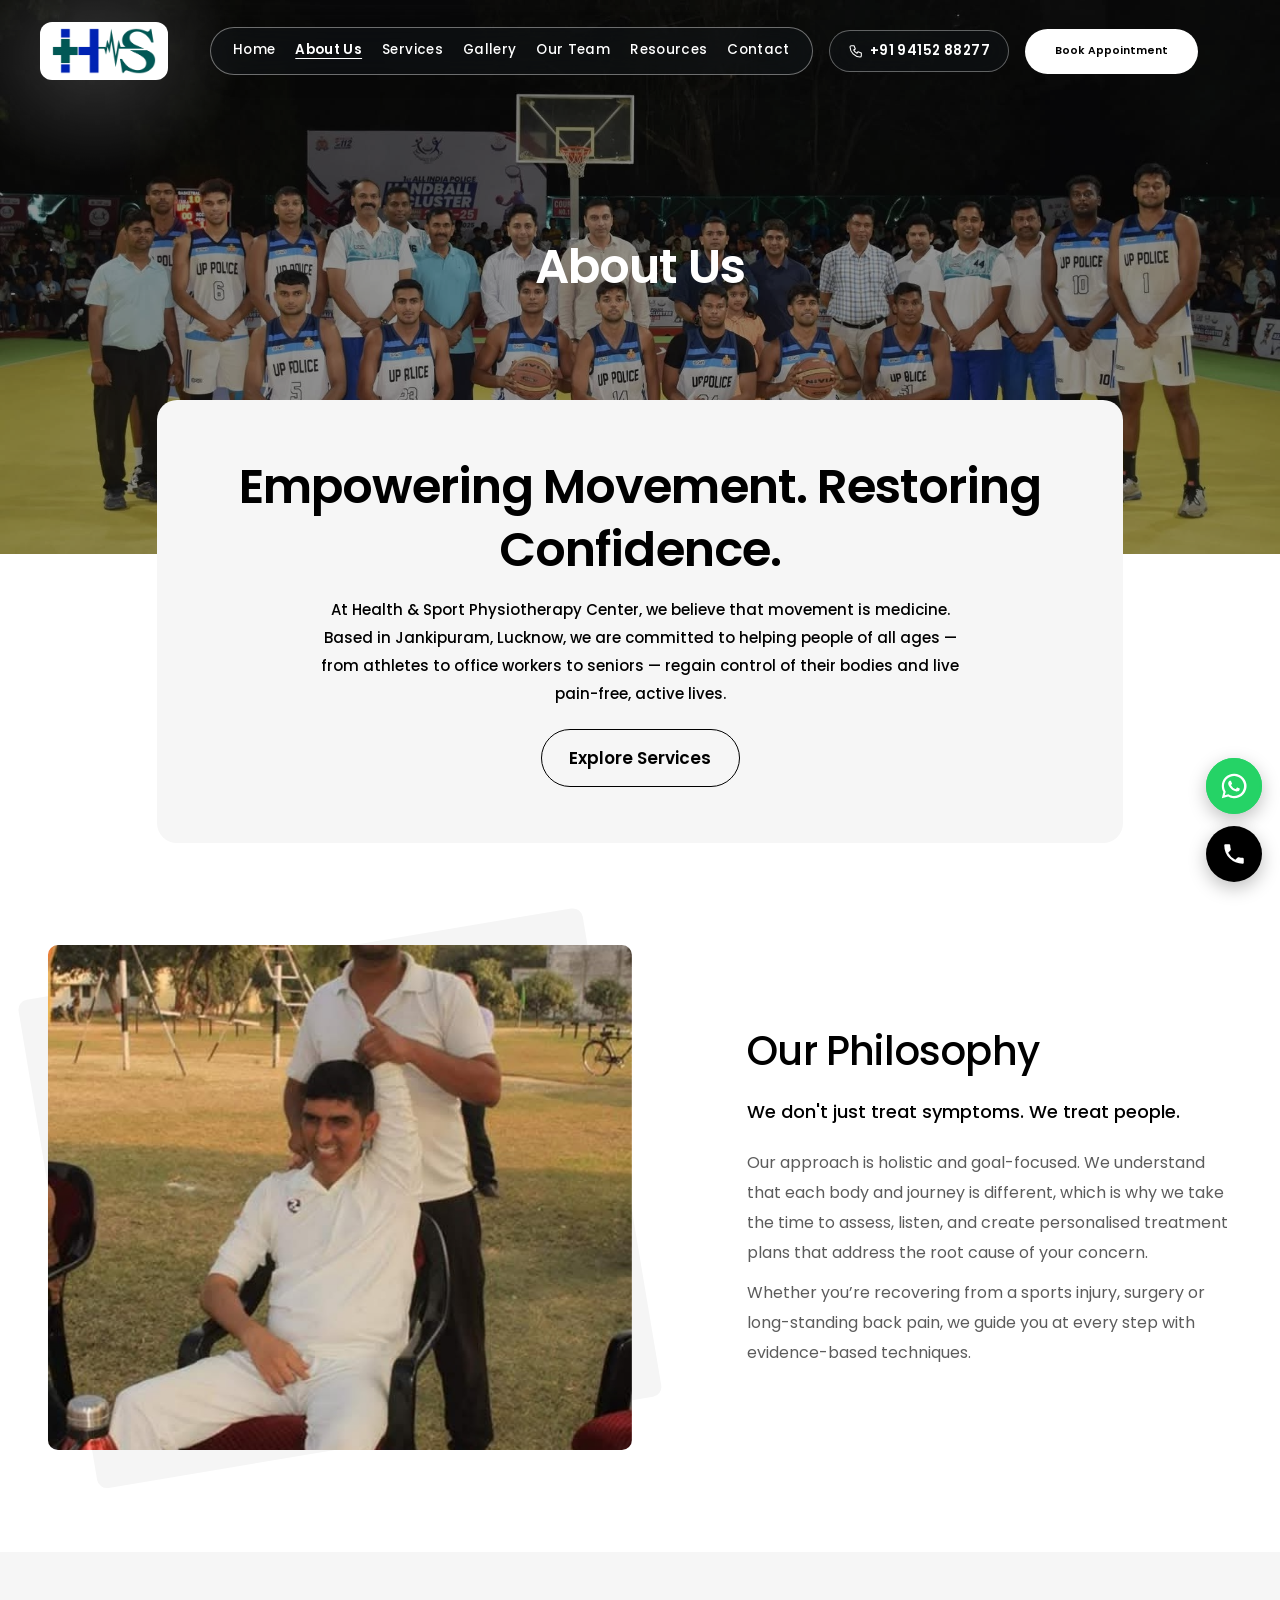
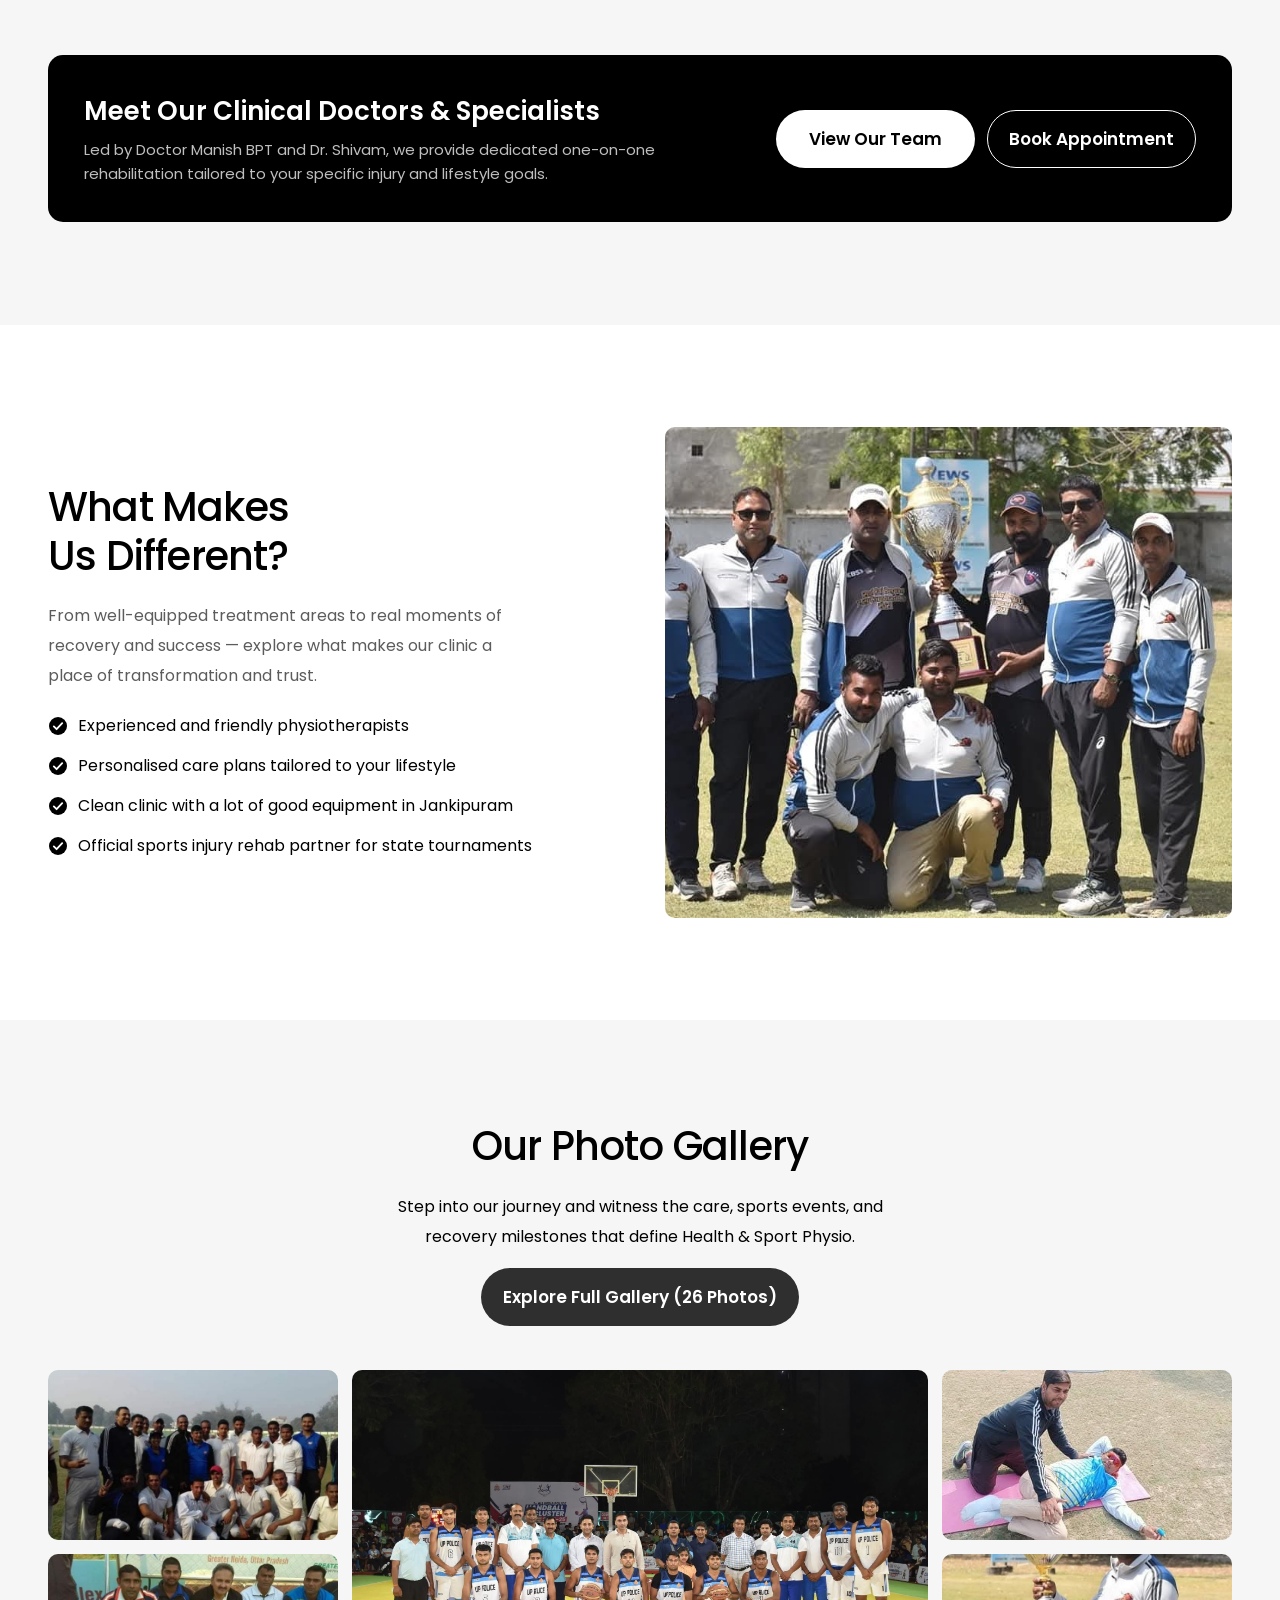
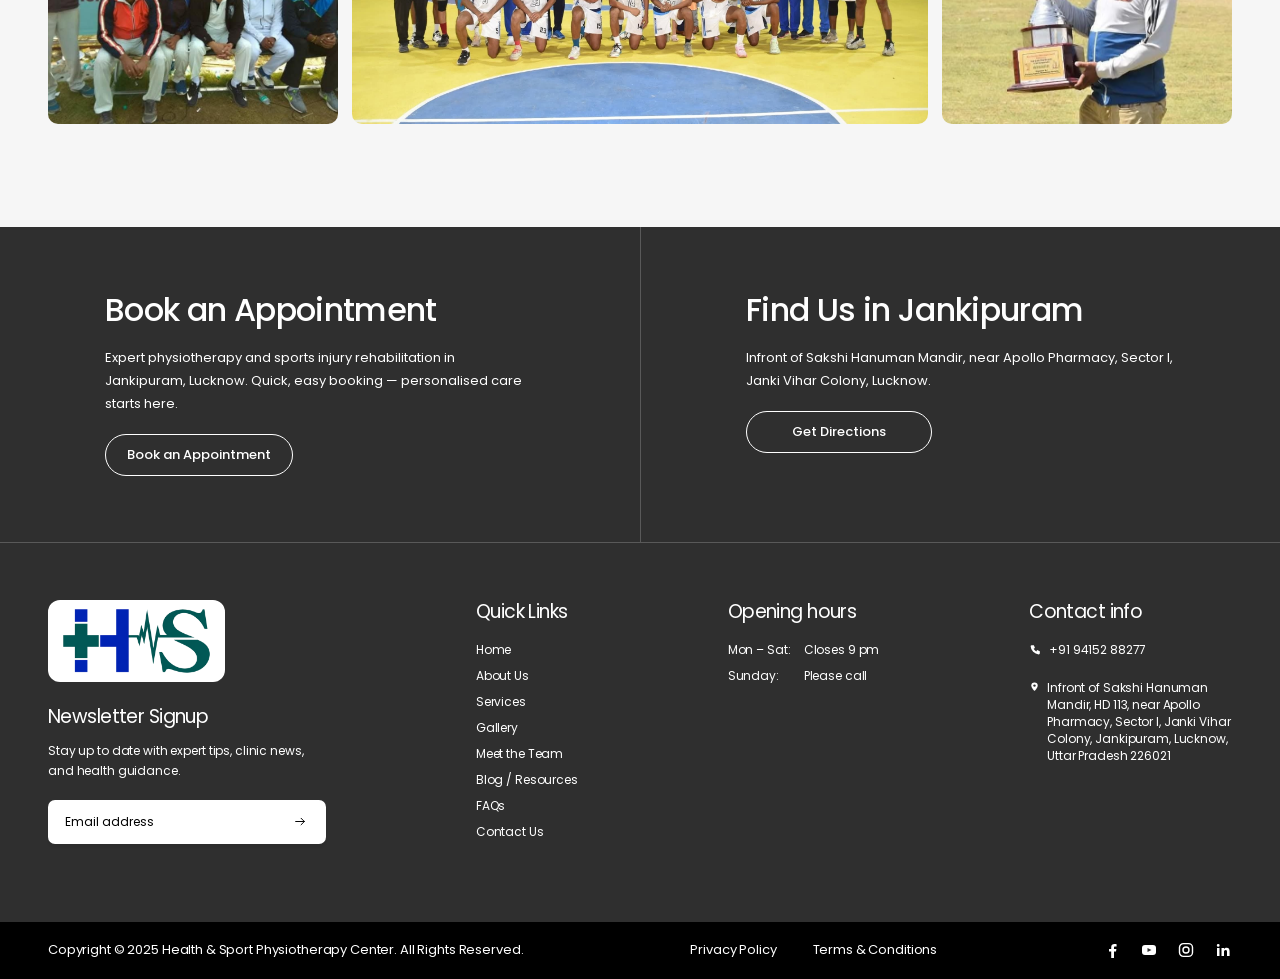
<file: about.html>
<!DOCTYPE html>
<html lang="en">
<head>
  <meta charset="utf-8">
  <meta name="viewport" content="width=device-width, initial-scale=1">
  <title>About Us — Health &amp; Sport Physiotherapy Center</title>
  <meta name="description" content="About Health &amp; Sport Physiotherapy Center, Jankipuram, Lucknow — our philosophy, experienced doctors, and sports rehabilitation track record.">
  <link rel="icon" href="assets/img/logo-transparent.png">
  <link rel="preconnect" href="https://fonts.googleapis.com">
  <link rel="preconnect" href="https://fonts.gstatic.com" crossorigin>
  <link href="https://fonts.googleapis.com/css2?family=Poppins:wght@300;400;500;600;700&display=swap" rel="stylesheet">
  <link rel="stylesheet" href="css/style.css">
</head>
<body>
<a class="sr-only" href="#main">Skip to content</a>
<div id="site-navbar"></div>

<main id="main">
  <section class="hero hero--page hero--page-title hero--tint">
    <img class="hero__bg" src="assets/img/gallery/police-basketball-championship.jpg" alt="About Health &amp; Sport Physio" width="1440" height="554" fetchpriority="high">
    <div class="logo-glow" aria-hidden="true"><img src="assets/img/hero-glow.svg" alt=""></div>
    <div class="hero__content"><h1 class="display">About Us</h1></div>
  </section>

  <div class="intro-card">
    <h2 class="display" style="color:#000">Empowering Movement. Restoring Confidence.</h2>
    <p>At Health &amp; Sport Physiotherapy Center, we believe that movement is medicine. Based in Jankipuram, Lucknow, we are committed to helping people of all ages — from athletes to office workers to seniors — regain control of their bodies and live pain-free, active lives.</p>
    <a class="btn btn--outline-dark" href="services.html">Explore Services</a>
  </div>

  <section class="section">
    <div class="container philosophy">
      <div class="philosophy__media">
        <img src="assets/img/gallery/cricket-rehab-field.jpg" alt="Physiotherapist guiding recovery" width="560" height="484" loading="lazy">
      </div>
      <div class="philosophy__text">
        <h2 class="h2">Our Philosophy</h2>
        <p class="strong">We don't just treat symptoms. We treat people.</p>
        <div class="body">
          <p>Our approach is holistic and goal-focused. We understand that each body and journey is different, which is why we take the time to assess, listen, and create personalised treatment plans that address the root cause of your concern.</p>
          <p>Whether you’re recovering from a sports injury, surgery or long-standing back pain, we guide you at every step with evidence-based techniques.</p>
        </div>
      </div>
    </div>
  </section>

  <!-- Meet the Team Callout -->
  <section class="section section--grey">
    <div class="container">
      <div class="team-lead-banner" style="margin-bottom:0">
        <div>
          <h3>Meet Our Clinical Doctors &amp; Specialists</h3>
          <p>Led by Doctor Manish BPT and Dr. Shivam, we provide dedicated one-on-one rehabilitation tailored to your specific injury and lifestyle goals.</p>
        </div>
        <div style="display:flex;gap:12px;flex-wrap:wrap">
          <a class="btn btn--light" href="team.html">View Our Team</a>
          <a class="btn btn--outline-light" href="contact.html">Book Appointment</a>
        </div>
      </div>
    </div>
  </section>

  <section class="section">
    <div class="container diff">
      <div class="diff__text">
        <h2 class="h2">What Makes Us Different?</h2>
        <p class="lead muted">From well-equipped treatment areas to real moments of recovery and success — explore what makes our clinic a place of transformation and trust.</p>
        <ul class="checklist lead">
          <li><img src="assets/img/icon-check.svg" alt="" width="20" height="20">Experienced and friendly physiotherapists</li>
          <li><img src="assets/img/icon-check.svg" alt="" width="20" height="20">Personalised care plans tailored to your lifestyle</li>
          <li><img src="assets/img/icon-check.svg" alt="" width="20" height="20">Clean clinic with a lot of good equipment in Jankipuram</li>
          <li><img src="assets/img/icon-check.svg" alt="" width="20" height="20">Official sports injury rehab partner for state tournaments</li>
        </ul>
      </div>
      <img class="diff__media" src="assets/img/gallery/trophy-presentation-ceremony.jpg" alt="Health &amp; Sport Physio Success" width="560" height="484" loading="lazy">
    </div>
  </section>

  <section class="section section--grey">
    <div class="container">
      <div class="gallery__intro">
        <h2 class="h2">Our Photo Gallery</h2>
        <p class="lead">Step into our journey and witness the care, sports events, and recovery milestones that define Health &amp; Sport Physio.</p>
        <a class="btn btn--dark" href="gallery.html" style="margin-top:16px">Explore Full Gallery (26 Photos)</a>
      </div>
      <div class="gallery">
        <img src="assets/img/gallery/cricket-team-group.jpg" alt="Cricket Team with Physio" loading="lazy">
        <img class="is-wide" src="assets/img/gallery/police-basketball-championship.jpg" alt="UP Police Basketball Tournament" loading="lazy">
        <img class="is-c3" src="assets/img/gallery/field-physio-stretching.jpg" alt="Assisted Stretching Session" loading="lazy">
        <img class="is-r2" src="assets/img/gallery/sports-complex-team.jpg" alt="Sports Complex Medical Panel" loading="lazy">
        <img class="is-r2 is-c3" src="assets/img/gallery/championship-trophy-winner.jpg" alt="Trophy Winner Presentation" loading="lazy">
      </div>
    </div>
  </section>
</main>

<div id="site-footer"></div>
<script src="js/navbar.js"></script>
<script src="js/footer.js"></script>
<script src="js/main.js"></script>
</body>
</html>
</file>
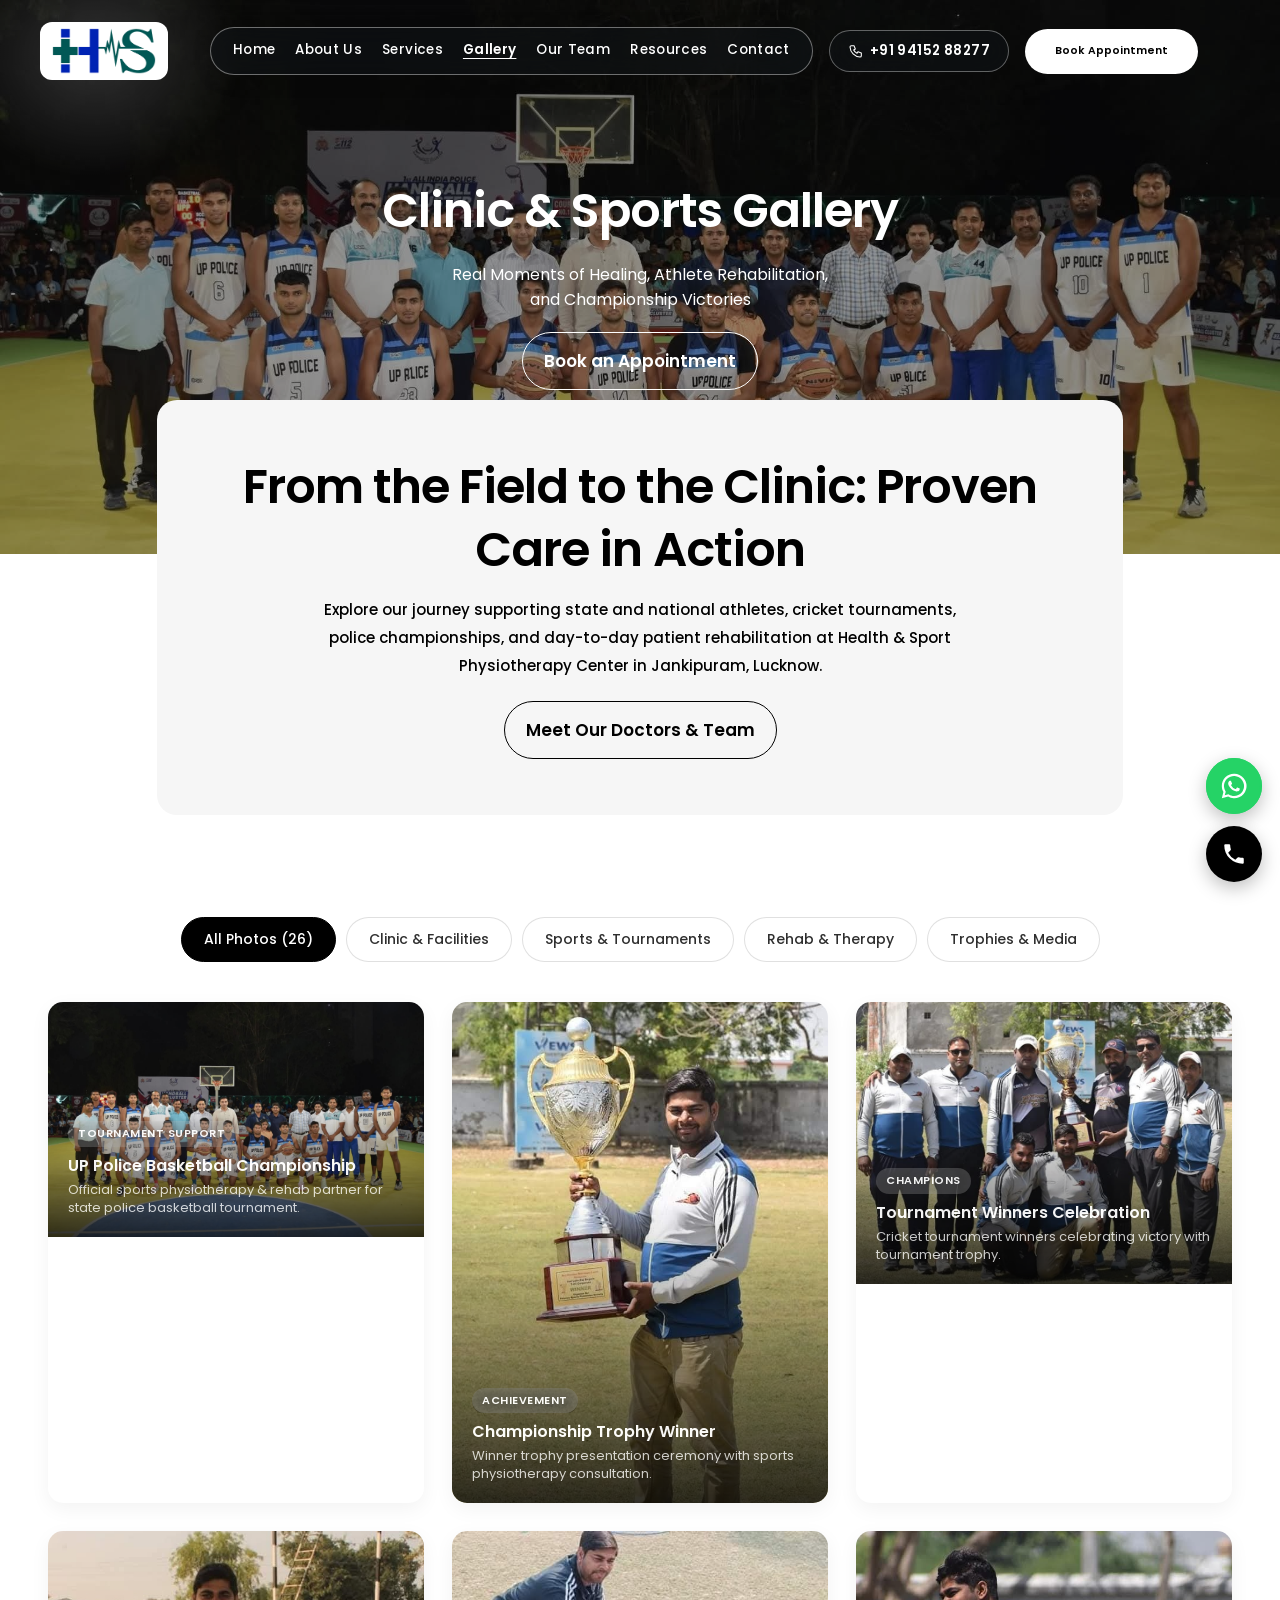
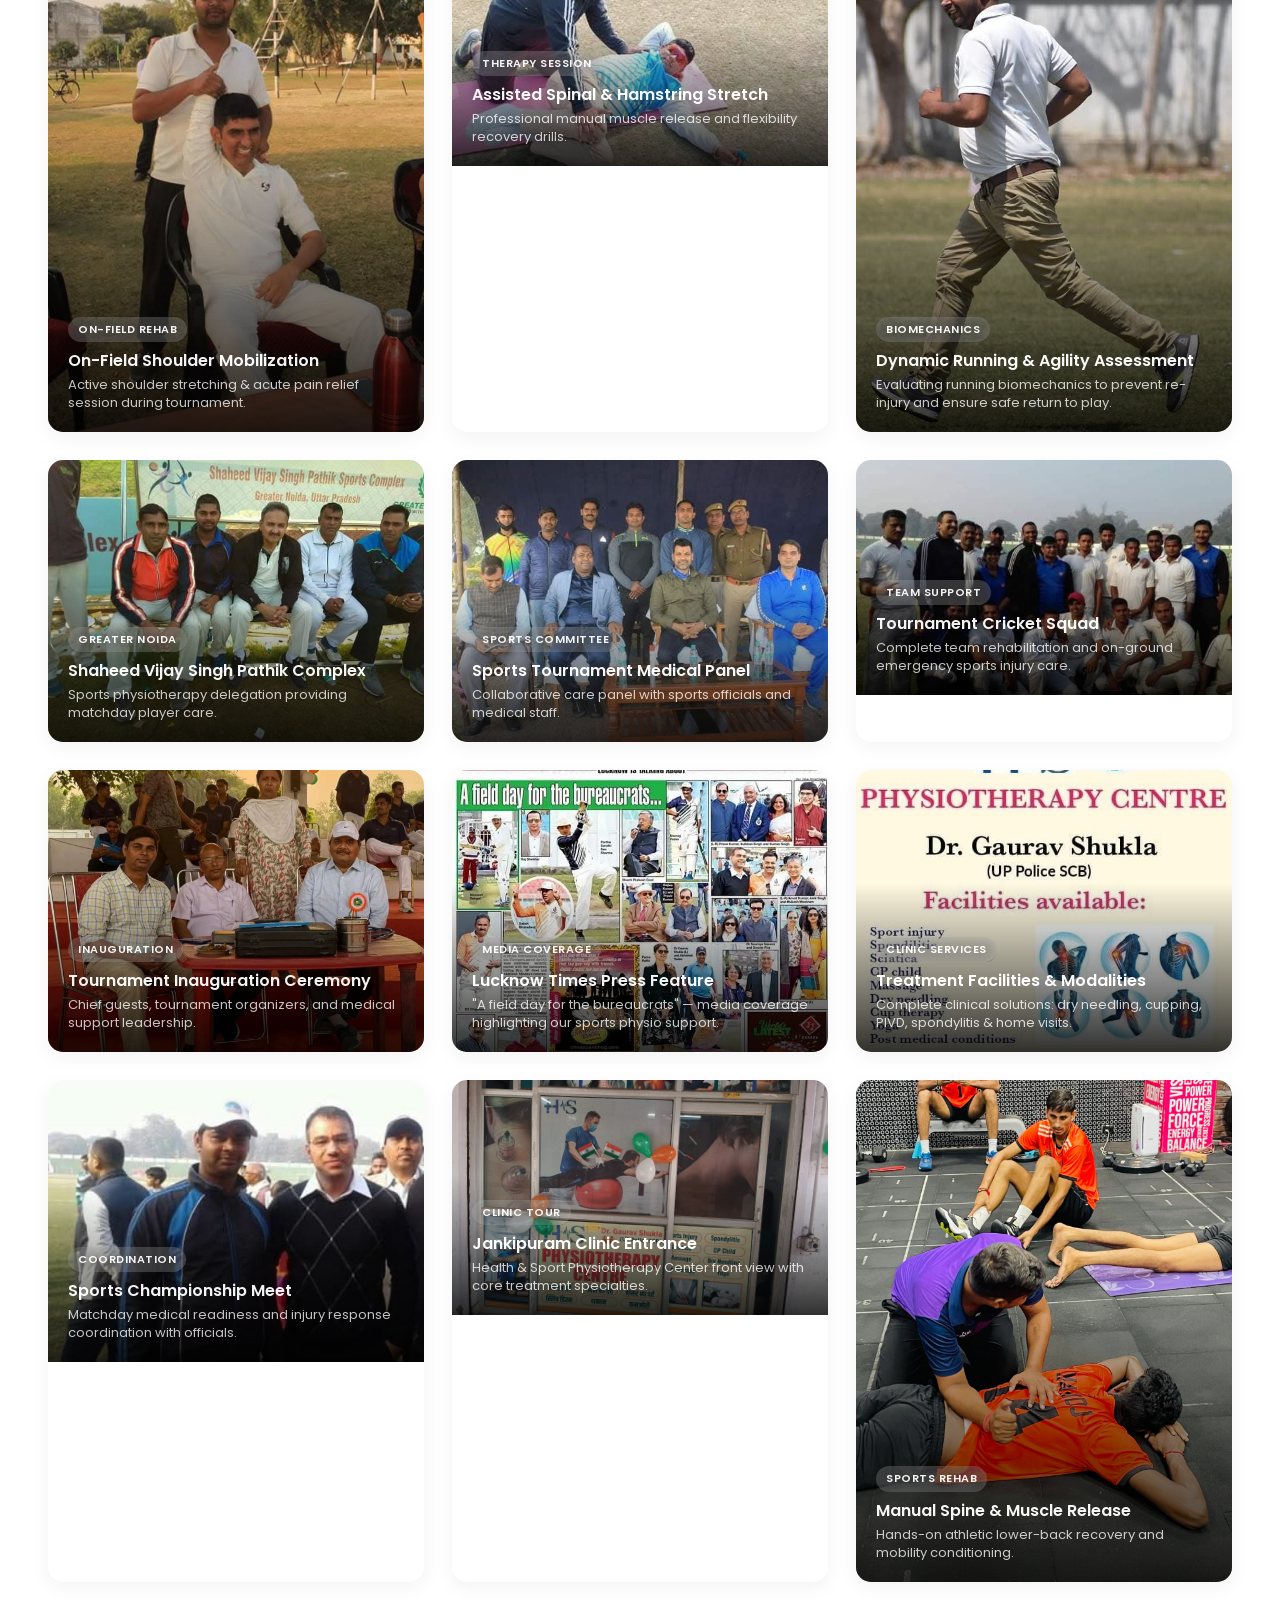
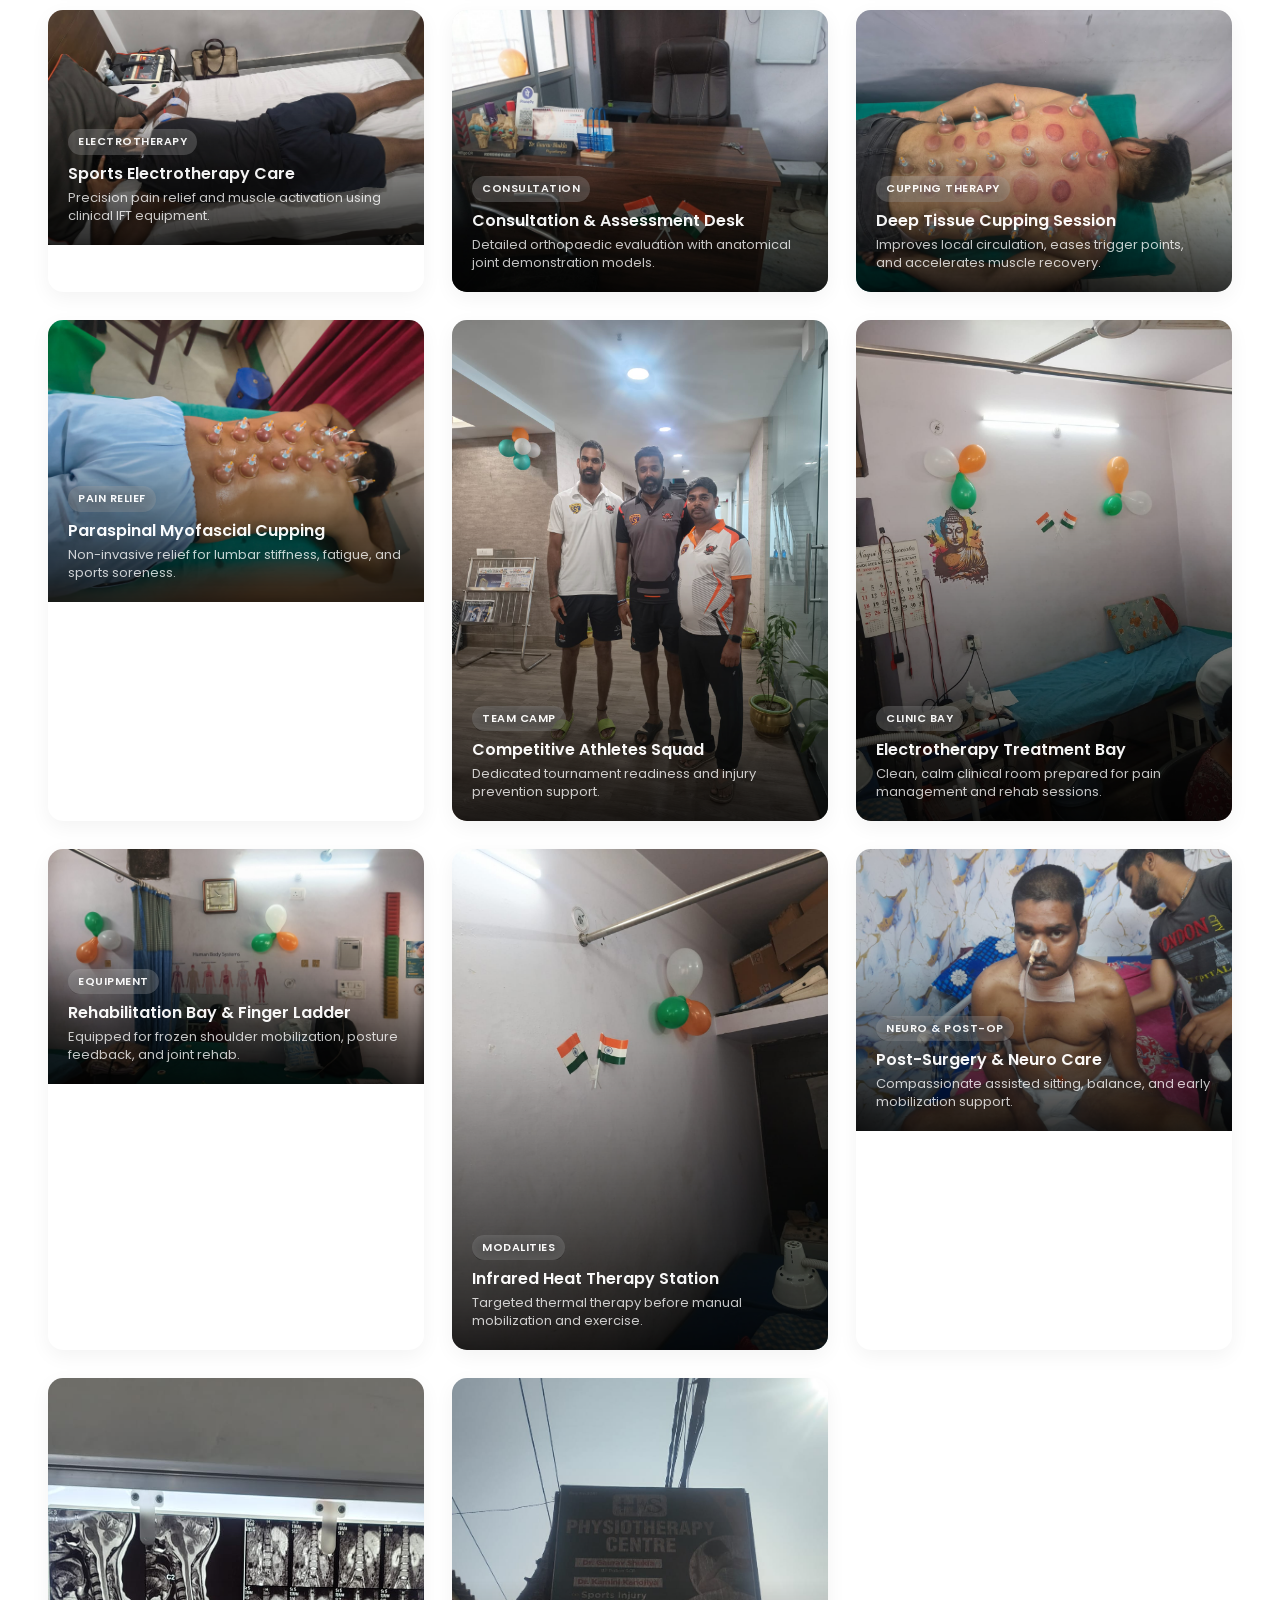
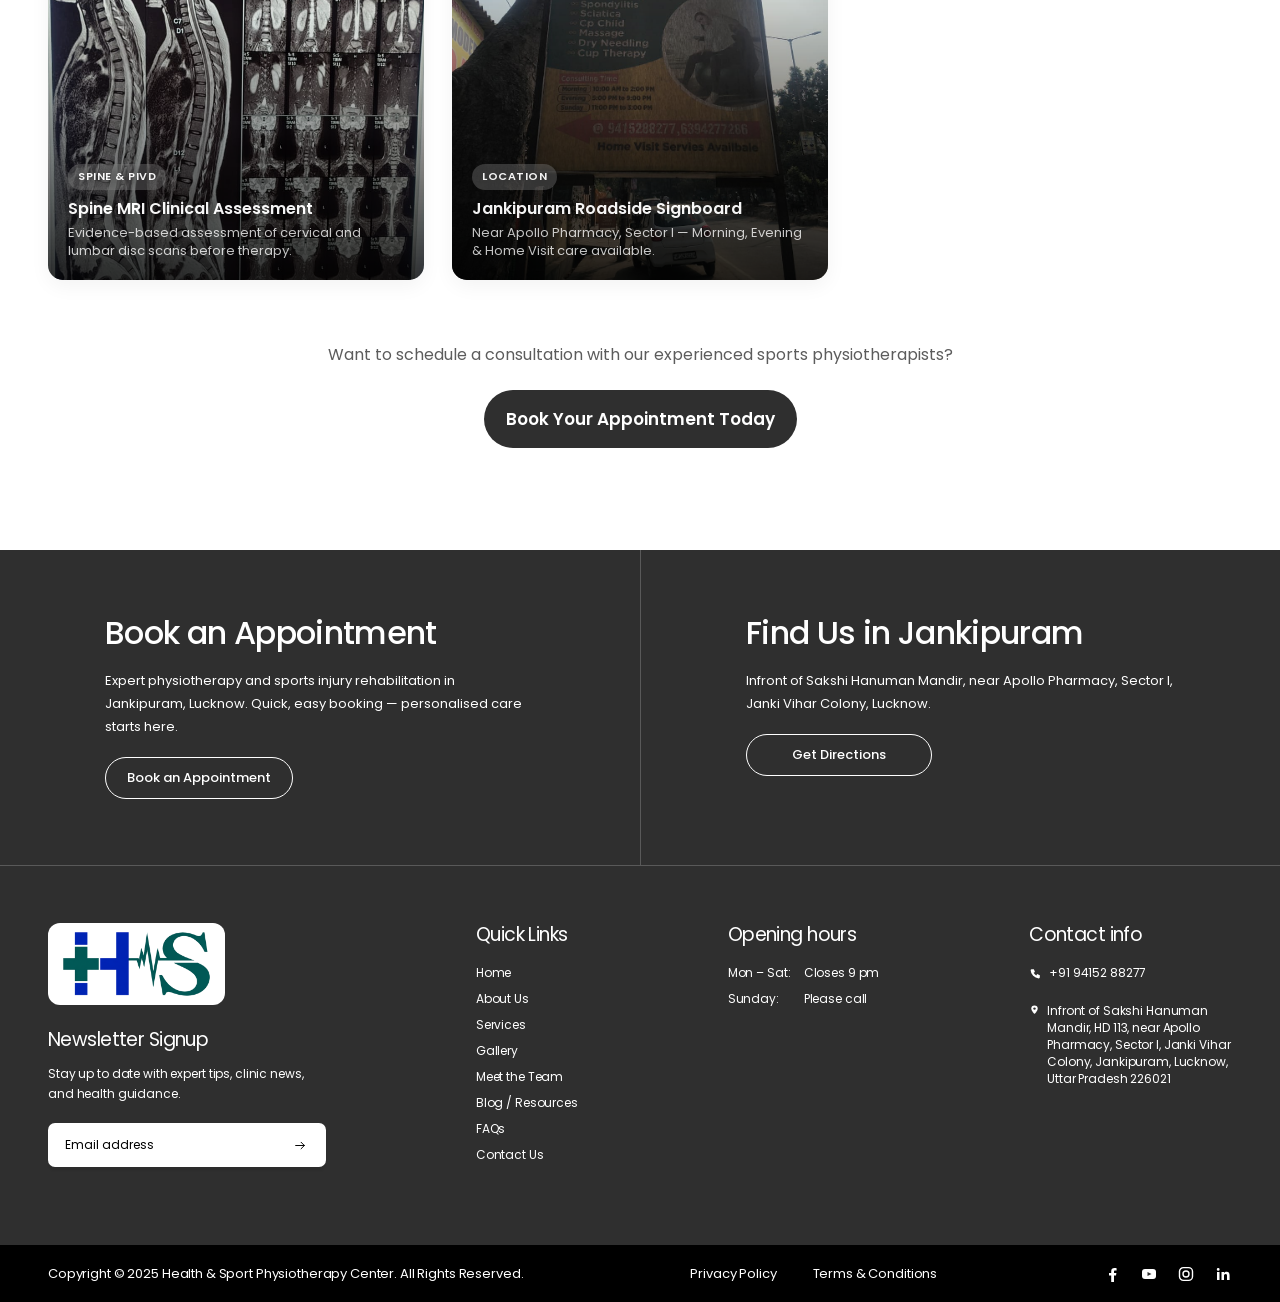
<file: gallery.html>
<!DOCTYPE html>
<html lang="en">
<head>
  <meta charset="utf-8">
  <meta name="viewport" content="width=device-width, initial-scale=1">
  <title>Gallery &amp; Achievements — Health &amp; Sport Physiotherapy Center</title>
  <meta name="description" content="Explore our photo gallery: real sports physiotherapy sessions, athlete rehabilitation, tournament support, and clinic achievements in Jankipuram, Lucknow.">
  <link rel="icon" href="assets/img/logo-transparent.png">
  <link rel="preconnect" href="https://fonts.googleapis.com">
  <link rel="preconnect" href="https://fonts.gstatic.com" crossorigin>
  <link href="https://fonts.googleapis.com/css2?family=Poppins:wght@300;400;500;600;700&display=swap" rel="stylesheet">
  <link rel="stylesheet" href="css/style.css">
</head>
<body>
<a class="sr-only" href="#main">Skip to content</a>
<div id="site-navbar"></div>

<main id="main">
  <section class="hero hero--page hero--tint">
    <img class="hero__bg" src="assets/img/gallery/police-basketball-championship.jpg" alt="Health &amp; Sport Physio Gallery" width="1440" height="554" fetchpriority="high">
    <div class="logo-glow" aria-hidden="true"><img src="assets/img/hero-glow.svg" alt=""></div>
    <div class="hero__content">
      <h1 class="display">Clinic &amp; Sports Gallery</h1>
      <p class="hero__lead">Real Moments of Healing, Athlete Rehabilitation, and Championship Victories</p>
      <a class="btn btn--outline-light" href="contact.html">Book an Appointment</a>
    </div>
  </section>

  <div class="intro-card">
    <h2 class="display" style="color:#000">From the Field to the Clinic: Proven Care in Action</h2>
    <p>Explore our journey supporting state and national athletes, cricket tournaments, police championships, and day-to-day patient rehabilitation at Health &amp; Sport Physiotherapy Center in Jankipuram, Lucknow.</p>
    <a class="btn btn--outline-dark" href="team.html">Meet Our Doctors &amp; Team</a>
  </div>

  <section class="section">
    <div class="container">
      <div class="gallery-filter" role="tablist" aria-label="Filter gallery">
        <button class="gallery-filter-btn is-active" type="button" data-filter="all">All Photos (26)</button>
        <button class="gallery-filter-btn" type="button" data-filter="clinic">Clinic &amp; Facilities</button>
        <button class="gallery-filter-btn" type="button" data-filter="sports">Sports &amp; Tournaments</button>
        <button class="gallery-filter-btn" type="button" data-filter="rehab">Rehab &amp; Therapy</button>
        <button class="gallery-filter-btn" type="button" data-filter="achievements">Trophies &amp; Media</button>
      </div>

      <div class="gallery-page-grid">
        <!-- 1 -->
        <article class="gallery-card gallery-card--wide" data-category="sports" data-lightbox data-src="assets/img/gallery/police-basketball-championship.jpg" data-title="UP Police Basketball Championship" data-caption="Official sports physiotherapy &amp; medical panel support for UP Police tournament.">
          <div class="gallery-card__thumb">
            <img src="assets/img/gallery/police-basketball-championship.jpg" alt="UP Police Basketball Championship" loading="lazy">
            <div class="gallery-card__overlay">
              <span class="gallery-card__tag">Tournament Support</span>
              <h3 class="gallery-card__title">UP Police Basketball Championship</h3>
              <p class="gallery-card__desc">Official sports physiotherapy &amp; rehab partner for state police basketball tournament.</p>
            </div>
          </div>
        </article>

        <!-- 2 -->
        <article class="gallery-card gallery-card--tall" data-category="achievements" data-lightbox data-src="assets/img/gallery/championship-trophy-winner.jpg" data-title="Championship Trophy Presentation" data-caption="Celebrating corporate tournament championship victory with our physio support.">
          <div class="gallery-card__thumb">
            <img src="assets/img/gallery/championship-trophy-winner.jpg" alt="Championship Trophy Presentation" loading="lazy">
            <div class="gallery-card__overlay">
              <span class="gallery-card__tag">Achievement</span>
              <h3 class="gallery-card__title">Championship Trophy Winner</h3>
              <p class="gallery-card__desc">Winner trophy presentation ceremony with sports physiotherapy consultation.</p>
            </div>
          </div>
        </article>

        <!-- 3 -->
        <article class="gallery-card" data-category="achievements" data-lightbox data-src="assets/img/gallery/trophy-presentation-ceremony.jpg" data-title="Corporate Cricket League Champions" data-caption="Champion team with winner trophy alongside sports medical crew.">
          <div class="gallery-card__thumb">
            <img src="assets/img/gallery/trophy-presentation-ceremony.jpg" alt="Champions Team with Trophy" loading="lazy">
            <div class="gallery-card__overlay">
              <span class="gallery-card__tag">Champions</span>
              <h3 class="gallery-card__title">Tournament Winners Celebration</h3>
              <p class="gallery-card__desc">Cricket tournament winners celebrating victory with tournament trophy.</p>
            </div>
          </div>
        </article>

        <!-- 4 -->
        <article class="gallery-card gallery-card--tall" data-category="rehab" data-lightbox data-src="assets/img/gallery/cricket-rehab-field.jpg" data-title="On-Field Shoulder Rehabilitation" data-caption="Live assisted mobilization and shoulder rehabilitation during match break.">
          <div class="gallery-card__thumb">
            <img src="assets/img/gallery/cricket-rehab-field.jpg" alt="On-Field Shoulder Rehabilitation" loading="lazy">
            <div class="gallery-card__overlay">
              <span class="gallery-card__tag">On-Field Rehab</span>
              <h3 class="gallery-card__title">On-Field Shoulder Mobilization</h3>
              <p class="gallery-card__desc">Active shoulder stretching &amp; acute pain relief session during tournament.</p>
            </div>
          </div>
        </article>

        <!-- 5 -->
        <article class="gallery-card gallery-card--wide" data-category="rehab" data-lightbox data-src="assets/img/gallery/field-physio-stretching.jpg" data-title="Hamstring &amp; Lumbar Mobilization" data-caption="Fieldside targeted physical therapy and assisted mobility drills.">
          <div class="gallery-card__thumb">
            <img src="assets/img/gallery/field-physio-stretching.jpg" alt="Assisted Stretching Session" loading="lazy">
            <div class="gallery-card__overlay">
              <span class="gallery-card__tag">Therapy Session</span>
              <h3 class="gallery-card__title">Assisted Spinal &amp; Hamstring Stretch</h3>
              <p class="gallery-card__desc">Professional manual muscle release and flexibility recovery drills.</p>
            </div>
          </div>
        </article>

        <!-- 6 -->
        <article class="gallery-card gallery-card--tall" data-category="rehab" data-lightbox data-src="assets/img/gallery/athlete-running-rehab.jpg" data-title="Dynamic Gait &amp; Running Analysis" data-caption="Assessing biomechanics and functional recovery outdoors.">
          <div class="gallery-card__thumb">
            <img src="assets/img/gallery/athlete-running-rehab.jpg" alt="Gait Assessment" loading="lazy">
            <div class="gallery-card__overlay">
              <span class="gallery-card__tag">Biomechanics</span>
              <h3 class="gallery-card__title">Dynamic Running &amp; Agility Assessment</h3>
              <p class="gallery-card__desc">Evaluating running biomechanics to prevent re-injury and ensure safe return to play.</p>
            </div>
          </div>
        </article>

        <!-- 7 -->
        <article class="gallery-card" data-category="sports" data-lightbox data-src="assets/img/gallery/sports-complex-team.jpg" data-title="Shaheed Vijay Singh Pathik Sports Complex" data-caption="Medical &amp; physiotherapy support team at Greater Noida sports complex.">
          <div class="gallery-card__thumb">
            <img src="assets/img/gallery/sports-complex-team.jpg" alt="Sports Complex Medical Panel" loading="lazy">
            <div class="gallery-card__overlay">
              <span class="gallery-card__tag">Greater Noida</span>
              <h3 class="gallery-card__title">Shaheed Vijay Singh Pathik Complex</h3>
              <p class="gallery-card__desc">Sports physiotherapy delegation providing matchday player care.</p>
            </div>
          </div>
        </article>

        <!-- 8 -->
        <article class="gallery-card" data-category="sports" data-lightbox data-src="assets/img/gallery/tournament-medical-support.jpg" data-title="All-India Sports Medical Support Committee" data-caption="Dignitaries, sports officials and physiotherapy panel.">
          <div class="gallery-card__thumb">
            <img src="assets/img/gallery/tournament-medical-support.jpg" alt="Sports Medical Support Panel" loading="lazy">
            <div class="gallery-card__overlay">
              <span class="gallery-card__tag">Sports Committee</span>
              <h3 class="gallery-card__title">Sports Tournament Medical Panel</h3>
              <p class="gallery-card__desc">Collaborative care panel with sports officials and medical staff.</p>
            </div>
          </div>
        </article>

        <!-- 9 -->
        <article class="gallery-card gallery-card--wide" data-category="sports" data-lightbox data-src="assets/img/gallery/cricket-team-group.jpg" data-title="Tournament Cricket Squad" data-caption="Cricket tournament squad accompanied by their official physiotherapist.">
          <div class="gallery-card__thumb">
            <img src="assets/img/gallery/cricket-team-group.jpg" alt="Cricket Team with Physiotherapist" loading="lazy">
            <div class="gallery-card__overlay">
              <span class="gallery-card__tag">Team Support</span>
              <h3 class="gallery-card__title">Tournament Cricket Squad</h3>
              <p class="gallery-card__desc">Complete team rehabilitation and on-ground emergency sports injury care.</p>
            </div>
          </div>
        </article>

        <!-- 10 -->
        <article class="gallery-card" data-category="sports" data-lightbox data-src="assets/img/gallery/sports-event-dignitaries.jpg" data-title="Event Inauguration &amp; Sports Dignitaries" data-caption="Official event ceremonies with tournament sports medical committee.">
          <div class="gallery-card__thumb">
            <img src="assets/img/gallery/sports-event-dignitaries.jpg" alt="Sports Event Inauguration" loading="lazy">
            <div class="gallery-card__overlay">
              <span class="gallery-card__tag">Inauguration</span>
              <h3 class="gallery-card__title">Tournament Inauguration Ceremony</h3>
              <p class="gallery-card__desc">Chief guests, tournament organizers, and medical support leadership.</p>
            </div>
          </div>
        </article>

        <!-- 11 -->
        <article class="gallery-card" data-category="achievements" data-lightbox data-src="assets/img/gallery/newspaper-coverage-lucknow-times.jpg" data-title="Lucknow Times Press Feature" data-caption="Times of India / Lucknow Times coverage featuring Dr. Gaurav Shukla and Health &amp; Sport Physio.">
          <div class="gallery-card__thumb">
            <img src="assets/img/gallery/newspaper-coverage-lucknow-times.jpg" alt="Lucknow Times Press Feature" loading="lazy">
            <div class="gallery-card__overlay">
              <span class="gallery-card__tag">Media Coverage</span>
              <h3 class="gallery-card__title">Lucknow Times Press Feature</h3>
              <p class="gallery-card__desc">"A field day for the bureaucrats" — media coverage highlighting our sports physio support.</p>
            </div>
          </div>
        </article>

        <!-- 12 -->
        <article class="gallery-card" data-category="clinic" data-lightbox data-src="assets/img/gallery/clinic-facilities-poster.jpg" data-title="Clinic Facilities &amp; Treatment Modalities" data-caption="Dry needling, cupping therapy, sports injury rehabilitation, yoga and home visits.">
          <div class="gallery-card__thumb">
            <img src="assets/img/gallery/clinic-facilities-poster.jpg" alt="Clinic Facilities Poster" loading="lazy">
            <div class="gallery-card__overlay">
              <span class="gallery-card__tag">Clinic Services</span>
              <h3 class="gallery-card__title">Treatment Facilities &amp; Modalities</h3>
              <p class="gallery-card__desc">Complete clinical solutions: dry needling, cupping, PIVD, spondylitis &amp; home visits.</p>
            </div>
          </div>
        </article>

        <!-- 13 -->
        <article class="gallery-card" data-category="sports" data-lightbox data-src="assets/img/gallery/sports-officials-meet.jpg" data-title="Sports Championship Coordination Meet" data-caption="Pre-tournament coordination with event directors and sports organizers.">
          <div class="gallery-card__thumb">
            <img src="assets/img/gallery/sports-officials-meet.jpg" alt="Sports Championship Meet" loading="lazy">
            <div class="gallery-card__overlay">
              <span class="gallery-card__tag">Coordination</span>
              <h3 class="gallery-card__title">Sports Championship Meet</h3>
              <p class="gallery-card__desc">Matchday medical readiness and injury response coordination with officials.</p>
            </div>
          </div>
        </article>

        <!-- 14 -->
        <article class="gallery-card gallery-card--wide" data-category="clinic" data-lightbox data-src="assets/img/gallery/clinic-storefront-entrance.jpg" data-title="Health &amp; Sport Physiotherapy Center Entrance" data-caption="Our Jankipuram, Lucknow clinic led by Dr. Gaurav Shukla (UP Police SCB).">
          <div class="gallery-card__thumb">
            <img src="assets/img/gallery/clinic-storefront-entrance.jpg" alt="Clinic Storefront Entrance" loading="lazy">
            <div class="gallery-card__overlay">
              <span class="gallery-card__tag">Clinic Tour</span>
              <h3 class="gallery-card__title">Jankipuram Clinic Entrance</h3>
              <p class="gallery-card__desc">Health &amp; Sport Physiotherapy Center front view with core treatment specialties.</p>
            </div>
          </div>
        </article>

        <!-- 15 -->
        <article class="gallery-card gallery-card--tall" data-category="sports" data-lightbox data-src="assets/img/gallery/athlete-manual-spine-therapy.jpg" data-title="Athlete Manual Spine &amp; Back Therapy" data-caption="Targeted spinal mobilization and myofascial release for active players.">
          <div class="gallery-card__thumb">
            <img src="assets/img/gallery/athlete-manual-spine-therapy.jpg" alt="Athlete Manual Spine Therapy" style="object-position:center 55%" loading="lazy">
            <div class="gallery-card__overlay">
              <span class="gallery-card__tag">Sports Rehab</span>
              <h3 class="gallery-card__title">Manual Spine &amp; Muscle Release</h3>
              <p class="gallery-card__desc">Hands-on athletic lower-back recovery and mobility conditioning.</p>
            </div>
          </div>
        </article>

        <!-- 16 -->
        <article class="gallery-card gallery-card--wide" data-category="rehab" data-lightbox data-src="assets/img/gallery/sports-electrotherapy-session.jpg" data-title="Sports Electrotherapy &amp; IFT Session" data-caption="Electrical stimulation and IFT therapy for shoulder and upper-limb sports injuries.">
          <div class="gallery-card__thumb">
            <img src="assets/img/gallery/sports-electrotherapy-session.jpg" alt="Sports Electrotherapy Session" loading="lazy">
            <div class="gallery-card__overlay">
              <span class="gallery-card__tag">Electrotherapy</span>
              <h3 class="gallery-card__title">Sports Electrotherapy Care</h3>
              <p class="gallery-card__desc">Precision pain relief and muscle activation using clinical IFT equipment.</p>
            </div>
          </div>
        </article>

        <!-- 17 -->
        <article class="gallery-card" data-category="clinic" data-lightbox data-src="assets/img/gallery/dr-gaurav-shukla-desk.jpg" data-title="Dr. Gaurav Shukla Consultation Cabin" data-caption="Orthopaedic joint models and one-on-one patient assessment desk.">
          <div class="gallery-card__thumb">
            <img src="assets/img/gallery/dr-gaurav-shukla-desk.jpg" alt="Dr. Gaurav Shukla Consultation Desk" loading="lazy">
            <div class="gallery-card__overlay">
              <span class="gallery-card__tag">Consultation</span>
              <h3 class="gallery-card__title">Consultation &amp; Assessment Desk</h3>
              <p class="gallery-card__desc">Detailed orthopaedic evaluation with anatomical joint demonstration models.</p>
            </div>
          </div>
        </article>

        <!-- 18 -->
        <article class="gallery-card" data-category="rehab" data-lightbox data-src="assets/img/gallery/cupping-back-detox.jpg" data-title="Vacuum Cupping Therapy" data-caption="Targeted vacuum cupping across upper and lower back to relieve deep muscle tightness.">
          <div class="gallery-card__thumb">
            <img src="assets/img/gallery/cupping-back-detox.jpg" alt="Vacuum Cupping Therapy" loading="lazy">
            <div class="gallery-card__overlay">
              <span class="gallery-card__tag">Cupping Therapy</span>
              <h3 class="gallery-card__title">Deep Tissue Cupping Session</h3>
              <p class="gallery-card__desc">Improves local circulation, eases trigger points, and accelerates muscle recovery.</p>
            </div>
          </div>
        </article>

        <!-- 19 -->
        <article class="gallery-card" data-category="rehab" data-lightbox data-src="assets/img/gallery/cupping-therapy-clinical.jpg" data-title="Paraspinal Cupping Treatment" data-caption="Clinical cupping therapy along spinal muscles for stiffness and chronic back pain.">
          <div class="gallery-card__thumb">
            <img src="assets/img/gallery/cupping-therapy-clinical.jpg" alt="Clinical Cupping Therapy" loading="lazy">
            <div class="gallery-card__overlay">
              <span class="gallery-card__tag">Pain Relief</span>
              <h3 class="gallery-card__title">Paraspinal Myofascial Cupping</h3>
              <p class="gallery-card__desc">Non-invasive relief for lumbar stiffness, fatigue, and sports soreness.</p>
            </div>
          </div>
        </article>

        <!-- 20 -->
        <article class="gallery-card gallery-card--tall" data-category="sports" data-lightbox data-src="assets/img/gallery/athletes-team-physio-squad.jpg" data-title="Sports Squad Conditioning &amp; Physio" data-caption="Team physiotherapist alongside competitive athletes during tournament camp.">
          <div class="gallery-card__thumb">
            <img src="assets/img/gallery/athletes-team-physio-squad.jpg" alt="Sports Squad with Physiotherapist" style="object-position:center 20%" loading="lazy">
            <div class="gallery-card__overlay">
              <span class="gallery-card__tag">Team Camp</span>
              <h3 class="gallery-card__title">Competitive Athletes Squad</h3>
              <p class="gallery-card__desc">Dedicated tournament readiness and injury prevention support.</p>
            </div>
          </div>
        </article>

        <!-- 21 -->
        <article class="gallery-card gallery-card--tall" data-category="clinic" data-lightbox data-src="assets/img/gallery/clinic-therapy-room-electrotherapy.jpg" data-title="Clinic Therapy Room &amp; Electrotherapy Unit" data-caption="Dedicated private treatment room equipped with physiotherapy modalities.">
          <div class="gallery-card__thumb">
            <img src="assets/img/gallery/clinic-therapy-room-electrotherapy.jpg" alt="Clinic Therapy Room" loading="lazy">
            <div class="gallery-card__overlay">
              <span class="gallery-card__tag">Clinic Bay</span>
              <h3 class="gallery-card__title">Electrotherapy Treatment Bay</h3>
              <p class="gallery-card__desc">Clean, calm clinical room prepared for pain management and rehab sessions.</p>
            </div>
          </div>
        </article>

        <!-- 22 -->
        <article class="gallery-card gallery-card--wide" data-category="clinic" data-lightbox data-src="assets/img/gallery/clinic-rehab-bay-anatomy.jpg" data-title="Shoulder Ladder &amp; Rehab Bay" data-caption="Clinic bay featuring anatomical chart, mirror feedback, and finger ladder exercise wall.">
          <div class="gallery-card__thumb">
            <img src="assets/img/gallery/clinic-rehab-bay-anatomy.jpg" alt="Clinic Rehab Bay and Shoulder Ladder" loading="lazy">
            <div class="gallery-card__overlay">
              <span class="gallery-card__tag">Equipment</span>
              <h3 class="gallery-card__title">Rehabilitation Bay &amp; Finger Ladder</h3>
              <p class="gallery-card__desc">Equipped for frozen shoulder mobilization, posture feedback, and joint rehab.</p>
            </div>
          </div>
        </article>

        <!-- 23 -->
        <article class="gallery-card gallery-card--tall" data-category="clinic" data-lightbox data-src="assets/img/gallery/clinic-infrared-therapy-bed.jpg" data-title="Infrared Heat &amp; Therapy Bed" data-caption="Infrared radiation lamp setup for soothing muscle spasms and joint stiffness.">
          <div class="gallery-card__thumb">
            <img src="assets/img/gallery/clinic-infrared-therapy-bed.jpg" alt="Infrared Therapy Bed" loading="lazy">
            <div class="gallery-card__overlay">
              <span class="gallery-card__tag">Modalities</span>
              <h3 class="gallery-card__title">Infrared Heat Therapy Station</h3>
              <p class="gallery-card__desc">Targeted thermal therapy before manual mobilization and exercise.</p>
            </div>
          </div>
        </article>

        <!-- 24 -->
        <article class="gallery-card" data-category="rehab" data-lightbox data-src="assets/img/gallery/post-surgery-neuro-rehab.jpg" data-title="Post-Surgery &amp; Neurological Rehabilitation" data-caption="Supervised bedside and home-visit rehabilitation for neurological and post-operative recovery.">
          <div class="gallery-card__thumb">
            <img src="assets/img/gallery/post-surgery-neuro-rehab.jpg" alt="Post-Surgery and Neurological Rehabilitation" style="object-position:center 20%" loading="lazy">
            <div class="gallery-card__overlay">
              <span class="gallery-card__tag">Neuro &amp; Post-Op</span>
              <h3 class="gallery-card__title">Post-Surgery &amp; Neuro Care</h3>
              <p class="gallery-card__desc">Compassionate assisted sitting, balance, and early mobilization support.</p>
            </div>
          </div>
        </article>

        <!-- 25 -->
        <article class="gallery-card gallery-card--tall" data-category="rehab" data-lightbox data-src="assets/img/gallery/spine-mri-assessment.jpg" data-title="Spine MRI &amp; PIVD Clinical Review" data-caption="Careful MRI film evaluation for cervical and lumbar disc (PIVD) treatment planning.">
          <div class="gallery-card__thumb">
            <img src="assets/img/gallery/spine-mri-assessment.jpg" alt="Spine MRI Review for PIVD Care" style="object-position:center 20%" loading="lazy">
            <div class="gallery-card__overlay">
              <span class="gallery-card__tag">Spine &amp; PIVD</span>
              <h3 class="gallery-card__title">Spine MRI Clinical Assessment</h3>
              <p class="gallery-card__desc">Evidence-based assessment of cervical and lumbar disc scans before therapy.</p>
            </div>
          </div>
        </article>

        <!-- 26 -->
        <article class="gallery-card gallery-card--tall" data-category="clinic" data-lightbox data-src="assets/img/gallery/clinic-outdoor-signboard.jpg" data-title="Clinic Outdoor Signboard &amp; Timings" data-caption="Easy-to-spot Jankipuram clinic signage with consulting hours and home-visit info.">
          <div class="gallery-card__thumb">
            <img src="assets/img/gallery/clinic-outdoor-signboard.jpg" alt="Clinic Outdoor Signboard" loading="lazy">
            <div class="gallery-card__overlay">
              <span class="gallery-card__tag">Location</span>
              <h3 class="gallery-card__title">Jankipuram Roadside Signboard</h3>
              <p class="gallery-card__desc">Near Apollo Pharmacy, Sector I — Morning, Evening &amp; Home Visit care available.</p>
            </div>
          </div>
        </article>
      </div>

      <div class="text-center" style="text-align:center;margin-top:20px;">
        <p class="lead muted" style="margin-bottom:20px">Want to schedule a consultation with our experienced sports physiotherapists?</p>
        <a class="btn btn--dark" href="contact.html">Book Your Appointment Today</a>
      </div>
    </div>
  </section>
</main>

<div id="site-footer"></div>
<script src="js/navbar.js"></script>
<script src="js/footer.js"></script>
<script src="js/main.js"></script>
</body>
</html>
</file>
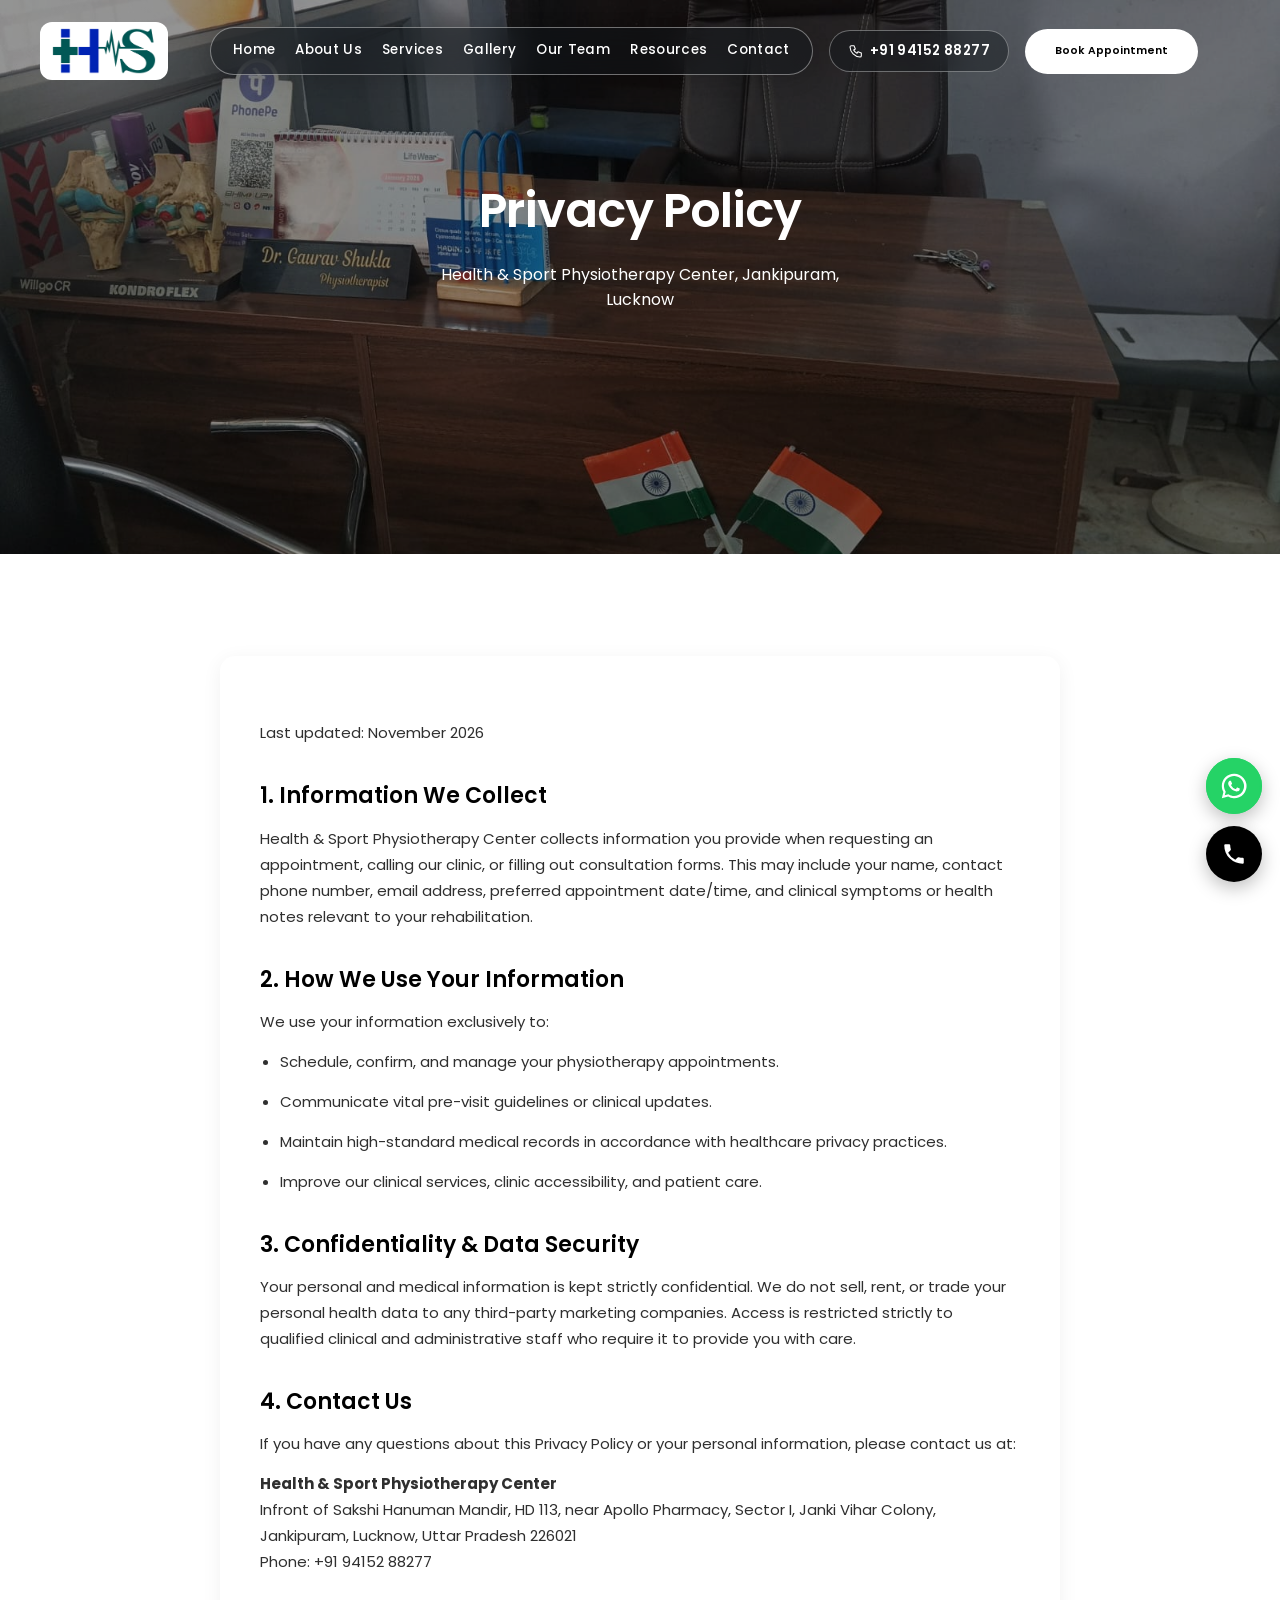
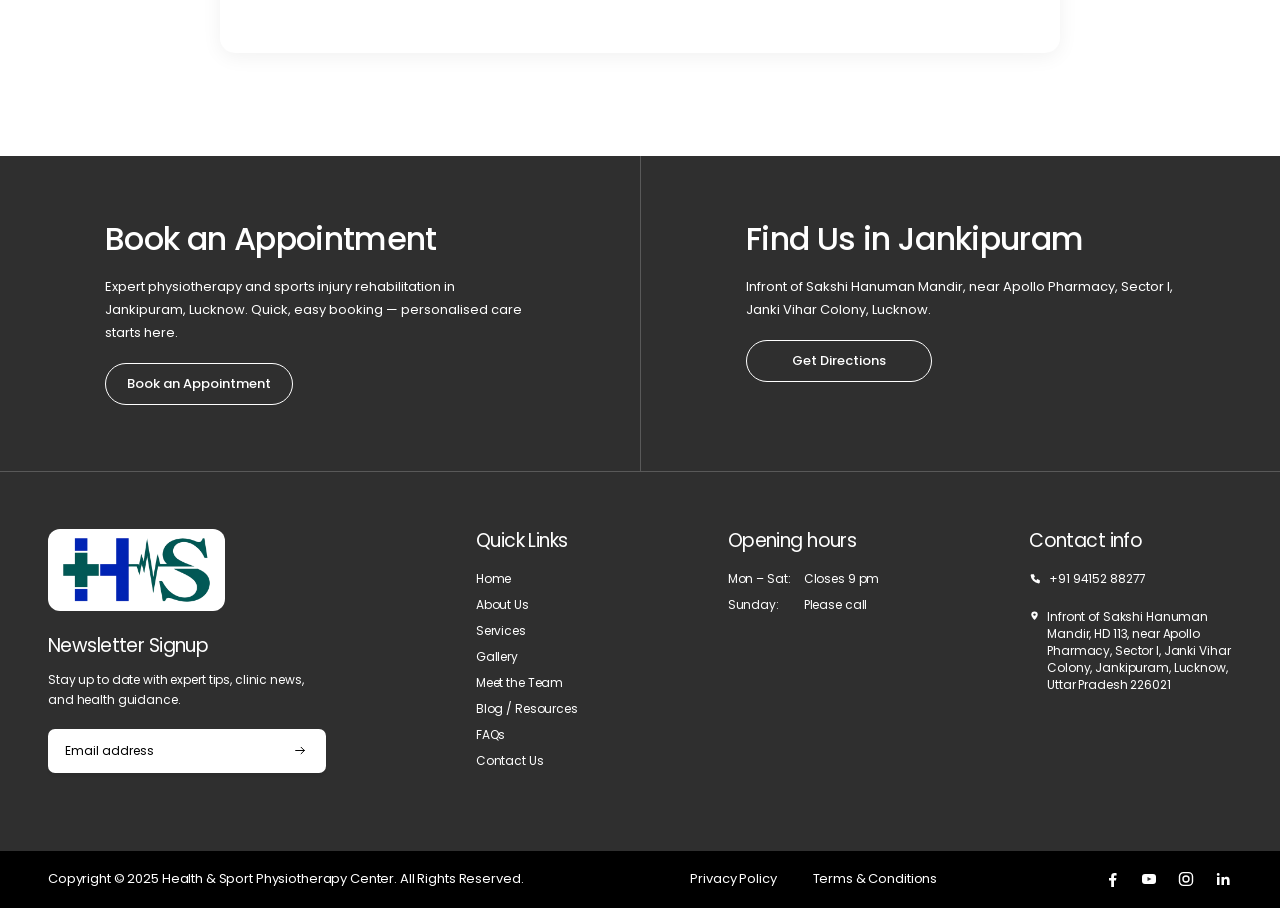
<file: privacy-policy.html>
<!DOCTYPE html>
<html lang="en">
<head>
  <meta charset="utf-8">
  <meta name="viewport" content="width=device-width, initial-scale=1">
  <title>Privacy Policy — Health &amp; Sport Physiotherapy Center</title>
  <meta name="description" content="Privacy Policy of Health & Sport Physiotherapy Center, Jankipuram, Lucknow.">
  <link rel="icon" href="assets/img/logo-transparent.png">
  <link rel="preconnect" href="https://fonts.googleapis.com">
  <link rel="preconnect" href="https://fonts.gstatic.com" crossorigin>
  <link href="https://fonts.googleapis.com/css2?family=Poppins:wght@300;400;500;600;700&display=swap" rel="stylesheet">
  <link rel="stylesheet" href="css/style.css">
</head>
<body>
<a class="sr-only" href="#main">Skip to content</a>
<div id="site-navbar"></div>

<main id="main">
  <section class="hero hero--page hero--tint">
    <img class="hero__bg" src="assets/img/gallery/dr-gaurav-shukla-desk.jpg" alt="Health &amp; Sport Physiotherapy Center consultation cabin" width="1600" height="1204" fetchpriority="high">
    <div class="logo-glow" aria-hidden="true"><img src="assets/img/hero-glow.svg" alt=""></div>
    <div class="hero__content">
      <h1 class="display">Privacy Policy</h1>
      <p class="hero__lead">Health &amp; Sport Physiotherapy Center, Jankipuram, Lucknow</p>
    </div>
  </section>

  <section class="section">
    <div class="container">
      <div class="legal-content">
        <p class="muted">Last updated: November 2026</p>

        <h2>1. Information We Collect</h2>
        <p>Health &amp; Sport Physiotherapy Center collects information you provide when requesting an appointment, calling our clinic, or filling out consultation forms. This may include your name, contact phone number, email address, preferred appointment date/time, and clinical symptoms or health notes relevant to your rehabilitation.</p>

        <h2>2. How We Use Your Information</h2>
        <p>We use your information exclusively to:</p>
        <ul>
          <li>Schedule, confirm, and manage your physiotherapy appointments.</li>
          <li>Communicate vital pre-visit guidelines or clinical updates.</li>
          <li>Maintain high-standard medical records in accordance with healthcare privacy practices.</li>
          <li>Improve our clinical services, clinic accessibility, and patient care.</li>
        </ul>

        <h2>3. Confidentiality &amp; Data Security</h2>
        <p>Your personal and medical information is kept strictly confidential. We do not sell, rent, or trade your personal health data to any third-party marketing companies. Access is restricted strictly to qualified clinical and administrative staff who require it to provide you with care.</p>

        <h2>4. Contact Us</h2>
        <p>If you have any questions about this Privacy Policy or your personal information, please contact us at:</p>
        <p><strong>Health &amp; Sport Physiotherapy Center</strong><br>
        Infront of Sakshi Hanuman Mandir, HD 113, near Apollo Pharmacy, Sector I, Janki Vihar Colony, Jankipuram, Lucknow, Uttar Pradesh 226021<br>
        Phone: <a href="tel:+919415288277">+91 94152 88277</a></p>
      </div>
    </div>
  </section>
</main>

<div id="site-footer"></div>
<script src="js/navbar.js"></script>
<script src="js/footer.js"></script>
<script src="js/main.js"></script>
</body>
</html>
</file>
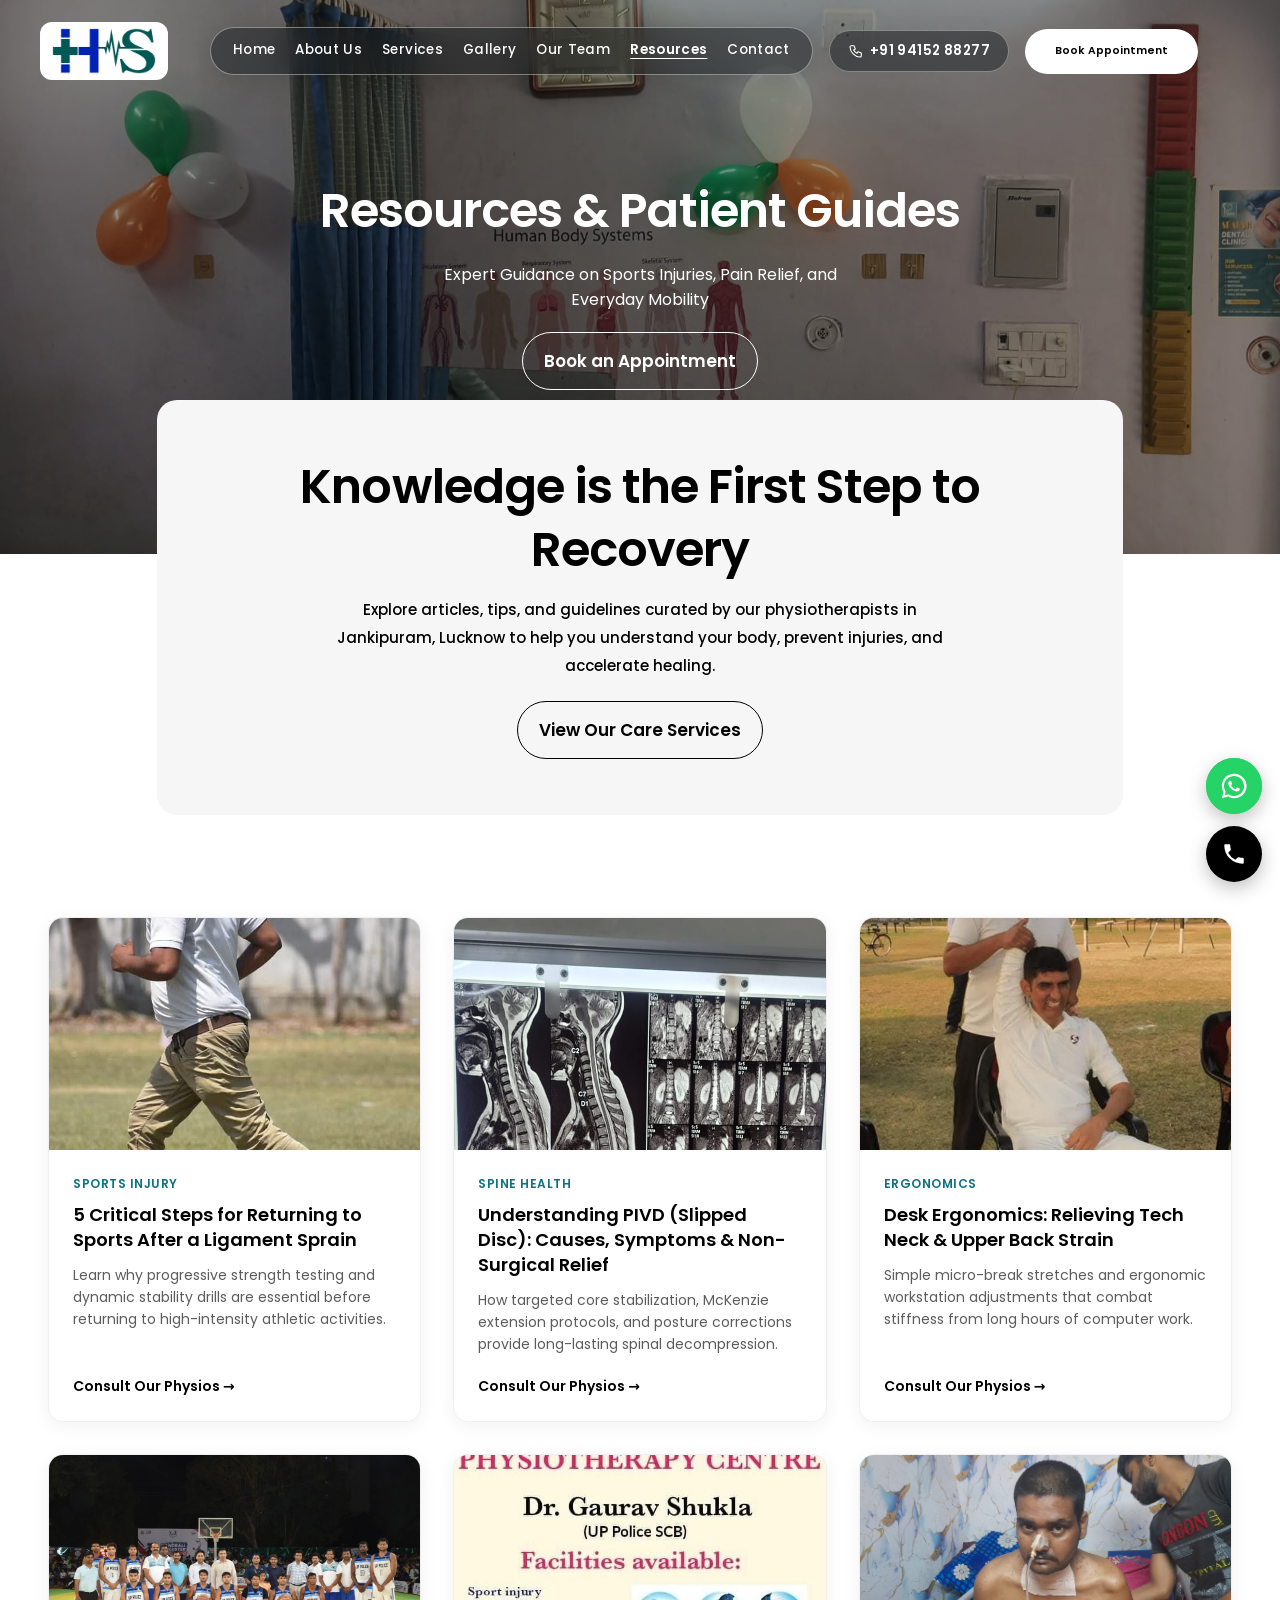
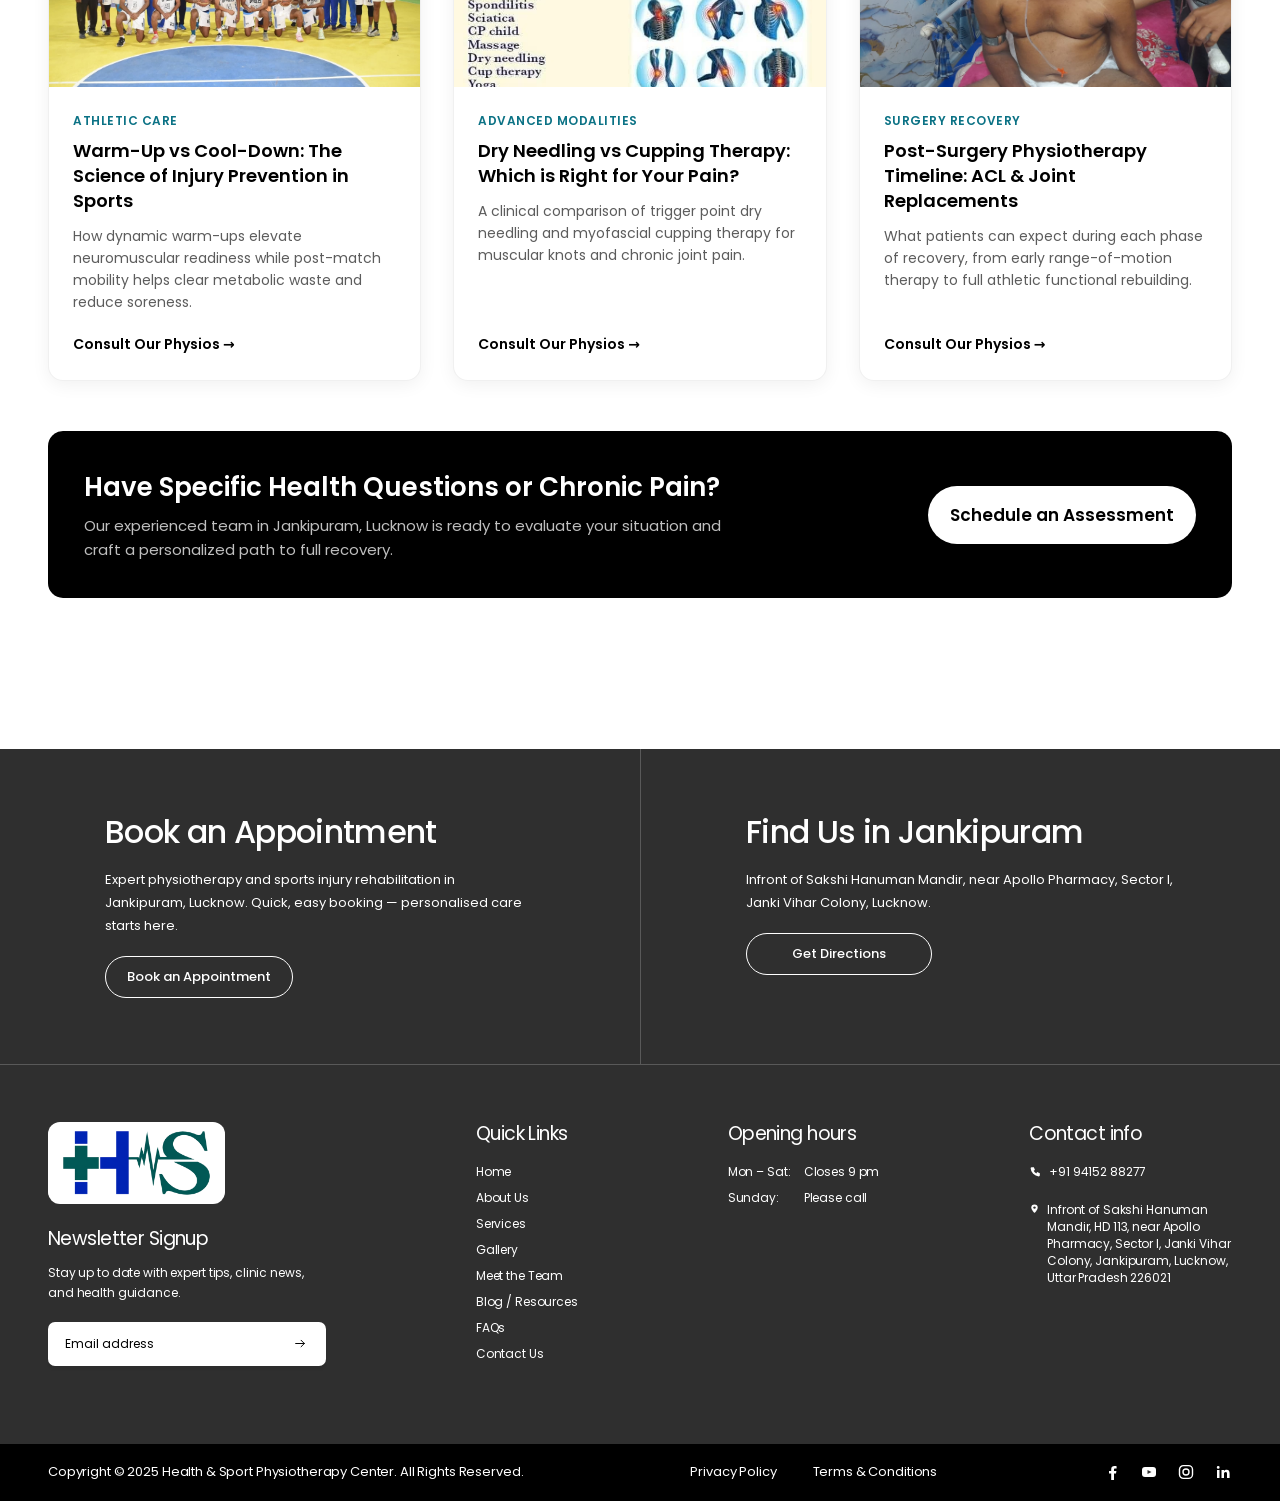
<file: resources.html>
<!DOCTYPE html>
<html lang="en">
<head>
  <meta charset="utf-8">
  <meta name="viewport" content="width=device-width, initial-scale=1">
  <title>Physiotherapy Resources &amp; Patient Guides — Health &amp; Sport Physio</title>
  <meta name="description" content="Expert physiotherapy guides, recovery advice, and exercise tips from Health & Sport Physiotherapy Center in Jankipuram, Lucknow.">
  <link rel="icon" href="assets/img/logo-transparent.png">
  <link rel="preconnect" href="https://fonts.googleapis.com">
  <link rel="preconnect" href="https://fonts.gstatic.com" crossorigin>
  <link href="https://fonts.googleapis.com/css2?family=Poppins:wght@300;400;500;600;700&display=swap" rel="stylesheet">
  <link rel="stylesheet" href="css/style.css">
</head>
<body>
<a class="sr-only" href="#main">Skip to content</a>
<div id="site-navbar"></div>

<main id="main">
  <section class="hero hero--page hero--tint">
    <img class="hero__bg" src="assets/img/gallery/clinic-rehab-bay-anatomy.jpg" alt="Clinic rehabilitation bay and patient guides" width="1600" height="1204" fetchpriority="high">
    <div class="logo-glow" aria-hidden="true"><img src="assets/img/hero-glow.svg" alt=""></div>
    <div class="hero__content">
      <h1 class="display">Resources &amp; Patient Guides</h1>
      <p class="hero__lead">Expert Guidance on Sports Injuries, Pain Relief, and Everyday Mobility</p>
      <a class="btn btn--outline-light" href="contact.html">Book an Appointment</a>
    </div>
  </section>

  <div class="intro-card">
    <h2 class="display" style="color:#000">Knowledge is the First Step to Recovery</h2>
    <p>Explore articles, tips, and guidelines curated by our physiotherapists in Jankipuram, Lucknow to help you understand your body, prevent injuries, and accelerate healing.</p>
    <a class="btn btn--outline-dark" href="services.html">View Our Care Services</a>
  </div>

  <section class="section">
    <div class="container">
      <div class="resources-grid">
        <!-- 1 -->
        <article class="resource-card">
          <div class="resource-card__media">
            <img src="assets/img/gallery/athlete-running-rehab.jpg" alt="Sports Injury Rehabilitation" loading="lazy">
          </div>
          <div class="resource-card__body">
            <span class="resource-card__tag">Sports Injury</span>
            <h3 class="resource-card__title">5 Critical Steps for Returning to Sports After a Ligament Sprain</h3>
            <p class="resource-card__text">Learn why progressive strength testing and dynamic stability drills are essential before returning to high-intensity athletic activities.</p>
            <a class="resource-card__link" href="contact.html">Consult Our Physios &rarr;</a>
          </div>
        </article>

        <!-- 2 -->
        <article class="resource-card">
          <div class="resource-card__media">
            <img src="assets/img/gallery/spine-mri-assessment.jpg" alt="PIVD Disc Pain Management" style="object-position:center 22%" loading="lazy">
          </div>
          <div class="resource-card__body">
            <span class="resource-card__tag">Spine Health</span>
            <h3 class="resource-card__title">Understanding PIVD (Slipped Disc): Causes, Symptoms &amp; Non-Surgical Relief</h3>
            <p class="resource-card__text">How targeted core stabilization, McKenzie extension protocols, and posture corrections provide long-lasting spinal decompression.</p>
            <a class="resource-card__link" href="contact.html">Consult Our Physios &rarr;</a>
          </div>
        </article>

        <!-- 3 -->
        <article class="resource-card">
          <div class="resource-card__media">
            <img src="assets/img/gallery/cricket-rehab-field.jpg" alt="Shoulder and Neck Pain" loading="lazy">
          </div>
          <div class="resource-card__body">
            <span class="resource-card__tag">Ergonomics</span>
            <h3 class="resource-card__title">Desk Ergonomics: Relieving Tech Neck &amp; Upper Back Strain</h3>
            <p class="resource-card__text">Simple micro-break stretches and ergonomic workstation adjustments that combat stiffness from long hours of computer work.</p>
            <a class="resource-card__link" href="contact.html">Consult Our Physios &rarr;</a>
          </div>
        </article>

        <!-- 4 -->
        <article class="resource-card">
          <div class="resource-card__media">
            <img src="assets/img/gallery/police-basketball-championship.jpg" alt="Basketball Physio and Conditioning" loading="lazy">
          </div>
          <div class="resource-card__body">
            <span class="resource-card__tag">Athletic Care</span>
            <h3 class="resource-card__title">Warm-Up vs Cool-Down: The Science of Injury Prevention in Sports</h3>
            <p class="resource-card__text">How dynamic warm-ups elevate neuromuscular readiness while post-match mobility helps clear metabolic waste and reduce soreness.</p>
            <a class="resource-card__link" href="contact.html">Consult Our Physios &rarr;</a>
          </div>
        </article>

        <!-- 5 -->
        <article class="resource-card">
          <div class="resource-card__media">
            <img src="assets/img/gallery/clinic-facilities-poster.jpg" alt="Dry Needling and Cupping" loading="lazy">
          </div>
          <div class="resource-card__body">
            <span class="resource-card__tag">Advanced Modalities</span>
            <h3 class="resource-card__title">Dry Needling vs Cupping Therapy: Which is Right for Your Pain?</h3>
            <p class="resource-card__text">A clinical comparison of trigger point dry needling and myofascial cupping therapy for muscular knots and chronic joint pain.</p>
            <a class="resource-card__link" href="contact.html">Consult Our Physios &rarr;</a>
          </div>
        </article>

        <!-- 6 -->
        <article class="resource-card">
          <div class="resource-card__media">
            <img src="assets/img/gallery/post-surgery-neuro-rehab.jpg" alt="Post Surgery Physiotherapy" style="object-position:center 22%" loading="lazy">
          </div>
          <div class="resource-card__body">
            <span class="resource-card__tag">Surgery Recovery</span>
            <h3 class="resource-card__title">Post-Surgery Physiotherapy Timeline: ACL &amp; Joint Replacements</h3>
            <p class="resource-card__text">What patients can expect during each phase of recovery, from early range-of-motion therapy to full athletic functional rebuilding.</p>
            <a class="resource-card__link" href="contact.html">Consult Our Physios &rarr;</a>
          </div>
        </article>
      </div>

      <!-- Need direct advice banner -->
      <div class="team-lead-banner">
        <div>
          <h3>Have Specific Health Questions or Chronic Pain?</h3>
          <p>Our experienced team in Jankipuram, Lucknow is ready to evaluate your situation and craft a personalized path to full recovery.</p>
        </div>
        <a class="btn btn--light" href="contact.html">Schedule an Assessment</a>
      </div>
    </div>
  </section>
</main>

<div id="site-footer"></div>
<script src="js/navbar.js"></script>
<script src="js/footer.js"></script>
<script src="js/main.js"></script>
</body>
</html>
</file>
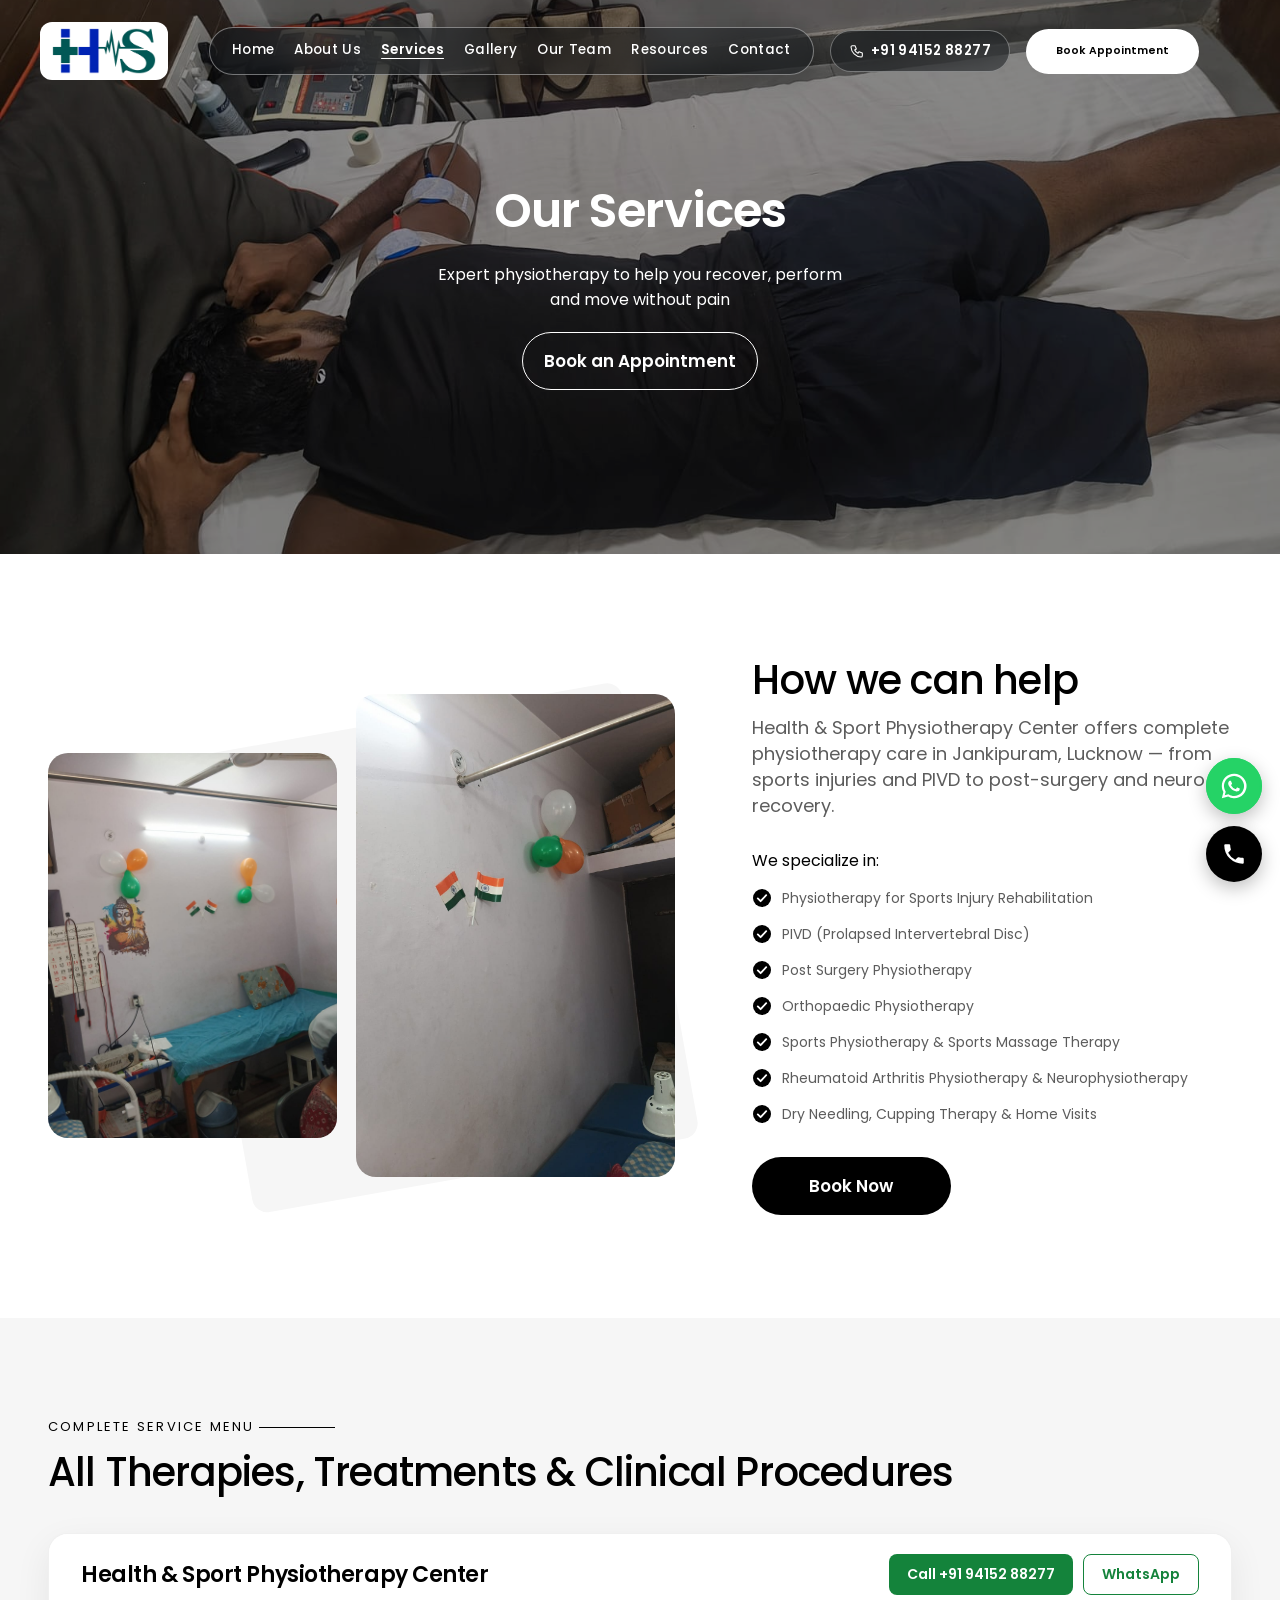
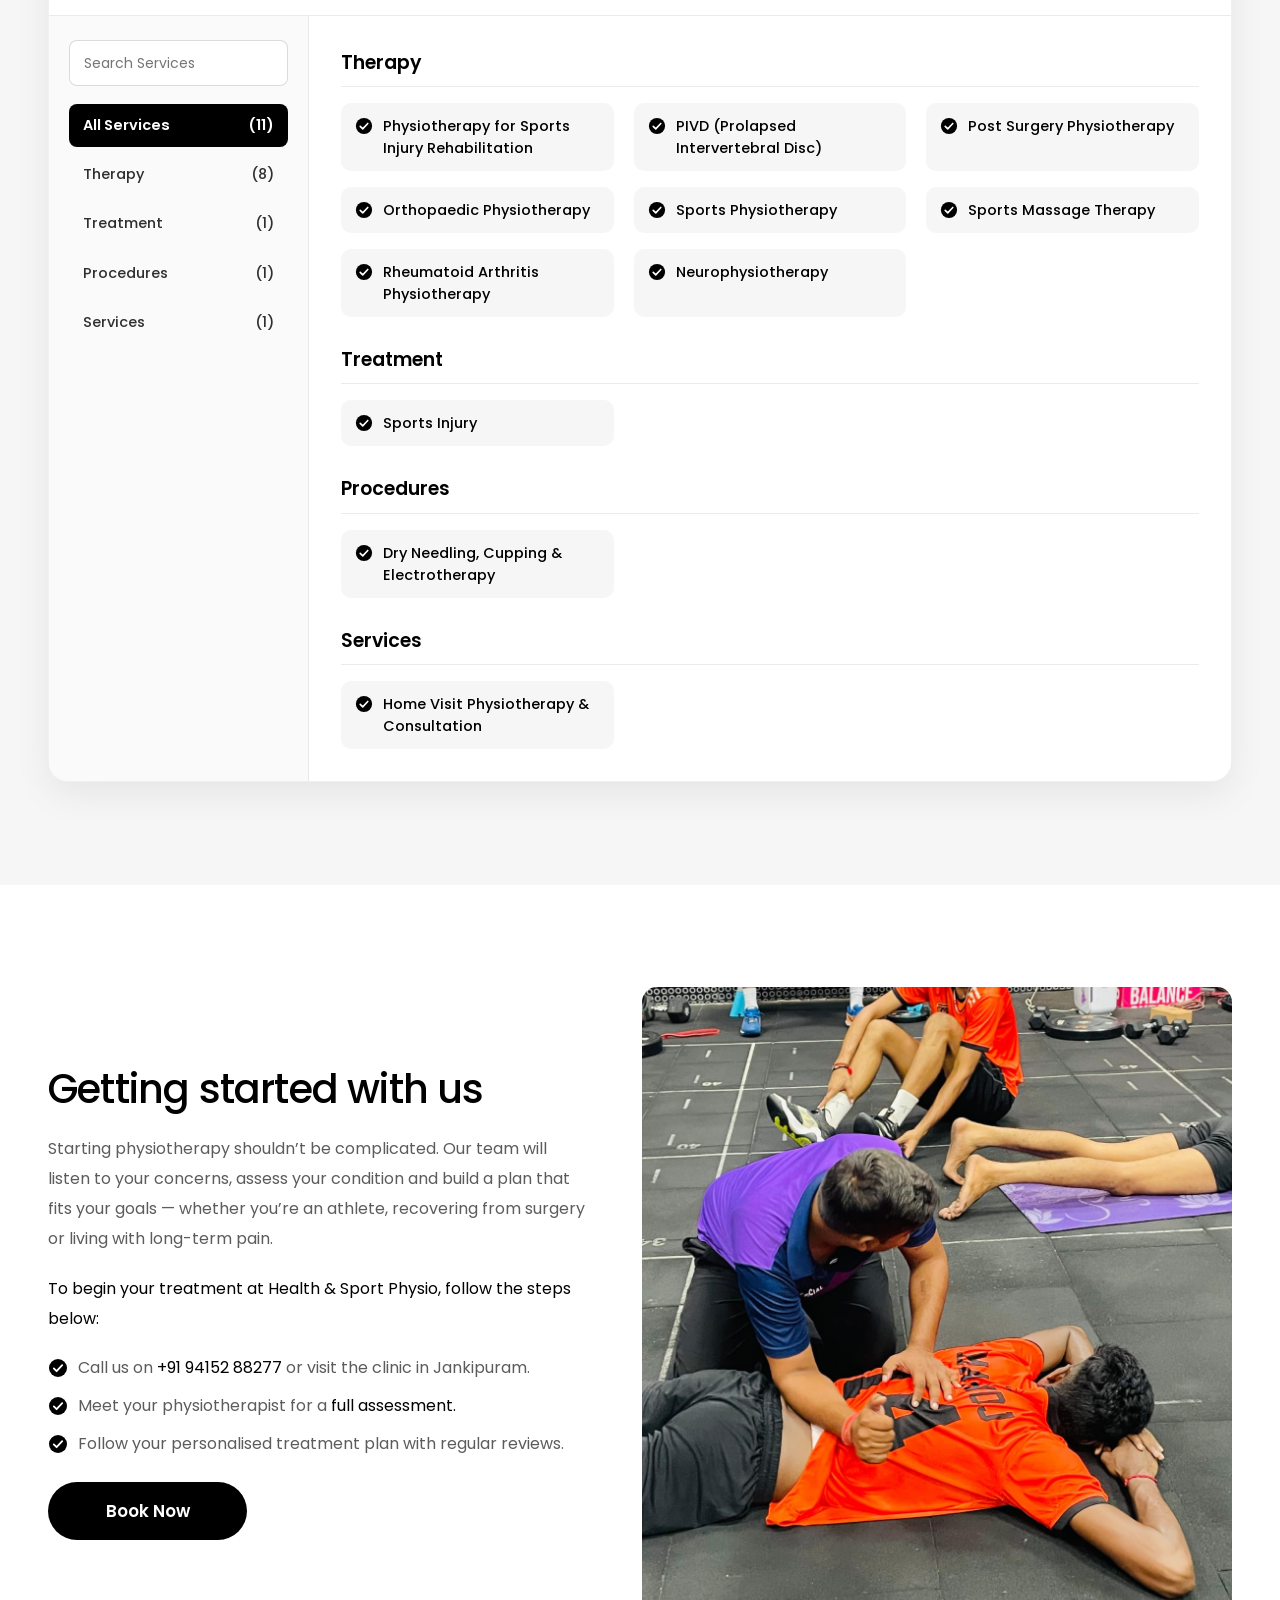
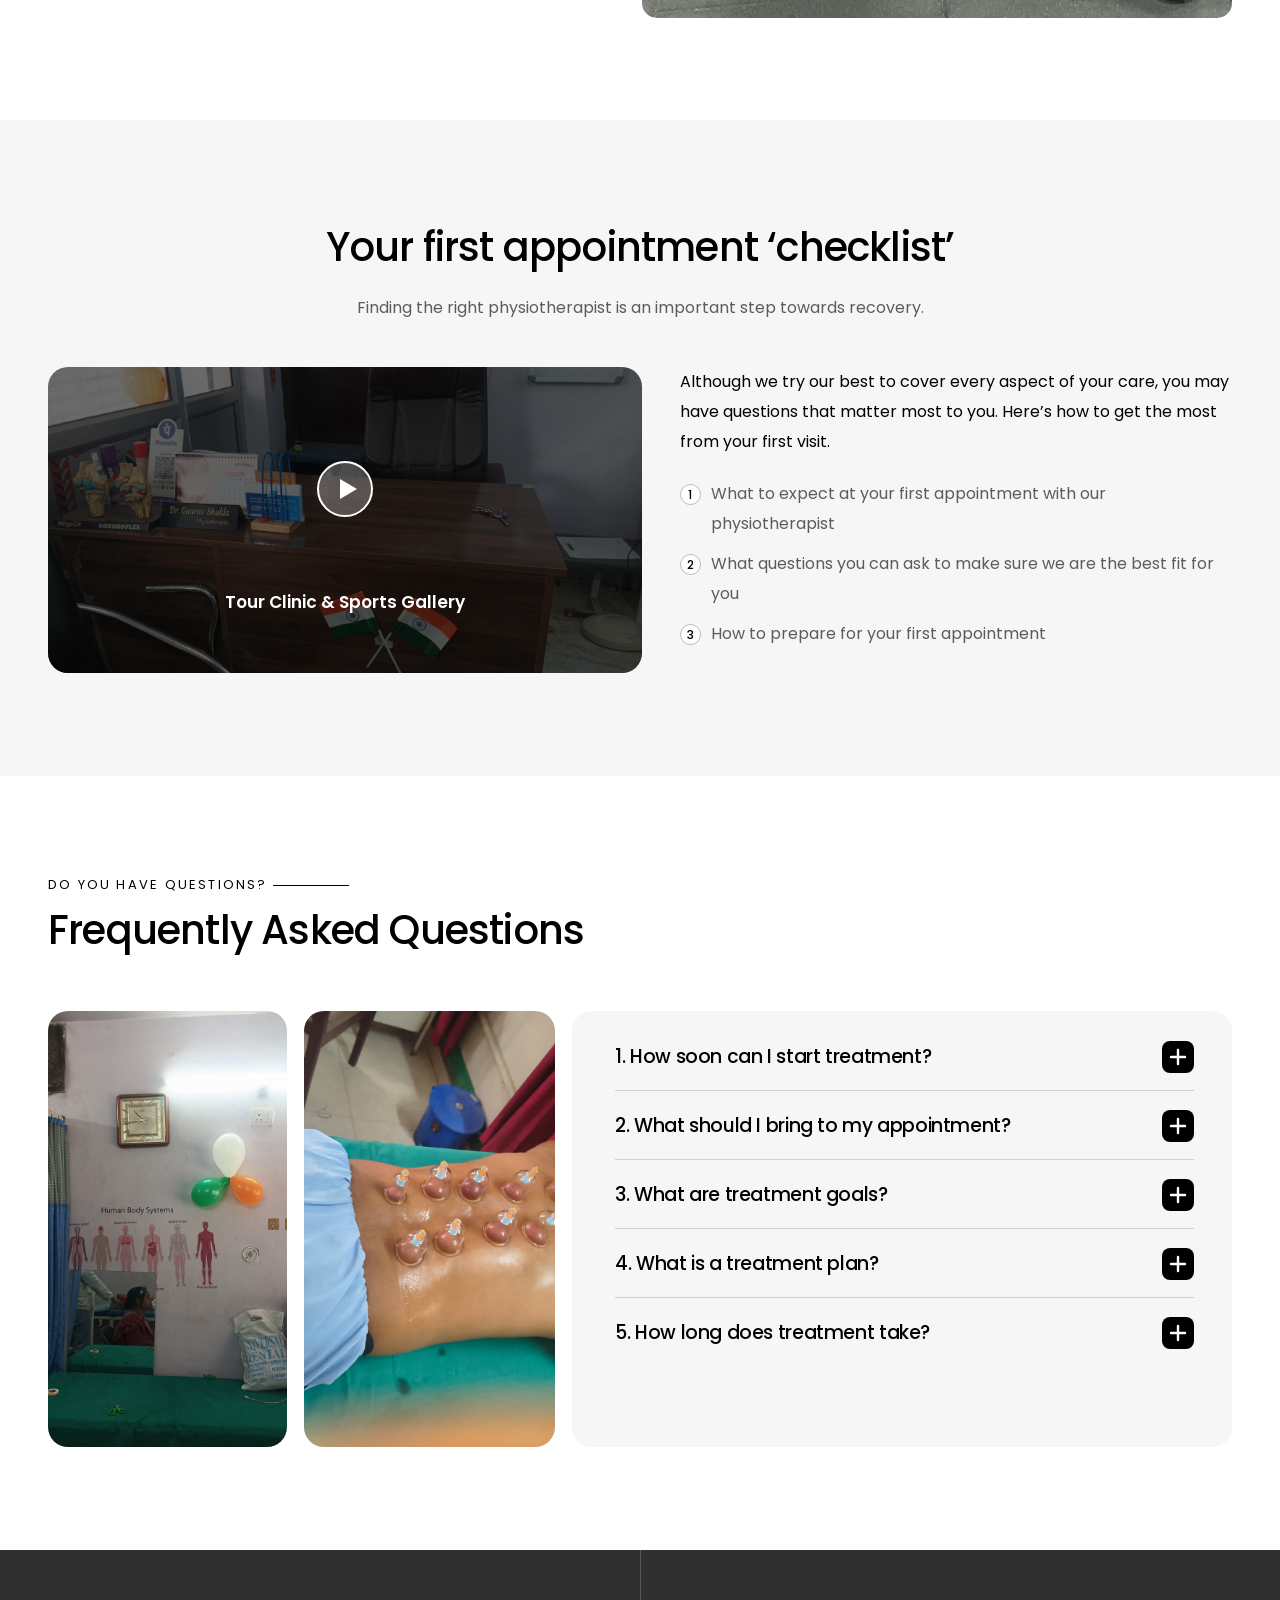
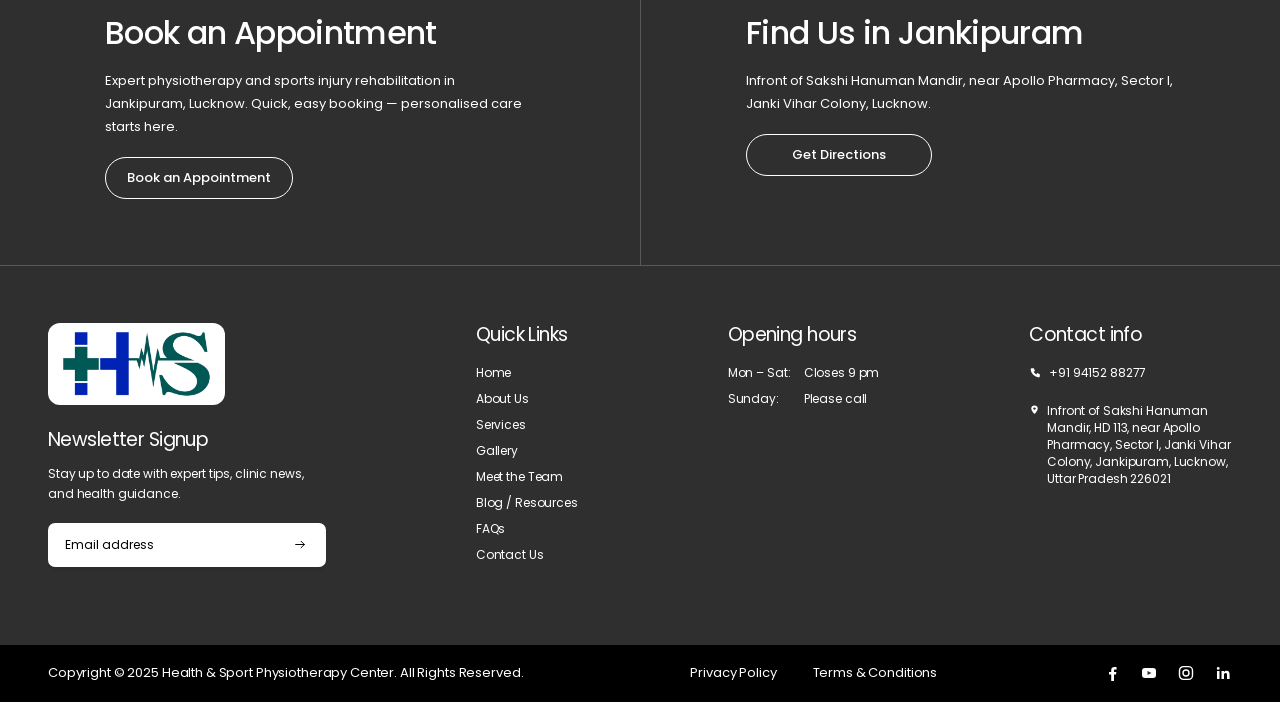
<file: services.html>
<!DOCTYPE html>
<html lang="en">
<head>
  <meta charset="utf-8">
  <meta name="viewport" content="width=device-width, initial-scale=1">
  <title>Our Services — Health &amp; Sport Physiotherapy Center</title>
  <meta name="description" content="Sports physiotherapy, sports injury rehabilitation, PIVD, post-surgery and orthopaedic physiotherapy in Jankipuram, Lucknow.">
  <link rel="icon" href="assets/img/logo-transparent.png">
  <link rel="preconnect" href="https://fonts.googleapis.com">
  <link rel="preconnect" href="https://fonts.gstatic.com" crossorigin>
  <link href="https://fonts.googleapis.com/css2?family=Poppins:wght@300;400;500;600;700&display=swap" rel="stylesheet">
  <link rel="stylesheet" href="css/style.css">
</head>
<body>
<a class="sr-only" href="#main">Skip to content</a>
<div id="site-navbar"></div>
<main id="main">

<section class="hero hero--page hero--tint">
  <img class="hero__bg" src="assets/img/gallery/sports-electrotherapy-session.jpg" alt="Sports electrotherapy and physiotherapy care" width="1600" height="1200" fetchpriority="high">
  <div class="hero__content">
    <h1 class="display">Our Services</h1>
    <p class="hero__lead">Expert physiotherapy to help you recover, perform and move without pain</p>
    <a class="btn btn--outline-light" href="contact.html">Book an Appointment</a>
  </div>
</section>

<section class="section">
  <div class="container help">
    <div class="collage collage--duo" aria-hidden="true">
      <img src="assets/img/gallery/clinic-therapy-room-electrotherapy.jpg" alt="Clinic therapy bay with electrotherapy setup" width="1204" height="1600" loading="lazy">
      <img src="assets/img/gallery/clinic-infrared-therapy-bed.jpg" alt="Clinic infrared therapy bed" width="1204" height="1600" loading="lazy">
    </div>
    <div class="help__text">
      <h2 class="h2">How we can help</h2>
      <p class="muted">Health &amp; Sport Physiotherapy Center offers complete physiotherapy care in Jankipuram, Lucknow — from sports injuries and PIVD to post-surgery and neuro recovery.</p>
      <div class="help__list">
        <p>We specialize in:</p>
        <ul class="checklist checklist--sm">
          <li><img src="assets/img/icon-check.svg" alt="" width="20" height="20">Physiotherapy for Sports Injury Rehabilitation</li>
          <li><img src="assets/img/icon-check.svg" alt="" width="20" height="20">PIVD (Prolapsed Intervertebral Disc)</li>
          <li><img src="assets/img/icon-check.svg" alt="" width="20" height="20">Post Surgery Physiotherapy</li>
          <li><img src="assets/img/icon-check.svg" alt="" width="20" height="20">Orthopaedic Physiotherapy</li>
          <li><img src="assets/img/icon-check.svg" alt="" width="20" height="20">Sports Physiotherapy &amp; Sports Massage Therapy</li>
          <li><img src="assets/img/icon-check.svg" alt="" width="20" height="20">Rheumatoid Arthritis Physiotherapy &amp; Neurophysiotherapy</li>
          <li><img src="assets/img/icon-check.svg" alt="" width="20" height="20">Dry Needling, Cupping Therapy &amp; Home Visits</li>
        </ul>
      </div>
      <a class="btn btn--black" href="contact.html">Book Now</a>
    </div>
  </div>
</section>

<section class="section section--grey" id="all-services">
  <div class="container">
    <div class="section-head">
      <p class="eyebrow">Complete Service Menu</p>
      <h2 class="h2">All Therapies, Treatments &amp; Clinical Procedures</h2>
    </div>
    <div class="services-dir" data-services-dir>
      <div class="services-dir__top">
        <h3 class="services-dir__brand">Health &amp; Sport Physiotherapy Center</h3>
        <div class="services-dir__cta">
          <a class="services-dir__btn services-dir__btn--call" href="tel:+919415288277">Call +91 94152 88277</a>
          <a class="services-dir__btn services-dir__btn--wa" href="https://wa.me/919415288277?text=Hi%20Health%20%26%20Sport%20Physiotherapy%2C%20I%27d%20like%20to%20enquire%20about%20a%20service." target="_blank" rel="noopener">WhatsApp</a>
        </div>
      </div>
      <div class="services-dir__body">
        <aside class="services-dir__side" aria-label="Filter services">
          <div class="services-dir__search">
            <label class="sr-only" for="service-search">Search Services</label>
            <input id="service-search" type="search" placeholder="Search Services" autocomplete="off">
          </div>
          <div class="services-dir__tabs" role="tablist" aria-label="Service categories">
            <button class="services-dir__tab is-active" type="button" role="tab" aria-selected="true" data-service-cat="all"><span>All Services</span><span>(11)</span></button>
            <button class="services-dir__tab" type="button" role="tab" aria-selected="false" data-service-cat="therapy"><span>Therapy</span><span>(8)</span></button>
            <button class="services-dir__tab" type="button" role="tab" aria-selected="false" data-service-cat="treatment"><span>Treatment</span><span>(1)</span></button>
            <button class="services-dir__tab" type="button" role="tab" aria-selected="false" data-service-cat="procedures"><span>Procedures</span><span>(1)</span></button>
            <button class="services-dir__tab" type="button" role="tab" aria-selected="false" data-service-cat="services"><span>Services</span><span>(1)</span></button>
          </div>
        </aside>
        <div class="services-dir__main">
          <div class="service-dir-group" data-category="therapy">
            <h4 class="service-dir-group__title">Therapy</h4>
            <ul class="service-dir-list">
              <li class="service-dir-item"><img src="assets/img/icon-check.svg" alt="" width="18" height="18"><span>Physiotherapy for Sports Injury Rehabilitation</span></li>
              <li class="service-dir-item"><img src="assets/img/icon-check.svg" alt="" width="18" height="18"><span>PIVD (Prolapsed Intervertebral Disc)</span></li>
              <li class="service-dir-item"><img src="assets/img/icon-check.svg" alt="" width="18" height="18"><span>Post Surgery Physiotherapy</span></li>
              <li class="service-dir-item"><img src="assets/img/icon-check.svg" alt="" width="18" height="18"><span>Orthopaedic Physiotherapy</span></li>
              <li class="service-dir-item"><img src="assets/img/icon-check.svg" alt="" width="18" height="18"><span>Sports Physiotherapy</span></li>
              <li class="service-dir-item"><img src="assets/img/icon-check.svg" alt="" width="18" height="18"><span>Sports Massage Therapy</span></li>
              <li class="service-dir-item"><img src="assets/img/icon-check.svg" alt="" width="18" height="18"><span>Rheumatoid Arthritis Physiotherapy</span></li>
              <li class="service-dir-item"><img src="assets/img/icon-check.svg" alt="" width="18" height="18"><span>Neurophysiotherapy</span></li>
            </ul>
          </div>

          <div class="service-dir-group" data-category="treatment">
            <h4 class="service-dir-group__title">Treatment</h4>
            <ul class="service-dir-list">
              <li class="service-dir-item"><img src="assets/img/icon-check.svg" alt="" width="18" height="18"><span>Sports Injury</span></li>
            </ul>
          </div>

          <div class="service-dir-group" data-category="procedures">
            <h4 class="service-dir-group__title">Procedures</h4>
            <ul class="service-dir-list">
              <li class="service-dir-item"><img src="assets/img/icon-check.svg" alt="" width="18" height="18"><span>Dry Needling, Cupping &amp; Electrotherapy</span></li>
            </ul>
          </div>

          <div class="service-dir-group" data-category="services">
            <h4 class="service-dir-group__title">Services</h4>
            <ul class="service-dir-list">
              <li class="service-dir-item"><img src="assets/img/icon-check.svg" alt="" width="18" height="18"><span>Home Visit Physiotherapy &amp; Consultation</span></li>
            </ul>
          </div>

          <p class="services-dir__empty">No matching services found. Try another keyword or call +91 94152 88277.</p>
        </div>
      </div>
    </div>
  </div>
</section>

<section class="section">
  <div class="container access">
    <div class="access__text">
      <h2 class="h2">Getting started with us</h2>
      <p class="lead muted">Starting physiotherapy shouldn’t be complicated. Our team will listen to your concerns, assess your condition and build a plan that fits your goals — whether you’re an athlete, recovering from surgery or living with long-term pain.</p>
      <p class="lead">To begin your treatment at Health &amp; Sport Physio, follow the steps below:</p>
      <ul class="checklist checklist--top muted" style="font-size:16px;line-height:28px">
        <li><img src="assets/img/icon-check.svg" alt="" width="20" height="20"><span>Call us on <span class="black">+91 94152 88277</span> or visit the clinic in Jankipuram.</span></li>
        <li><img src="assets/img/icon-check.svg" alt="" width="20" height="20"><span>Meet your physiotherapist for a <span class="black">full assessment.</span></span></li>
        <li><img src="assets/img/icon-check-alt.svg" alt="" width="20" height="20"><span>Follow your personalised treatment plan with regular reviews.</span></li>
      </ul>
      <a class="btn btn--black" href="contact.html">Book Now</a>
    </div>
    <img class="access__media" src="assets/img/gallery/athlete-manual-spine-therapy.jpg" alt="Physiotherapist performing manual spine assessment and mobility care" width="1200" height="1600" style="object-position:center 60%" loading="lazy">
  </div>
</section>

<section class="section section--grey">
  <div class="container">
    <div class="section-head section-head--center" style="gap:0">
      <h2 class="h2">Your first appointment ‘checklist’</h2>
      <p class="lead muted first__intro">Finding the right physiotherapist is an important step towards recovery. </p>
    </div>
    <div class="first">
      <a class="first__video" href="gallery.html" aria-label="Explore Health &amp; Sport Physio Gallery">
        <img class="bg" src="assets/img/gallery/dr-gaurav-shukla-desk.jpg" alt="Consultation cabin at Health &amp; Sport Physiotherapy Center" loading="lazy">
        <span class="first__video-play"><img src="assets/img/play-small.svg" alt=""></span>
        <span class="first__video-label">Tour Clinic &amp; Sports Gallery</span>
      </a>
      <div class="first__text">
        <p class="lead">Although we try our best to cover every aspect of your care, you may have questions that matter most to you. Here’s how to get the most from your first visit. </p>
        <ol class="numbered">
          <li><span class="numbered__n">1</span>What to expect at your first appointment with our physiotherapist</li>
          <li><span class="numbered__n">2</span>What questions you can ask to make sure we are the best fit for you</li>
          <li><span class="numbered__n">3</span>How to prepare for your first appointment</li>
        </ol>
      </div>
    </div>
  </div>
</section>

<section class="section" id="faq">
  <div class="container">
    <div class="section-head"><p class="eyebrow">do you have questions?</p><h2 class="h2">Frequently Asked Questions</h2></div>
    <div class="faq">
      <img class="faq__img" src="assets/img/gallery/clinic-rehab-bay-anatomy.jpg" alt="Rehabilitation bay with anatomical reference chart and shoulder ladder" loading="lazy">
      <img class="faq__img" src="assets/img/gallery/cupping-therapy-clinical.jpg" alt="Clinical cupping therapy session at Health &amp; Sport Physiotherapy Center" loading="lazy">
      <div class="faq__panel">
        <div class="faq-item">
          <h3><button class="faq-q" type="button" id="faq-q1" aria-expanded="false" aria-controls="faq-a1"><span class="faq-q__text">1. How soon can I start treatment?</span><img class="faq-q__icon" src="assets/img/icon-faq-plus.svg" alt="" width="32" height="32"></button></h3>
          <div class="faq-a" id="faq-a1" role="region" aria-labelledby="faq-q1"><div><p>Most new patients can book within a day or two. Call us on +91 94152 88277 and we’ll find a time that suits you.</p></div></div>
        </div>
        <div class="faq-item">
          <h3><button class="faq-q" type="button" id="faq-q2" aria-expanded="false" aria-controls="faq-a2"><span class="faq-q__text">2. What should I bring to my appointment?</span><img class="faq-q__icon" src="assets/img/icon-faq-plus.svg" alt="" width="32" height="32"></button></h3>
          <div class="faq-a" id="faq-a2" role="region" aria-labelledby="faq-q2"><div><p>Bring any scans, X-rays, doctor’s notes or reports, plus a list of current medications if you take any.</p></div></div>
        </div>
        <div class="faq-item">
          <h3><button class="faq-q" type="button" id="faq-q3" aria-expanded="false" aria-controls="faq-a3"><span class="faq-q__text">3. What are treatment goals?</span><img class="faq-q__icon" src="assets/img/icon-faq-plus.svg" alt="" width="32" height="32"></button></h3>
          <div class="faq-a" id="faq-a3" role="region" aria-labelledby="faq-q3"><div><p>Treatment goals are the specific outcomes you want — walking without pain, returning to sport or work, or managing a long-term condition. We set them together at your first visit.</p></div></div>
        </div>
        <div class="faq-item">
          <h3><button class="faq-q" type="button" id="faq-q4" aria-expanded="false" aria-controls="faq-a4"><span class="faq-q__text">4. What is a treatment plan?</span><img class="faq-q__icon" src="assets/img/icon-faq-plus.svg" alt="" width="32" height="32"></button></h3>
          <div class="faq-a" id="faq-a4" role="region" aria-labelledby="faq-q4"><div><p>A treatment plan is the step-by-step schedule of sessions, exercises and therapies we use to reach your goals. We review it regularly and adjust as you progress.</p></div></div>
        </div>
        <div class="faq-item">
          <h3><button class="faq-q" type="button" id="faq-q5" aria-expanded="false" aria-controls="faq-a5"><span class="faq-q__text">5. How long does treatment take?</span><img class="faq-q__icon" src="assets/img/icon-faq-plus.svg" alt="" width="32" height="32"></button></h3>
          <div class="faq-a" id="faq-a5" role="region" aria-labelledby="faq-q5"><div><p>It depends on your condition and goals. We’ll give you an estimated timeframe after your assessment and track your progress along the way.</p></div></div>
        </div>
        </div>
    </div>
  </div>
</section>
</main>
<div id="site-footer"></div>
<script src="js/navbar.js"></script>
<script src="js/footer.js"></script>
<script src="js/main.js"></script>
</body>
</html>
</file>
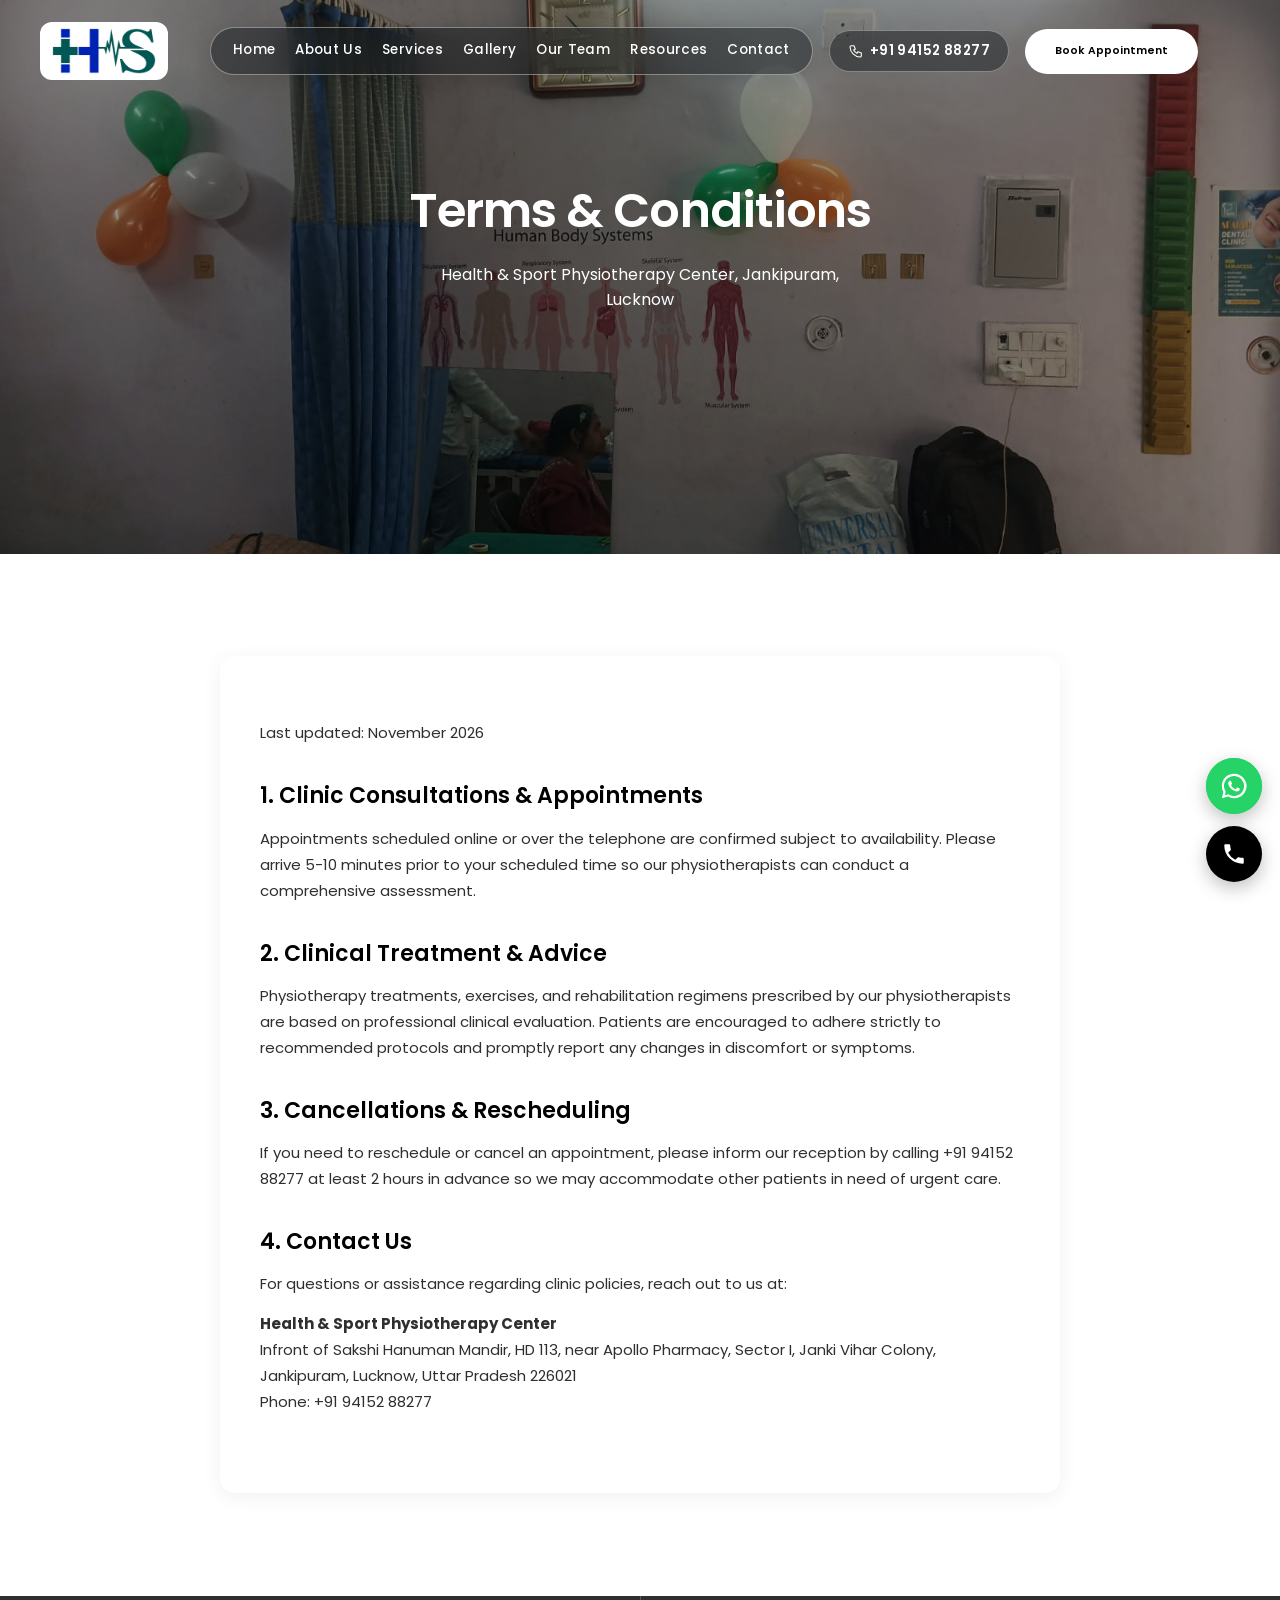
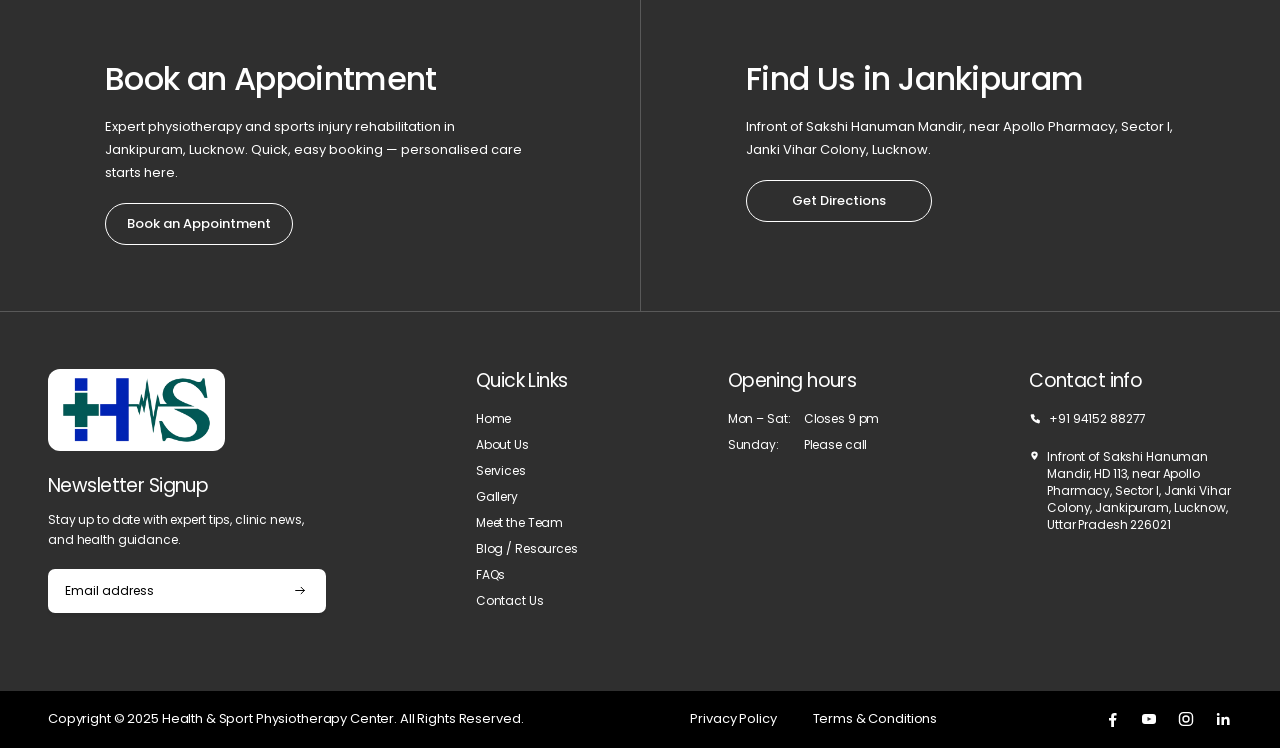
<file: terms.html>
<!DOCTYPE html>
<html lang="en">
<head>
  <meta charset="utf-8">
  <meta name="viewport" content="width=device-width, initial-scale=1">
  <title>Terms &amp; Conditions — Health &amp; Sport Physiotherapy Center</title>
  <meta name="description" content="Terms and Conditions of Health & Sport Physiotherapy Center, Jankipuram, Lucknow.">
  <link rel="icon" href="assets/img/logo-transparent.png">
  <link rel="preconnect" href="https://fonts.googleapis.com">
  <link rel="preconnect" href="https://fonts.gstatic.com" crossorigin>
  <link href="https://fonts.googleapis.com/css2?family=Poppins:wght@300;400;500;600;700&display=swap" rel="stylesheet">
  <link rel="stylesheet" href="css/style.css">
</head>
<body>
<a class="sr-only" href="#main">Skip to content</a>
<div id="site-navbar"></div>

<main id="main">
  <section class="hero hero--page hero--tint">
    <img class="hero__bg" src="assets/img/gallery/clinic-rehab-bay-anatomy.jpg" alt="Health &amp; Sport Physiotherapy Center rehabilitation bay" width="1600" height="1204" fetchpriority="high">
    <div class="logo-glow" aria-hidden="true"><img src="assets/img/hero-glow.svg" alt=""></div>
    <div class="hero__content">
      <h1 class="display">Terms &amp; Conditions</h1>
      <p class="hero__lead">Health &amp; Sport Physiotherapy Center, Jankipuram, Lucknow</p>
    </div>
  </section>

  <section class="section">
    <div class="container">
      <div class="legal-content">
        <p class="muted">Last updated: November 2026</p>

        <h2>1. Clinic Consultations &amp; Appointments</h2>
        <p>Appointments scheduled online or over the telephone are confirmed subject to availability. Please arrive 5-10 minutes prior to your scheduled time so our physiotherapists can conduct a comprehensive assessment.</p>

        <h2>2. Clinical Treatment &amp; Advice</h2>
        <p>Physiotherapy treatments, exercises, and rehabilitation regimens prescribed by our physiotherapists are based on professional clinical evaluation. Patients are encouraged to adhere strictly to recommended protocols and promptly report any changes in discomfort or symptoms.</p>

        <h2>3. Cancellations &amp; Rescheduling</h2>
        <p>If you need to reschedule or cancel an appointment, please inform our reception by calling <a href="tel:+919415288277">+91 94152 88277</a> at least 2 hours in advance so we may accommodate other patients in need of urgent care.</p>

        <h2>4. Contact Us</h2>
        <p>For questions or assistance regarding clinic policies, reach out to us at:</p>
        <p><strong>Health &amp; Sport Physiotherapy Center</strong><br>
        Infront of Sakshi Hanuman Mandir, HD 113, near Apollo Pharmacy, Sector I, Janki Vihar Colony, Jankipuram, Lucknow, Uttar Pradesh 226021<br>
        Phone: <a href="tel:+919415288277">+91 94152 88277</a></p>
      </div>
    </div>
  </section>
</main>

<div id="site-footer"></div>
<script src="js/navbar.js"></script>
<script src="js/footer.js"></script>
<script src="js/main.js"></script>
</body>
</html>
</file>
<file: css/style.css>
/* =========================================================
   Nordic Physio — shared styles
   Built from Figma (1440px frame) + mobile responsive.
   Breakpoints: 1100 (nav drawer) / 900 (tablet) / 600 (mobile)
   ========================================================= */

:root {
  --black: #000;
  --charcoal: #2f2f2f;
  --grey: #f6f6f6;
  --muted: #5c5c5c;
  --white: #fff;
  --teal-overlay: rgba(8, 64, 86, 0.8);

  --r-lg: 20px;
  --r-md: 15px;
  --r-sm: 10px;

  --gutter: clamp(20px, 4vw, 48px);
  --container: 1200px;
  --section-y: clamp(56px, 8vw, 110px);

  --font: "Poppins", system-ui, -apple-system, "Segoe UI", Roboto, sans-serif;
}

/* ---------- Reset / base ---------- */
*, *::before, *::after { box-sizing: border-box; }
html { -webkit-text-size-adjust: 100%; scroll-behavior: smooth; }
body {
  margin: 0;
  font-family: var(--font);
  color: var(--black);
  background: var(--white);
  line-height: 1.6;
  -webkit-font-smoothing: antialiased;
  overflow-x: hidden;
}
img, svg { display: block; max-width: 100%; }
h1, h2, h3, h4, p, ul, ol, figure { margin: 0; }
ul, ol { padding: 0; list-style: none; }
a { color: inherit; text-decoration: none; }
button, input, select, textarea { font: inherit; color: inherit; }
button { cursor: pointer; background: none; border: 0; padding: 0; }

:focus-visible { outline: 2px solid currentColor; outline-offset: 3px; }

.sr-only {
  position: absolute; width: 1px; height: 1px; margin: -1px; padding: 0;
  overflow: hidden; clip: rect(0 0 0 0); white-space: nowrap; border: 0;
}

.container { width: min(var(--container), 100% - 2 * var(--gutter)); margin-inline: auto; }

.section { padding-block: var(--section-y); }
.section--grey { background: var(--grey); }

/* ---------- Type ---------- */
.display {
  font-weight: 600;
  font-size: clamp(2rem, 1.2rem + 2.5vw, 3rem);
  line-height: 1.3125;
  letter-spacing: -0.02em;
}
.h2 {
  font-weight: 500;
  font-size: clamp(1.75rem, 1.1rem + 1.8vw, 2.5rem);
  line-height: 1.225;
  letter-spacing: -0.02em;
}
.h3 { font-weight: 500; font-size: clamp(1.25rem, 1.05rem + 0.7vw, 1.5rem); line-height: 1.375; letter-spacing: -0.02em; }
.lead { font-size: 16px; line-height: 30px; }
.muted { color: var(--muted); }

.eyebrow {
  display: flex; align-items: center; gap: 5px;
  font-size: 13px; line-height: 14px; font-weight: 400;
  letter-spacing: 2.21px; text-transform: uppercase;
}
.eyebrow::after {
  content: ""; flex: none; width: 76px; height: 1px;
  background: url("../assets/img/line-short.svg") no-repeat center / 100% 100%;
}
.section-head { display: flex; flex-direction: column; gap: 14px; }
.section-head--center { align-items: center; text-align: center; }

/* ---------- Buttons ---------- */
.btn {
  display: inline-flex; align-items: center; justify-content: center;
  min-width: 199px; min-height: 56px; padding: 18px 21px;
  border-radius: 100px; border: 1px solid transparent;
  font-size: 17px; line-height: 20px; font-weight: 600; text-align: center; white-space: nowrap;
  transition: background-color .2s, color .2s, border-color .2s, transform .2s;
}
.btn:hover { transform: translateY(-1px); }
.btn--light { background: var(--white); color: var(--black); }
.btn--dark { background: var(--charcoal); color: var(--white); }
.btn--black { background: var(--black); color: var(--white); }
.btn--outline-light { border-color: var(--white); color: var(--white); }
.btn--outline-light:hover { background: var(--white); color: var(--black); }
.btn--outline-dark { border-color: var(--black); color: var(--black); }
.btn--outline-dark:hover { background: var(--black); color: var(--white); }
.btn--sm { min-width: 186px; min-height: 42px; padding: 10px 21px; font-size: 13px; font-weight: 500; }
.btn--nav { min-width: 0; min-height: 45px; padding: 10.68px 29px; font-size: 10.68px; line-height: 14.5px; }

/* =========================================================
   Header
   ========================================================= */
.site-header {
  position: fixed; inset: 0 0 auto 0; z-index: 1000;
  padding-block: 22px; color: var(--white);
  background: transparent !important;
  transition: padding .3s ease;
}
.site-header::before {
  content: ""; position: absolute; inset: 0; z-index: -1;
  background: transparent;
  transition: background .3s ease, -webkit-backdrop-filter .3s ease, backdrop-filter .3s ease, box-shadow .3s ease;
  pointer-events: none;
}
.site-header.is-scrolled::before {
  background: rgba(18, 20, 24, 0.55);
  -webkit-backdrop-filter: blur(14px);
  backdrop-filter: blur(14px);
  box-shadow: 0 4px 24px rgba(0, 0, 0, 0.2);
}
.site-header.is-scrolled {
  padding-block: 12px;
}
.site-header__inner {
  display: flex; align-items: center; justify-content: space-between;
  padding-inline: clamp(20px, 3.1vw, 45px);
}

.nav-group { display: flex; align-items: center; gap: 24px; margin-inline: auto; }
.nav-pill {
  height: 48px; padding: 13px 22px; border: 1px solid rgba(255, 255, 255, 0.4); border-radius: 70px;
  background: rgba(18, 24, 27, 0.45);
  -webkit-backdrop-filter: blur(16.5px); backdrop-filter: blur(16.5px);
  box-shadow: 0 4px 20px rgba(0, 0, 0, 0.15);
}
.nav-pill ul { display: flex; align-items: center; gap: 24px; }
.nav-pill a {
  display: block; font-size: 13.5px; line-height: 18px; font-weight: 500;
  letter-spacing: 0.35px; white-space: nowrap; color: var(--white);
  transition: opacity .2s ease;
}
.nav-pill a[aria-current="page"] { text-decoration: underline; text-underline-offset: 4px; font-weight: 600; }
.nav-pill a:hover { opacity: 0.85; text-decoration: underline; }

.nav-phone {
  display: flex; align-items: center; gap: 6px; font-size: 13.5px; line-height: 18px; font-weight: 600;
  letter-spacing: 0.42px; white-space: nowrap; color: var(--white);
  background: rgba(18, 24, 27, 0.45); border: 1px solid rgba(255, 255, 255, 0.35);
  padding: 11px 18px; border-radius: 40px;
  -webkit-backdrop-filter: blur(16px); backdrop-filter: blur(16px);
  transition: background .2s ease, transform .2s ease;
}
.nav-phone:hover {
  background: rgba(18, 24, 27, 0.75);
  transform: translateY(-1px);
}
.nav-phone img { width: 16px; height: 16px; }

.menu-toggle {
  display: none; position: relative; z-index: 70;
  width: 46px; height: 46px; border: 1px solid var(--white); border-radius: 14px;
  background: rgba(240, 240, 238, 0.07);
  -webkit-backdrop-filter: blur(10px); backdrop-filter: blur(10px);
}
.menu-toggle span {
  position: absolute; left: 12px; right: 12px; height: 2px; background: var(--white); border-radius: 2px;
  transition: transform .25s, opacity .2s, top .25s;
}
.menu-toggle span:nth-child(1) { top: 15px; }
.menu-toggle span:nth-child(2) { top: 22px; }
.menu-toggle span:nth-child(3) { top: 29px; }
.menu-open .menu-toggle span:nth-child(1) { top: 22px; transform: rotate(45deg); }
.menu-open .menu-toggle span:nth-child(2) { opacity: 0; }
.menu-open .menu-toggle span:nth-child(3) { top: 22px; transform: rotate(-45deg); }

.menu-backdrop { display: none; }

@media (max-width: 1280px) {
  .nav-group { gap: 16px; }
  .nav-pill ul { gap: 20px; }
}

@media (max-width: 1100px) {
  .site-header { padding-block: 14px; }
  .site-header.is-scrolled { padding-block: 10px; }
  .menu-toggle { display: block; z-index: 1010; }

  .nav-group {
    position: fixed; top: 0; right: 0; bottom: 0; z-index: 1005;
    width: min(86vw, 360px); margin: 0;
    flex-direction: column; align-items: stretch; justify-content: flex-start; gap: 28px;
    padding: 96px 28px 32px; overflow-y: auto;
    background: var(--charcoal);
    transform: translateX(100%); visibility: hidden;
    transition: transform .3s ease, visibility 0s linear .3s;
  }
  .menu-open .nav-group { transform: none; visibility: visible; transition: transform .3s ease; }

  .nav-pill { height: auto; padding: 0; border: 0; border-radius: 0; background: none; -webkit-backdrop-filter: none; backdrop-filter: none; }
  .nav-pill ul { flex-direction: column; align-items: stretch; gap: 0; }
  .nav-pill li + li { border-top: 1px solid rgba(255, 255, 255, 0.15); }
  .nav-pill a { padding: 15px 0; font-size: 16px; line-height: 22px; }
  .nav-phone { font-size: 16px; }
  .btn--nav { align-self: flex-start; font-size: 13px; padding-inline: 32px; }

  .menu-backdrop {
    display: block; position: fixed; inset: 0; z-index: 998; background: rgba(0, 0, 0, 0.65);
    opacity: 0; visibility: hidden; transition: opacity .3s, visibility 0s linear .3s;
  }
  .menu-open .menu-backdrop { opacity: 1; visibility: visible; transition: opacity .3s; }
  .menu-open { overflow: hidden; }
}

/* =========================================================
   Hero
   ========================================================= */
.hero { position: relative; color: var(--white); text-align: center; isolation: isolate; background: var(--charcoal); overflow: hidden; }
.hero__bg { position: absolute; inset: 0; z-index: -2; width: 100%; height: 100%; object-fit: cover; }
.hero--tint::after { content: ""; position: absolute; inset: 0; z-index: -1; background: rgba(0, 0, 0, 0.42); }

.hero--home { min-height: 756px; }
.hero--home::after {
  content: ""; position: absolute; inset: 0; z-index: -1; pointer-events: none;
  background: linear-gradient(180deg, rgba(10, 14, 18, 0.56) 0%, rgba(10, 14, 18, 0.44) 55%, rgba(10, 14, 18, 0.68) 100%);
}
.hero__slides { position: absolute; inset: 0; z-index: -2; overflow: hidden; }
.hero__slide {
  position: absolute; inset: 0; width: 100%; height: 100%; margin: 0;
  opacity: 0; transform: scale(1.03);
  transition: opacity 0.85s ease, transform 6s ease;
  pointer-events: none;
}
.hero__slide.is-active { opacity: 1; transform: scale(1); z-index: 1; }
.hero__slide img { width: 100%; height: 100%; object-fit: cover; }

.hero__arrow {
  position: absolute; top: 50%; z-index: 3; transform: translateY(-50%);
  width: 46px; height: 46px; border-radius: 50%;
  display: grid; place-items: center;
  background: rgba(18, 24, 27, 0.48); border: 1px solid rgba(255, 255, 255, 0.35);
  color: var(--white); font-size: 22px; line-height: 1;
  -webkit-backdrop-filter: blur(10px); backdrop-filter: blur(10px);
  transition: background-color 0.2s ease, transform 0.2s ease;
}
.hero__arrow:hover { background: rgba(18, 24, 27, 0.8); transform: translateY(-50%) scale(1.06); }
.hero__arrow--prev { left: clamp(14px, 3vw, 36px); }
.hero__arrow--next { right: clamp(14px, 3vw, 36px); }

.hero--page { height: 554px; }

.hero__content {
  position: relative; z-index: 2; display: flex; flex-direction: column; align-items: center;
  margin-inline: auto; padding-inline: var(--gutter);
}
.hero--home .hero__content { width: min(804px, 100%); padding-top: 262px; gap: 15px; }
.hero--home .hero__title span { display: block; }
.hero--home .hero__lead { max-width: 564px; font-size: 15px; line-height: 28px; font-weight: 500; }

.hero__glow {
  position: absolute; top: 160px; left: 50%; z-index: -1; width: 779px; height: 472px;
  transform: translateX(-50%); pointer-events: none;
}
.hero__glow img { position: absolute; left: -35.17%; top: -58.05%; width: 170.34%; height: 216.1%; max-width: none; }

/* soft glow behind the logo on inner pages */
.logo-glow { position: absolute; left: 30px; top: 15px; width: 130px; height: 80px; z-index: -1; pointer-events: none; }
.logo-glow img { position: absolute; left: -62.31%; top: -101.25%; width: 224.62%; height: 302.5%; max-width: none; }

.hero__dots { position: absolute; bottom: 28px; left: 50%; z-index: 3; display: flex; align-items: center; gap: 9px; transform: translateX(-50%); }
.hero__dots button,
.hero__dots span {
  width: 26px; height: 5px; border-radius: 99px; background: var(--white); opacity: 0.35;
  transition: opacity 0.25s ease, width 0.25s ease;
}
.hero__dots button:hover { opacity: 0.7; }
.hero__dots button.is-active,
.hero__dots span:nth-child(2) { opacity: 1; width: 38px; }

.hero--page .hero__content { padding-top: 179px; gap: 20px; }
.hero--page .hero__lead { max-width: 406px; font-size: 16px; line-height: 25px; }
.hero--page-title .hero__content { padding-top: 235px; }

/* =========================================================
   Home — why choose us / collage
   ========================================================= */
.split { display: grid; align-items: center; gap: clamp(32px, 8vw, 154px); }
.split--why { grid-template-columns: minmax(0, 1.55fr) minmax(0, 1fr); }

.collage { position: relative; display: grid; gap: 19px; isolation: isolate; }
.collage::before {
  content: ""; position: absolute; z-index: -1; background: var(--grey); border-radius: var(--r-md);
}
.collage img { width: 100%; border-radius: var(--r-md); object-fit: cover; }

.collage--home { grid-template-columns: 289fr 319fr; }
.collage--home::before { left: 66%; top: 58%; width: 79%; height: 82%; transform: translate(-50%, -50%) rotate(-10.05deg); }
.collage--home img:nth-child(1) { grid-row: 1 / 3; align-self: start; margin-top: 25.6%; aspect-ratio: 289 / 385; }
.collage--home img:nth-child(2) { aspect-ratio: 319 / 167; }
.collage--home img:nth-child(3) { aspect-ratio: 319 / 312; }

.collage--duo { grid-template-columns: 289fr 319fr; }
.collage--duo::before { left: 62%; top: 52.6%; width: 72%; height: 95.7%; transform: translate(-50%, -50%) rotate(-10.05deg); }
.collage--duo img { border-radius: var(--r-lg); }
.collage--duo img:nth-child(1) { align-self: start; margin-top: 20.4%; aspect-ratio: 289 / 385; object-position: 86% 50%; }
.collage--duo img:nth-child(2) { aspect-ratio: 319 / 483; }

.why__text { display: flex; flex-direction: column; align-items: flex-start; }
.why__text .h2 { margin-top: 14px; max-width: 361px; }
.why__list { margin: 28px 0 32px; font-size: 16px; line-height: 32px; }

/* =========================================================
   Services grid (home)
   ========================================================= */
.services__head { display: flex; align-items: center; justify-content: space-between; gap: 24px; margin-bottom: 48px; }
.services__grid { display: grid; grid-template-columns: repeat(3, 1fr); gap: clamp(56px, 7vw, 105px) 60px; }
.service { text-align: center; }
.service__media { position: relative; width: 88%; margin-inline: auto; aspect-ratio: 317 / 237; isolation: isolate; }
.service__media::before {
  content: ""; position: absolute; inset: 0; z-index: -1; transform: rotate(9.91deg) scale(1.02);
  background: var(--white); border-radius: var(--r-md);
}
.service__media img { width: 100%; height: 100%; border-radius: var(--r-md); object-fit: cover; }
.service__body { display: flex; flex-direction: column; gap: 8px; max-width: 293px; margin: 40px auto 0; }
.service__title { font-size: 24px; line-height: 33px; font-weight: 600; letter-spacing: -0.02em; }
.service__text { font-size: 16px; line-height: 28px; }

/* =========================================================
   Conditions
   ========================================================= */
.conditions__grid { display: grid; grid-template-columns: repeat(9, 1fr); gap: 18px; margin-top: 77px; }
.condition {
  display: flex; flex-direction: column; align-items: center; gap: 7px;
  min-height: 132px; padding: 23px 8px 12px; background: var(--grey); border-radius: var(--r-md); text-align: center;
}
.condition img { width: 39px; height: 39px; flex: none; }
.condition span { font-size: 12px; line-height: 19px; }

/* =========================================================
   Video band
   ========================================================= */
.video-band { position: relative; background: var(--charcoal); height: clamp(280px, 46.5vw, 670px); overflow: hidden; }
.video-band > img { position: absolute; inset: 0; width: 100%; height: 100%; object-fit: cover; }
.play-btn {
  position: absolute; top: 50%; left: 50%; width: 111px; height: 111px; transform: translate(-50%, -50%);
  border-radius: 50%; transition: transform .2s;
}
.play-btn:hover { transform: translate(-50%, -50%) scale(1.06); }
.play-btn img { width: 100%; height: 100%; }

/* =========================================================
   Steps
   ========================================================= */
.steps { display: grid; grid-template-columns: 302fr 560fr 302fr; gap: 18px; margin-top: 82px; }
.step {
  position: relative; display: flex; flex-direction: column; align-items: center; text-align: center;
  min-height: 360px; padding: 55px 24px 32px; border-radius: var(--r-lg); background: var(--grey); isolation: isolate; overflow: hidden;
}
.step--feature { color: var(--white); background: var(--charcoal); }
.step--feature > img { position: absolute; inset: 0; z-index: -2; width: 100%; height: 100%; object-fit: cover; }
.step--feature::after { content: ""; position: absolute; inset: 0; z-index: -1; background: var(--teal-overlay); }
.step__num {
  display: grid; place-items: center; width: 80px; height: 80px; flex: none; color: var(--black);
  background: url("../assets/img/step-circle.svg") no-repeat center / 100% 100%;
  font-size: 40px; line-height: 45px; font-weight: 600; letter-spacing: -0.02em;
}
.step__title { margin-top: 24px; font-size: 23px; line-height: 28px; font-weight: 500; letter-spacing: -0.02em; max-width: 250px; }
.step__text { margin-top: 10px; font-size: 13px; line-height: 21px; font-weight: 300; max-width: 220px; }
.step--feature .step__text { max-width: 260px; }

/* =========================================================
   Testimonials
   ========================================================= */
.t-head { display: flex; align-items: flex-end; justify-content: space-between; gap: 24px; margin-bottom: 36px; }
.t-nav { display: flex; gap: 9px; flex: none; }
.t-nav button { position: relative; width: 38.6px; height: 38.6px; border-radius: 50%; }
.t-nav button img { position: absolute; width: 149.1%; height: 149.1%; max-width: none; left: -17.54%; top: -21.05%; }
.t-nav button:disabled { opacity: .35; cursor: default; }
.t-nav .is-next img { transform: scaleX(-1); }

.t-wrap { position: relative; }
.t-wrap::before, .t-wrap::after {
  content: ""; position: absolute; top: 0; bottom: 0; z-index: 2; width: 154px; pointer-events: none;
  transition: opacity .2s;
}
.t-wrap::before { left: 0; background: linear-gradient(to right, var(--grey), rgba(246, 246, 246, 0)); }
.t-wrap::after { right: 0; background: linear-gradient(to left, var(--grey), rgba(246, 246, 246, 0)); }
.t-wrap.is-start::before, .t-wrap.is-end::after { opacity: 0; }

.t-track {
  display: flex; gap: 17px; overflow-x: auto; scroll-snap-type: x mandatory; scrollbar-width: none;
}
.t-track::-webkit-scrollbar { display: none; }
.t-card {
  flex: 0 0 calc((100% - 68px) / 5); min-height: 282px; scroll-snap-align: start;
  display: flex; flex-direction: column; justify-content: space-between; gap: 40px;
  padding: 20px; background: var(--white); border-radius: var(--r-md);
}
.t-user { display: flex; align-items: center; gap: 8px; margin-bottom: 11px; }
.t-user img { width: 41px; height: 41px; border-radius: 50%; object-fit: cover; }
.t-name { font-size: 13px; line-height: 11px; font-weight: 500; letter-spacing: -0.02em; }
.t-handle { margin-top: 6px; font-size: 11px; line-height: 11px; opacity: .6; }
.t-quote { font-size: 13px; line-height: 22px; font-weight: 300; opacity: .7; }
.t-date { font-size: 11px; line-height: 11px; opacity: .6; }

/* =========================================================
   FAQ
   ========================================================= */
.faq { display: grid; grid-template-columns: 242fr 255fr 669fr; gap: 17px; margin-top: 56px; align-items: stretch; }
.faq__img { background: var(--grey); width: 100%; height: 100%; min-height: 436px; border-radius: var(--r-lg); object-fit: cover; }
.faq__panel { padding: 11px 38px 11px 43px; background: var(--grey); border-radius: var(--r-lg); min-height: 436px; }

.faq-item { position: relative; }
.faq-item:not(:last-child)::after {
  content: ""; position: absolute; left: 0; right: 0; bottom: 0; height: 1px;
  background: url("../assets/img/line-faq.svg") no-repeat center / 100% 100%;
}
.faq-q {
  display: flex; align-items: center; justify-content: space-between; gap: 16px; width: 100%; min-height: 69px; padding: 18px 0; text-align: left;
}
.faq-q__text { font-size: 19px; line-height: 33px; font-weight: 500; letter-spacing: -0.02em; }
.faq-q__icon { flex: none; width: 32px; height: 32px; transition: transform .25s; }
.faq-q[aria-expanded="true"] .faq-q__icon { transform: rotate(45deg); }
.faq-a { display: grid; grid-template-rows: 0fr; transition: grid-template-rows .3s ease; }
.faq-a.is-open { grid-template-rows: 1fr; }
.faq-a > div { overflow: hidden; }
.faq-a p { padding: 0 48px 18px 0; font-size: 15px; line-height: 26px; color: var(--muted); }

/* =========================================================
   Book / contact form
   ========================================================= */
.book__title { text-align: center; margin-bottom: 52px; }
.book {
  display: grid; grid-template-columns: 509fr 378fr 142fr; gap: 17px;
  width: min(1062px, 100%); margin-inline: auto;
}
.book__form-card { grid-row: 1 / 3; padding: 45px 54px; background: var(--grey); border-radius: var(--r-lg); }
.book__photo { grid-column: 2 / 4; width: 100%; height: 100%; min-height: 300px; border-radius: var(--r-lg); object-fit: cover; }
.book__social {
  display: flex; align-items: center; gap: 24px; padding: 20px 30px; background: var(--grey); border-radius: var(--r-lg);
}
.book__social-label { font-size: 19px; line-height: 22px; font-weight: 500; letter-spacing: -0.02em; white-space: nowrap; }
.book__logo { display: grid; place-items: center; background: var(--grey); border-radius: var(--r-lg); }

.socials { display: flex; gap: 9px; }
.social { position: relative; display: block; width: 33px; height: 33px; flex: none; }
.social img { position: absolute; inset: 0; width: 100%; height: 100%; }
.social img.social__yt-play { inset: 33.33% 28.57%; width: auto; height: auto; }
.social__glyph {
  position: absolute; inset: 0; margin: auto; width: 11.81px; height: 11.6px; background: var(--black);
  -webkit-mask: var(--glyph) no-repeat center / contain; mask: var(--glyph) no-repeat center / contain;
}
.social__glyph--fb { width: 12.65px; height: 12.43px; }

.form { display: flex; flex-direction: column; gap: 23px; margin-top: 23px; }
.form__fields { position: relative; display: flex; flex-direction: column; gap: 15px; }
.form__head { display: flex; flex-direction: column; gap: 9px; }
.form__title { font-size: 24px; line-height: 33px; font-weight: 500; letter-spacing: -0.02em; }

.field {
  display: block; width: 100%; padding: 18px 26px; border: 1px solid transparent; border-radius: var(--r-sm);
  background: var(--white); font-size: 16px; line-height: 20px; color: var(--black);
}
.field::placeholder { color: var(--black); opacity: 1; }
textarea.field { height: 110px; resize: vertical; }
.field[aria-invalid="true"] { border-color: #c0392b; }
.field-wrap { position: relative; }
.field-wrap .field--datetime::-webkit-calendar-picker-indicator { position: absolute; inset: 0; width: 100%; height: 100%; opacity: 0; cursor: pointer; }
.field-wrap__arrow { position: absolute; right: 18px; top: 50%; width: 19px; height: 10px; margin-top: -5px; pointer-events: none; }
.field-error { margin-top: 4px; font-size: 12px; line-height: 16px; color: #c0392b; }
.form__status { font-size: 14px; line-height: 22px; }
.form__status.is-success { color: #1d7a46; }
.form__submit { align-self: flex-start; }

/* =========================================================
   Footer
   ========================================================= */
.site-footer { color: var(--white); background: var(--charcoal); }
.cta-band { display: grid; grid-template-columns: 1fr 1fr; }
.cta-band__item {
  display: flex; flex-direction: column; align-items: flex-start; gap: 19px;
  padding: 66px clamp(20px, 8.2vw, 118px);
}
.cta-band__item h2 { font-size: 32px; line-height: 34px; font-weight: 500; letter-spacing: -0.02em; }
.cta-band__item p { max-width: 491px; font-size: 13px; line-height: 23px; }
.cta-band__item + .cta-band__item { border-left: 1px solid rgba(255, 255, 255, 0.2); }
.cta-band__rule { height: 1px; background: url("../assets/img/line-footer.svg") repeat-x center / 100% 100%; }

.footer-main { display: grid; grid-template-columns: 278px repeat(3, auto); justify-content: space-between; column-gap: 40px; padding-block: 57px 70px; }
.footer-brand { display: flex; flex-direction: column; gap: 23px; }
.footer-title { font-size: 19px; line-height: 23px; letter-spacing: -0.03em; }
.footer-note { font-size: 12px; line-height: 20px; letter-spacing: -0.01em; }
.footer-news { display: flex; flex-direction: column; gap: 13px; }
.news-form { position: relative; margin-top: 6px; }
.news-form input {
  width: 100%; height: 44px; padding: 0 48px 0 17px; border: 0; border-radius: 7px; background: var(--white); color: var(--black);
  font-size: 12px; box-shadow: 0 4px 2px rgba(0, 0, 0, 0.05);
}
.news-form input::placeholder { color: var(--black); opacity: 1; }
.news-form button { position: absolute; top: 0; right: 0; width: 52px; height: 44px; display: grid; place-items: center; }
.news-form button img { width: 16px; height: 13px; }

.footer-col { display: flex; flex-direction: column; gap: 14px; font-size: 12px; letter-spacing: -0.01em; white-space: nowrap; }
.footer-col ul li { line-height: 26px; }
.footer-col a:hover { text-decoration: underline; }
.hours li { display: flex; gap: 0; }
.hours span:first-child { display: inline-block; width: 76px; }
.footer-contact { display: flex; flex-direction: column; gap: 16px; width: 202.862px; max-width: 100%; white-space: normal; }
.footer-contact li { display: flex; align-items: center; gap: 7px; line-height: 12px; }
.footer-contact li.is-address { align-items: flex-start; line-height: 17px; }
.footer-contact li.is-address img { margin-top: 2px; }
.footer-contact img { flex: none; }

.footer-bottom { background: var(--black); }
.footer-bottom__inner { display: flex; align-items: center; justify-content: space-between; gap: 16px 40px; min-height: 57px; padding-block: 10px; font-size: 13px; line-height: 18px; letter-spacing: -0.01em; }
.footer-legal { display: flex; flex-wrap: wrap; gap: 8px 36px; }
.footer-legal a:hover { text-decoration: underline; }
.footer-social { width: 127.878px; height: 16.163px; flex: none; }

/* =========================================================
   About page
   ========================================================= */
.intro-card {
  position: relative; z-index: 2; width: min(966px, 100% - 2 * var(--gutter)); margin: -154px auto 0;
  display: flex; flex-direction: column; align-items: center; gap: 15px; padding: 55px clamp(20px, 7vw, 81px) 56px;
  background: var(--grey); border-radius: var(--r-lg); text-align: center;
}
.intro-card p { max-width: 640px; font-size: 15px; line-height: 28px; font-weight: 500; }
.intro-card .btn { margin-top: 6px; }

.philosophy { display: grid; grid-template-columns: minmax(0, 560fr) minmax(0, 465fr); align-items: center; gap: clamp(32px, 9vw, 135px); }
.philosophy__media { position: relative; isolation: isolate; width: 100%; aspect-ratio: 560 / 484; }
.philosophy__media::before {
  content: ""; position: absolute; z-index: -1; left: 50%; top: 50%; width: 98%; height: 98%;
  transform: translate(-50%, -50%) rotate(-9.51deg); background: #f5f5f5; border-radius: var(--r-sm);
}
.philosophy__media img { width: 100%; height: 100%; border-radius: var(--r-sm); object-fit: cover; transform: scaleX(-1); }
.philosophy__text { display: flex; flex-direction: column; gap: 20px; }
.philosophy__text .strong { font-size: 18px; line-height: 32px; font-weight: 500; }
.philosophy__text .body { display: flex; flex-direction: column; gap: 10px; color: var(--muted); font-size: 16px; line-height: 30px; }

.diff { display: grid; grid-template-columns: minmax(0, 520fr) minmax(0, 560fr); align-items: center; justify-content: space-between; gap: clamp(32px, 7vw, 120px); }
.diff__text { display: flex; flex-direction: column; gap: 20px; }
.diff__text .h2 { max-width: 289px; }
.diff__text > p { max-width: 488px; }
.diff__media { width: 100%; aspect-ratio: 560 / 484; border-radius: var(--r-sm); object-fit: cover; object-position: 79% 30%; }

.checklist { display: flex; flex-direction: column; gap: 10px; }
.checklist li { display: flex; align-items: center; gap: 10px; }
.checklist li > img { width: 20px; height: 20px; flex: none; }
.checklist--top li { align-items: flex-start; }
.checklist--top li > img { margin-top: 4px; }
.checklist--sm { gap: 10px; color: var(--muted); font-size: 14px; line-height: 26px; }

.gallery__intro { max-width: 554px; margin: 0 auto 44px; text-align: center; }
.gallery__intro .h2 { margin-bottom: 21px; }
.gallery { display: grid; grid-template-columns: 294fr 585fr 294fr; grid-template-rows: 170px 170px; gap: 14px; }
.gallery img { width: 100%; height: 100%; border-radius: var(--r-sm); object-fit: cover; }
.gallery .is-wide { grid-column: 2; grid-row: 1 / 3; }
.gallery .is-r2 { grid-row: 2; }
.gallery .is-c3 { grid-column: 3; }

/* =========================================================
   Services page
   ========================================================= */
.help { display: grid; grid-template-columns: minmax(0, 627fr) minmax(0, 480fr); align-items: center; gap: clamp(32px, 6vw, 93px); }
.help__text { display: flex; flex-direction: column; align-items: flex-start; }
.help__text .h2 { margin-bottom: 10px; }
.help__text > p { max-width: 480px; font-size: 18px; line-height: 26px; }
.help__list { display: flex; flex-direction: column; gap: 10px; margin: 28px 0 30px; width: 100%; }
.help__list > p { font-size: 16px; line-height: 28px; }

.access { display: grid; grid-template-columns: minmax(0, 547fr) minmax(0, 598fr); align-items: center; gap: clamp(32px, 6vw, 55px); }
.access__text { display: flex; flex-direction: column; align-items: flex-start; gap: 20px; }
.access__text .black { color: var(--black); }
.access__text .checklist { margin-bottom: 4px; }
.access__media { width: 100%; aspect-ratio: 598 / 640; border-radius: var(--r-md); object-fit: cover; }

.first { display: grid; grid-template-columns: minmax(0, 602fr) minmax(0, 560fr); gap: clamp(28px, 5vw, 38px); margin-top: 44px; align-items: start; }
.first__intro { max-width: 885px; margin: 21px auto 0; text-align: center; }
.first__video { position: relative; display: block; width: 100%; aspect-ratio: 602 / 311; border-radius: var(--r-lg); overflow: hidden; color: var(--white); isolation: isolate; }
.first__video > img.bg { position: absolute; inset: 0; z-index: -2; width: 100%; height: 100%; object-fit: cover; }
.first__video::after { content: ""; position: absolute; inset: 0; z-index: -1; background: rgba(0, 0, 0, 0.58); }
.first__video-play { position: absolute; left: 50%; top: 40%; width: 56px; height: 56px; transform: translate(-50%, -50%); }
.first__video-play img { width: 100%; height: 100%; }
.first__video-label { position: absolute; left: 50%; bottom: 20%; width: max-content; max-width: 90%; transform: translateX(-50%); font-size: 17px; line-height: 20px; font-weight: 600; text-align: center; }
.first__text { display: flex; flex-direction: column; gap: 10px; }
.first__text > p { margin-bottom: 12px; }
.numbered { display: flex; flex-direction: column; gap: 10px; }
.numbered li { display: flex; gap: 10px; align-items: flex-start; color: var(--muted); font-size: 16px; line-height: 30px; }
.numbered__n { position: relative; display: grid; place-items: center; width: 21px; height: 21px; flex: none; margin-top: 5px; font-size: 12px; line-height: 15px; font-weight: 500; color: var(--black); background: url("../assets/img/ellipse-number.svg") no-repeat center / 100% 100%; }

/* =========================================================
   Contact page
   ========================================================= */
.hero--contact { height: 554px; }
.hero--contact .hero__content { padding-top: 221px; }
.info-card {
  position: relative; z-index: 2; width: min(1062px, 100% - 2 * var(--gutter)); margin: -163px auto 0;
  display: grid; grid-template-columns: 482fr 432fr; gap: 46px; padding: 43px clamp(20px, 5vw, 53px) 52px;
  background: var(--grey); border-radius: var(--r-lg);
}
.info-col { display: flex; flex-direction: column; gap: 20px; }
.info-box { padding: 25px 30px 28px; background: var(--white); border-radius: 12px; }
.info-box h2 { font-size: 30px; line-height: 40px; font-weight: 400; letter-spacing: -0.03em; }
.info-box ul { display: flex; flex-direction: column; gap: 10px; margin-top: 11px; }
.info-box li { display: flex; align-items: center; gap: 7px; font-size: 16px; line-height: 25px; letter-spacing: -0.01em; }
.info-box li img { flex: none; }
.info-box .hours-list { gap: 0; margin-top: 8px; }
.info-box .hours-list li { display: flex; gap: 0; line-height: 35px; }
.info-box .hours-list li span:first-child { display: inline-block; width: 90px; }
.info-box--hours h2 { padding-top: 3px; }
.contact-main { padding-block: clamp(48px, 7vw, 76px) var(--section-y); }

/* footer: error + status colours that read on the dark background */
.site-footer .field-error { color: #ffb4a8; }
.site-footer .form__status { margin-top: 8px; color: var(--white); }
.site-footer .form__status.is-success { color: #9fe3b8; }

/* =========================================================
   Video modal
   ========================================================= */
.modal { position: fixed; inset: 0; z-index: 100; display: none; place-items: center; padding: 20px; background: rgba(0, 0, 0, 0.8); }
.modal.is-open { display: grid; }
.modal__box { position: relative; width: min(960px, 100%); aspect-ratio: 16 / 9; background: #000; }
.modal__box iframe { width: 100%; height: 100%; border: 0; }
.modal__close { position: absolute; top: -44px; right: 0; width: 36px; height: 36px; color: var(--white); font-size: 28px; line-height: 1; }

/* =========================================================
   Responsive
   ========================================================= */
@media (max-width: 1200px) {
  .footer-main { grid-template-columns: 278px repeat(3, auto); column-gap: 24px; }
  .conditions__grid { gap: 12px; }
  .faq-q__text { font-size: 17px; line-height: 28px; }
}

@media (max-width: 1024px) {
  .t-card { flex-basis: calc((100% - 34px) / 3); }
  .t-wrap::before, .t-wrap::after { width: 60px; }
  .steps { grid-template-columns: 1fr 1.6fr 1fr; }
  .conditions__grid { grid-template-columns: repeat(5, 1fr); }
}

@media (max-width: 900px) {
  .hero--home { min-height: 640px; }
  .hero--home .hero__content { padding-top: 170px; }
  .hero__glow { width: 90vw; height: 52vw; top: 130px; }
  .hero--page { height: 480px; }
  .hero--page .hero__content { padding-top: 150px; }
  .hero--page-title .hero__content { padding-top: 190px; }
  .hero--contact { height: 480px; }
  .hero--contact .hero__content { padding-top: 180px; }

  .split--why, .help, .access, .philosophy, .diff { grid-template-columns: 1fr; }
  .collage { max-width: 560px; margin-inline: auto; width: 100%; }
  .why__text { align-items: flex-start; }
  .philosophy__text, .diff__text { order: 2; }
  .diff__media { order: 1; }
  .access__media { max-width: 520px; margin-inline: auto; }

  .services__grid { grid-template-columns: repeat(2, 1fr); gap: 56px 28px; }
  .service__media { width: 94%; }

  .steps { grid-template-columns: 1fr; margin-top: 48px; }
  .step { min-height: 0; padding-bottom: 40px; }
  .step__title, .step__text { max-width: 340px; }

  .faq { grid-template-columns: 1fr 1fr; margin-top: 40px; }
  .faq__img { min-height: 0; height: 280px; }
  .faq__panel { grid-column: 1 / 3; min-height: 0; }

  .book { grid-template-columns: 1fr 1fr; }
  .book__form-card { grid-column: 1 / 3; grid-row: auto; }
  .book__photo { grid-column: 1 / 3; height: auto; aspect-ratio: 537 / 400; }
  .book__social { grid-column: 1 / 2; }
  .book__logo { grid-column: 2 / 3; }

  .cta-band__item { padding-block: 48px; }
  .footer-main { grid-template-columns: 1fr 1fr; gap: 40px 24px; padding-block: 48px; }
  .footer-brand { grid-column: 1 / 3; max-width: 360px; }

  .gallery { grid-template-columns: 1fr 1fr; grid-template-rows: auto; }
  .gallery img { height: auto; aspect-ratio: 294 / 170; }
  .gallery .is-wide { grid-column: 1 / 3; grid-row: 1; aspect-ratio: 585 / 354; }
  .gallery .is-r2, .gallery .is-c3 { grid-column: auto; grid-row: auto; }

  .info-card { grid-template-columns: 1fr; gap: 20px; margin-top: -120px; }
  .first { grid-template-columns: 1fr; }
}

@media (max-width: 600px) {
  :root { --gutter: 20px; }
  body { line-height: 1.55; }

  .hero--home { min-height: 600px; }
  .hero--home .hero__content { padding-top: 150px; gap: 14px; }
  .hero--home .hero__lead { font-size: 14px; line-height: 25px; }
  .hero--home .hero__title span { display: inline; }
  .hero__dots { bottom: 20px; }
  .btn { min-width: 0; width: 100%; max-width: 280px; min-height: 52px; font-size: 16px; }
  .btn--sm { width: auto; max-width: none; }
  .hero--page .btn { width: auto; max-width: none; padding-inline: 28px; }
  .hero--page { height: 440px; }
  .intro-card { margin-top: -110px; padding-block: 36px; }
  .info-card { margin-top: -110px; padding-top: 24px; }
  .info-box { padding: 20px 20px 22px; }
  .info-box h2 { font-size: 24px; line-height: 32px; }
  .info-box li { font-size: 15px; word-break: break-word; }
  .info-box .hours-list li { font-size: 15px; }

  .why__list { font-size: 15px; line-height: 30px; }
  .services__head { flex-direction: column; align-items: flex-start; gap: 20px; margin-bottom: 36px; }
  .services__grid { grid-template-columns: 1fr; gap: 52px; }
  .service__media { width: 90%; }
  .service__title { font-size: 22px; }

  .conditions__grid { grid-template-columns: repeat(3, 1fr); gap: 10px; margin-top: 36px; }
  .condition { min-height: 124px; padding-inline: 6px; }
  .condition span { font-size: 11.5px; line-height: 17px; }

  .play-btn { width: 76px; height: 76px; }
  .t-head { flex-direction: column; align-items: flex-start; }
  .t-card { flex-basis: 82%; }
  .t-wrap::before, .t-wrap::after { display: none; }

  .faq { grid-template-columns: 1fr 1fr; gap: 12px; }
  .faq__img { height: 200px; }
  .faq__panel { grid-column: 1 / 3; padding: 6px 18px 6px 18px; }
  .faq-q { min-height: 62px; padding: 14px 0; }
  .faq-q__text { font-size: 16px; line-height: 24px; }
  .faq-q__icon { width: 28px; height: 28px; }
  .faq-a p { padding-right: 0; font-size: 14px; line-height: 24px; }

  .book__title { margin-bottom: 32px; }
  .book { grid-template-columns: 1fr; gap: 12px; }
  .book__form-card, .book__photo, .book__social, .book__logo { grid-column: auto; }
  .book__form-card { padding: 28px 20px; }
  .book__social { justify-content: space-between; gap: 12px; padding: 20px; flex-wrap: wrap; }
  .book__logo { min-height: 100px; }
  .field { padding: 16px 20px; }
  .form__submit { width: 100%; max-width: none; }

  .cta-band { grid-template-columns: 1fr; }
  .cta-band__item { padding: 40px var(--gutter); }
  .cta-band__item + .cta-band__item { border-left: 0; border-top: 1px solid rgba(255, 255, 255, 0.2); }
  .cta-band__item h2 { font-size: 26px; line-height: 30px; }
  .footer-main { grid-template-columns: 1fr; gap: 36px; }
  .footer-brand { grid-column: auto; max-width: none; }
  .footer-bottom__inner { flex-direction: column; align-items: flex-start; padding-block: 20px; }
  .footer-legal { gap: 8px 24px; }

  .gallery__intro { margin-bottom: 28px; }
  .intro-card p { font-size: 14px; line-height: 26px; }
  .access__text .btn, .help__text .btn { width: 100%; max-width: 280px; }
  .first__video-label { font-size: 14px; bottom: 12%; }
  .first__video-play { width: 44px; height: 44px; }
  .numbered li { font-size: 15px; line-height: 26px; }
  .modal__close { top: -40px; }
}

@media (prefers-reduced-motion: reduce) {
  html { scroll-behavior: auto; }
  *, *::before, *::after { transition-duration: 0.01ms !important; animation-duration: 0.01ms !important; }
}

/* =========================================================
   Floating WhatsApp + call buttons
   ========================================================= */
.float-actions { position: fixed; right: 18px; bottom: 18px; z-index: 45; display: flex; flex-direction: column; gap: 12px; }
.float-btn {
  position: relative; display: grid; place-items: center; width: 56px; height: 56px; border-radius: 50%;
  box-shadow: 0 6px 18px rgba(0, 0, 0, 0.25); transition: transform .2s, box-shadow .2s;
}
.float-btn:hover { transform: scale(1.08); box-shadow: 0 8px 22px rgba(0, 0, 0, 0.3); }
.float-btn--wa { background: #25d366; }
.float-btn--call { background: var(--black); }
.float-btn--wa::after {
  content: ""; position: absolute; inset: 0; border-radius: 50%; border: 2px solid #25d366;
  animation: float-pulse 2.4s ease-out infinite; pointer-events: none;
}
@keyframes float-pulse { 0% { transform: scale(1); opacity: .7; } 100% { transform: scale(1.6); opacity: 0; } }
@media (max-width: 600px) {
  .float-actions { right: 14px; bottom: 14px; gap: 10px; }
  .float-btn { width: 52px; height: 52px; }
}
@media (prefers-reduced-motion: reduce) { .float-btn--wa::after { animation: none; } }

/* =========================================================
   Logo (uploaded Health & Sport logo sits on a white pill)
   ========================================================= */
.logo, .footer-logo { display: block; flex: none; background: #fff; border-radius: 12px; padding: 6px 12px; line-height: 0; }
.logo img { height: 46px; width: auto; }
.footer-logo { align-self: flex-start; padding: 8px 14px; }
.footer-logo img { height: 66px; width: auto; }
.book__logo img { width: 130px; height: auto; mix-blend-mode: multiply; }
@media (max-width: 1100px) { .logo { padding: 5px 10px; } .logo img { height: 38px; } }

/* reviews: only a few cards */
.t-track--3 .t-card { flex-basis: calc((100% - 34px) / 3); }
.t-avatar { display: grid; place-items: center; width: 41px; height: 41px; border-radius: 50%; background: var(--charcoal); color: #fff; font-weight: 600; }
.t-rating { display: flex; flex-wrap: wrap; align-items: center; gap: 6px; font-size: 15px; line-height: 24px; }
.t-rating strong { font-size: 28px; font-weight: 600; }
.t-rating span { color: var(--muted); }
@media (max-width: 900px) { .t-track--3 .t-card { flex-basis: 82%; } }


/* =========================================================
   Team Page & Cards
   ========================================================= */
.team-lead-banner {
  background: var(--black);
  color: var(--white);
  border-radius: var(--r-md);
  padding: clamp(24px, 4vw, 36px);
  margin-bottom: 48px;
  display: flex;
  flex-wrap: wrap;
  align-items: center;
  justify-content: space-between;
  gap: 20px;
}
.team-lead-banner h3 { font-size: clamp(20px, 2.4vw, 26px); font-weight: 600; margin-bottom: 6px; }
.team-lead-banner p { color: rgba(255,255,255,0.75); font-size: 15px; line-height: 24px; max-width: 650px; }

.team-grid {
  display: grid;
  grid-template-columns: repeat(2, minmax(0, 1fr));
  gap: clamp(24px, 3.5vw, 40px);
  margin-bottom: 60px;
}

.team-card {
  background: var(--white);
  border-radius: var(--r-md);
  overflow: hidden;
  box-shadow: 0 10px 30px rgba(0, 0, 0, 0.06);
  border: 1px solid rgba(0, 0, 0, 0.06);
  display: flex;
  flex-direction: column;
  transition: transform 0.3s ease, box-shadow 0.3s ease;
}
.team-card:hover {
  transform: translateY(-5px);
  box-shadow: 0 16px 36px rgba(0, 0, 0, 0.1);
}
.team-card__media {
  position: relative;
  width: 100%;
  aspect-ratio: 3 / 4;
  overflow: hidden;
  background: #f0f2f5;
}
.team-card__media img {
  width: 100%;
  height: 100%;
  object-fit: cover;
  object-position: center top;
  transition: transform 0.4s ease;
}
.team-card:hover .team-card__media img {
  transform: scale(1.03);
}
.team-badge {
  position: absolute;
  top: 16px;
  left: 16px;
  background: rgba(18, 20, 24, 0.85);
  color: var(--white);
  font-size: 12px;
  font-weight: 600;
  letter-spacing: 0.5px;
  padding: 6px 14px;
  border-radius: 40px;
  backdrop-filter: blur(8px);
}
.team-card__body {
  padding: clamp(20px, 3vw, 32px);
  display: flex;
  flex-direction: column;
  flex-grow: 1;
}
.team-card__name {
  font-size: clamp(22px, 2.2vw, 26px);
  font-weight: 600;
  margin-bottom: 4px;
  color: var(--black);
}
.team-card__title {
  color: #0b7285;
  font-size: 15px;
  font-weight: 600;
  margin-bottom: 14px;
}
.team-card__bio {
  color: var(--muted);
  font-size: 14.5px;
  line-height: 24px;
  margin-bottom: 20px;
}
.team-card__tags {
  display: flex;
  flex-wrap: wrap;
  gap: 8px;
  margin-bottom: 24px;
}
.team-card__tag {
  background: var(--grey);
  color: var(--charcoal);
  font-size: 12.5px;
  font-weight: 500;
  padding: 5px 12px;
  border-radius: 20px;
}
.team-card__actions {
  display: flex;
  gap: 12px;
  margin-top: auto;
  flex-wrap: wrap;
}
.team-card__actions .btn {
  flex: 1;
  min-width: 140px;
  text-align: center;
  justify-content: center;
}

@media (max-width: 860px) {
  .team-grid { grid-template-columns: 1fr; max-width: 500px; margin-inline: auto; }
}

/* =========================================================
   Gallery Page & Interactive Grid
   ========================================================= */
.gallery-filter {
  display: flex;
  flex-wrap: wrap;
  justify-content: center;
  gap: 10px;
  margin-bottom: 40px;
}
.gallery-filter-btn {
  background: var(--white);
  border: 1px solid rgba(0, 0, 0, 0.12);
  color: var(--charcoal);
  font-family: inherit;
  font-size: 14px;
  font-weight: 500;
  padding: 10px 22px;
  border-radius: 50px;
  cursor: pointer;
  transition: all 0.2s ease;
}
.gallery-filter-btn:hover {
  background: var(--grey);
  border-color: rgba(0, 0, 0, 0.25);
}
.gallery-filter-btn.is-active {
  background: var(--black);
  color: var(--white);
  border-color: var(--black);
}

.gallery-page-grid {
  display: grid;
  grid-template-columns: repeat(3, minmax(0, 1fr));
  gap: clamp(16px, 2.5vw, 28px);
  margin-bottom: 60px;
}

.gallery-card {
  position: relative;
  background: var(--white);
  border-radius: var(--r-md);
  overflow: hidden;
  box-shadow: 0 6px 20px rgba(0, 0, 0, 0.05);
  transition: transform 0.3s ease, box-shadow 0.3s ease, opacity 0.25s ease;
  cursor: pointer;
}
.gallery-card:hover {
  transform: translateY(-4px);
  box-shadow: 0 14px 30px rgba(0, 0, 0, 0.12);
}
.gallery-card__thumb {
  position: relative;
  width: 100%;
  aspect-ratio: 4 / 3;
  overflow: hidden;
  background: #ececec;
}
.gallery-card--tall .gallery-card__thumb {
  aspect-ratio: 3 / 4;
}
.gallery-card--wide .gallery-card__thumb {
  aspect-ratio: 16 / 10;
}
.gallery-card__thumb img {
  width: 100%;
  height: 100%;
  object-fit: cover;
  transition: transform 0.4s ease;
}
.gallery-card:hover .gallery-card__thumb img {
  transform: scale(1.05);
}
.gallery-card__overlay {
  position: absolute;
  inset: 0;
  background: linear-gradient(180deg, rgba(0,0,0,0) 40%, rgba(0,0,0,0.85) 100%);
  display: flex;
  flex-direction: column;
  justify-content: flex-end;
  padding: 20px;
  color: var(--white);
  opacity: 0.95;
  transition: opacity 0.25s ease;
}
.gallery-card__tag {
  align-self: flex-start;
  background: rgba(255, 255, 255, 0.2);
  backdrop-filter: blur(8px);
  color: var(--white);
  font-size: 11px;
  font-weight: 600;
  text-transform: uppercase;
  letter-spacing: 0.5px;
  padding: 4px 10px;
  border-radius: 20px;
  margin-bottom: 8px;
}
.gallery-card__title {
  font-size: 16px;
  font-weight: 600;
  line-height: 22px;
  color: var(--white);
  margin-bottom: 4px;
}
.gallery-card__desc {
  font-size: 13px;
  line-height: 18px;
  color: rgba(255, 255, 255, 0.8);
}

@media (max-width: 960px) {
  .gallery-page-grid { grid-template-columns: repeat(2, minmax(0, 1fr)); }
}
@media (max-width: 600px) {
  .gallery-page-grid { grid-template-columns: 1fr; }
  .gallery-filter { gap: 8px; }
  .gallery-filter-btn { font-size: 13px; padding: 8px 16px; }
}

/* =========================================================
   Home Page Gallery Section
   ========================================================= */
.home-gallery-grid {
  display: grid;
  grid-template-columns: repeat(4, 1fr);
  grid-auto-rows: 220px;
  gap: 16px;
  margin-top: 36px;
}
.home-gallery-item {
  position: relative;
  border-radius: var(--r-md);
  overflow: hidden;
  box-shadow: 0 4px 16px rgba(0,0,0,0.08);
  cursor: pointer;
}
.home-gallery-item img {
  width: 100%;
  height: 100%;
  object-fit: cover;
  transition: transform 0.4s ease;
}
.home-gallery-item:hover img {
  transform: scale(1.05);
}
.home-gallery-item--span2 {
  grid-column: span 2;
}
.home-gallery-item--row2 {
  grid-row: span 2;
}
.home-gallery-item__caption {
  position: absolute;
  inset: auto 0 0 0;
  padding: 16px;
  background: linear-gradient(180deg, transparent 0%, rgba(0,0,0,0.85) 100%);
  color: var(--white);
  font-size: 14px;
  font-weight: 500;
  line-height: 20px;
}

@media (max-width: 1024px) {
  .home-gallery-grid {
    grid-template-columns: repeat(2, 1fr);
    grid-auto-rows: 200px;
  }
}
@media (max-width: 640px) {
  .home-gallery-grid {
    grid-template-columns: 1fr;
    grid-auto-rows: 240px;
  }
  .home-gallery-item--span2, .home-gallery-item--row2 {
    grid-column: auto;
    grid-row: auto;
  }
}

/* =========================================================
   Lightbox Modal
   ========================================================= */
.lightbox-modal {
  display: none;
  position: fixed;
  inset: 0;
  z-index: 2000;
  align-items: center;
  justify-content: center;
  padding: clamp(16px, 4vw, 40px);
}
.lightbox-modal.is-open {
  display: flex;
}
.lightbox-overlay {
  position: fixed;
  inset: 0;
  background: rgba(12, 16, 20, 0.88);
  backdrop-filter: blur(8px);
  -webkit-backdrop-filter: blur(8px);
}
.lightbox-content {
  position: relative;
  z-index: 2001;
  max-width: min(1000px, 94vw);
  max-height: 90vh;
  display: flex;
  flex-direction: column;
  background: var(--white);
  border-radius: var(--r-md);
  overflow: hidden;
  box-shadow: 0 20px 50px rgba(0, 0, 0, 0.4);
  animation: lightbox-pop 0.25s ease-out;
}
@keyframes lightbox-pop {
  from { opacity: 0; transform: scale(0.95); }
  to { opacity: 1; transform: scale(1); }
}
.lightbox-close {
  position: absolute;
  top: 14px;
  right: 14px;
  z-index: 10;
  width: 40px;
  height: 40px;
  border-radius: 50%;
  background: rgba(0,0,0,0.65);
  color: var(--white);
  border: 0;
  font-size: 26px;
  line-height: 1;
  display: grid;
  place-items: center;
  cursor: pointer;
  transition: background 0.2s ease;
}
.lightbox-close:hover { background: rgba(0,0,0,0.9); }
.lightbox-img-wrap {
  position: relative;
  max-height: calc(90vh - 110px);
  background: #111;
  display: grid;
  place-items: center;
  overflow: hidden;
}
.lightbox-img {
  max-width: 100%;
  max-height: calc(90vh - 110px);
  width: auto;
  height: auto;
  object-fit: contain;
}
.lightbox-info {
  padding: 18px 24px;
  background: var(--white);
}
.lightbox-title {
  font-size: 18px;
  font-weight: 600;
  color: var(--black);
  margin-bottom: 4px;
}
.lightbox-caption {
  font-size: 14px;
  line-height: 20px;
  color: var(--muted);
}
body.lightbox-open {
  overflow: hidden;
}

/* =========================================================
   Resources & Policy Pages
   ========================================================= */
.resources-grid {
  display: grid;
  grid-template-columns: repeat(3, minmax(0, 1fr));
  gap: clamp(20px, 3vw, 32px);
  margin-bottom: 50px;
}
.resource-card {
  background: var(--white);
  border-radius: var(--r-md);
  overflow: hidden;
  box-shadow: 0 4px 18px rgba(0,0,0,0.06);
  border: 1px solid rgba(0,0,0,0.06);
  display: flex;
  flex-direction: column;
  transition: transform 0.25s ease, box-shadow 0.25s ease;
}
.resource-card:hover {
  transform: translateY(-4px);
  box-shadow: 0 12px 28px rgba(0,0,0,0.1);
}
.resource-card__media {
  width: 100%;
  aspect-ratio: 16 / 10;
  overflow: hidden;
}
.resource-card__media img {
  width: 100%;
  height: 100%;
  object-fit: cover;
  transition: transform 0.3s ease;
}
.resource-card:hover .resource-card__media img {
  transform: scale(1.04);
}
.resource-card__body {
  padding: 24px;
  display: flex;
  flex-direction: column;
  flex-grow: 1;
}
.resource-card__tag {
  color: #0b7285;
  font-size: 12px;
  font-weight: 600;
  text-transform: uppercase;
  letter-spacing: 0.5px;
  margin-bottom: 8px;
}
.resource-card__title {
  font-size: 18px;
  font-weight: 600;
  line-height: 25px;
  color: var(--black);
  margin-bottom: 12px;
}
.resource-card__text {
  font-size: 14px;
  line-height: 22px;
  color: var(--muted);
  margin-bottom: 20px;
}
.resource-card__link {
  font-size: 14px;
  font-weight: 600;
  color: var(--black);
  display: inline-flex;
  align-items: center;
  gap: 6px;
  margin-top: auto;
}

@media (max-width: 960px) {
  .resources-grid { grid-template-columns: repeat(2, minmax(0, 1fr)); }
}
@media (max-width: 600px) {
  .resources-grid { grid-template-columns: 1fr; }
}

.legal-content {
  max-width: 840px;
  margin: 0 auto;
  padding: clamp(32px, 5vw, 64px) clamp(20px, 4vw, 40px);
  background: var(--white);
  border-radius: var(--r-md);
  box-shadow: 0 4px 20px rgba(0,0,0,0.06);
}
.legal-content h2 {
  font-size: 22px;
  font-weight: 600;
  color: var(--black);
  margin-top: 32px;
  margin-bottom: 12px;
}
.legal-content p, .legal-content li {
  font-size: 15px;
  line-height: 26px;
  color: var(--charcoal);
  margin-bottom: 14px;
}
.legal-content ul {
  padding-left: 20px;
  margin-bottom: 20px;
}
.legal-content li {
  list-style: disc;
}

/* Responsiveness helper for all devices */
html, body {
  max-width: 100%;
  overflow-x: hidden;
}
img {
  max-width: 100%;
  height: auto;
}

/* =========================================================
   Services Directory (mirrors clinic service catalog)
   ========================================================= */
.services-dir {
  background: var(--white);
  border-radius: var(--r-lg);
  box-shadow: 0 12px 36px rgba(0, 0, 0, 0.07);
  border: 1px solid rgba(0, 0, 0, 0.06);
  overflow: hidden;
  margin-top: 36px;
}
.services-dir__top {
  display: flex;
  flex-wrap: wrap;
  align-items: center;
  justify-content: space-between;
  gap: 16px;
  padding: 20px clamp(20px, 3vw, 32px);
  border-bottom: 1px solid rgba(0, 0, 0, 0.08);
  background: var(--white);
}
.services-dir__brand {
  font-size: clamp(18px, 2vw, 22px);
  font-weight: 600;
  letter-spacing: -0.02em;
}
.services-dir__cta {
  display: flex;
  flex-wrap: wrap;
  gap: 10px;
}
.services-dir__btn {
  display: inline-flex;
  align-items: center;
  gap: 8px;
  min-height: 40px;
  padding: 8px 18px;
  border-radius: 8px;
  font-size: 14px;
  font-weight: 600;
  transition: transform 0.2s ease, background-color 0.2s ease, border-color 0.2s ease;
}
.services-dir__btn:hover { transform: translateY(-1px); }
.services-dir__btn--call { background: #14833b; color: var(--white); }
.services-dir__btn--wa { background: var(--white); color: #14833b; border: 1px solid #14833b; }
.services-dir__btn--wa:hover { background: #eefaf2; }

.services-dir__body {
  display: grid;
  grid-template-columns: 260px minmax(0, 1fr);
  min-height: 420px;
}
.services-dir__side {
  padding: 24px 20px;
  background: #fafafa;
  border-right: 1px solid rgba(0, 0, 0, 0.07);
  display: flex;
  flex-direction: column;
  gap: 18px;
}
.services-dir__search {
  position: relative;
}
.services-dir__search input {
  width: 100%;
  padding: 11px 14px;
  border: 1px solid rgba(0, 0, 0, 0.14);
  border-radius: 8px;
  background: var(--white);
  font-size: 14px;
}
.services-dir__search input:focus {
  outline: 2px solid #0b7285;
  outline-offset: 0;
  border-color: transparent;
}
.services-dir__tabs {
  display: flex;
  flex-direction: column;
  gap: 6px;
}
.services-dir__tab {
  display: flex;
  align-items: center;
  justify-content: space-between;
  width: 100%;
  padding: 10px 14px;
  border-radius: 8px;
  font-size: 14.5px;
  font-weight: 500;
  color: var(--charcoal);
  text-align: left;
  transition: background-color 0.2s ease, color 0.2s ease;
}
.services-dir__tab:hover { background: rgba(0, 0, 0, 0.05); }
.services-dir__tab.is-active {
  background: var(--black);
  color: var(--white);
  font-weight: 600;
}

.services-dir__main {
  padding: clamp(20px, 3vw, 32px);
  display: flex;
  flex-direction: column;
  gap: 28px;
}
.service-dir-group.is-hidden { display: none; }
.service-dir-group__title {
  font-size: 19px;
  font-weight: 600;
  margin-bottom: 16px;
  padding-bottom: 8px;
  border-bottom: 1px solid rgba(0, 0, 0, 0.08);
}
.service-dir-list {
  display: grid;
  grid-template-columns: repeat(3, minmax(0, 1fr));
  gap: 16px 20px;
}
.service-dir-item {
  display: flex;
  align-items: flex-start;
  gap: 10px;
  padding: 12px 14px;
  border-radius: 10px;
  background: var(--grey);
  font-size: 14.5px;
  line-height: 22px;
  font-weight: 500;
}
.service-dir-item.is-hidden { display: none; }
.service-dir-item img {
  width: 18px;
  height: 18px;
  margin-top: 2px;
  flex: none;
}
.services-dir__empty {
  display: none;
  padding: 28px;
  text-align: center;
  color: var(--muted);
  font-size: 15px;
}
.services-dir__empty.is-visible { display: block; }

@media (max-width: 960px) {
  .services-dir__body { grid-template-columns: 1fr; }
  .services-dir__side { border-right: 0; border-bottom: 1px solid rgba(0, 0, 0, 0.07); }
  .services-dir__tabs { flex-direction: row; flex-wrap: wrap; }
  .services-dir__tab { width: auto; gap: 8px; }
  .service-dir-list { grid-template-columns: repeat(2, minmax(0, 1fr)); }
}
@media (max-width: 600px) {
  .hero__arrow { width: 38px; height: 38px; font-size: 18px; }
  .hero__arrow--prev { left: 10px; }
  .hero__arrow--next { right: 10px; }
  .service-dir-list { grid-template-columns: 1fr; }
}
</file>
